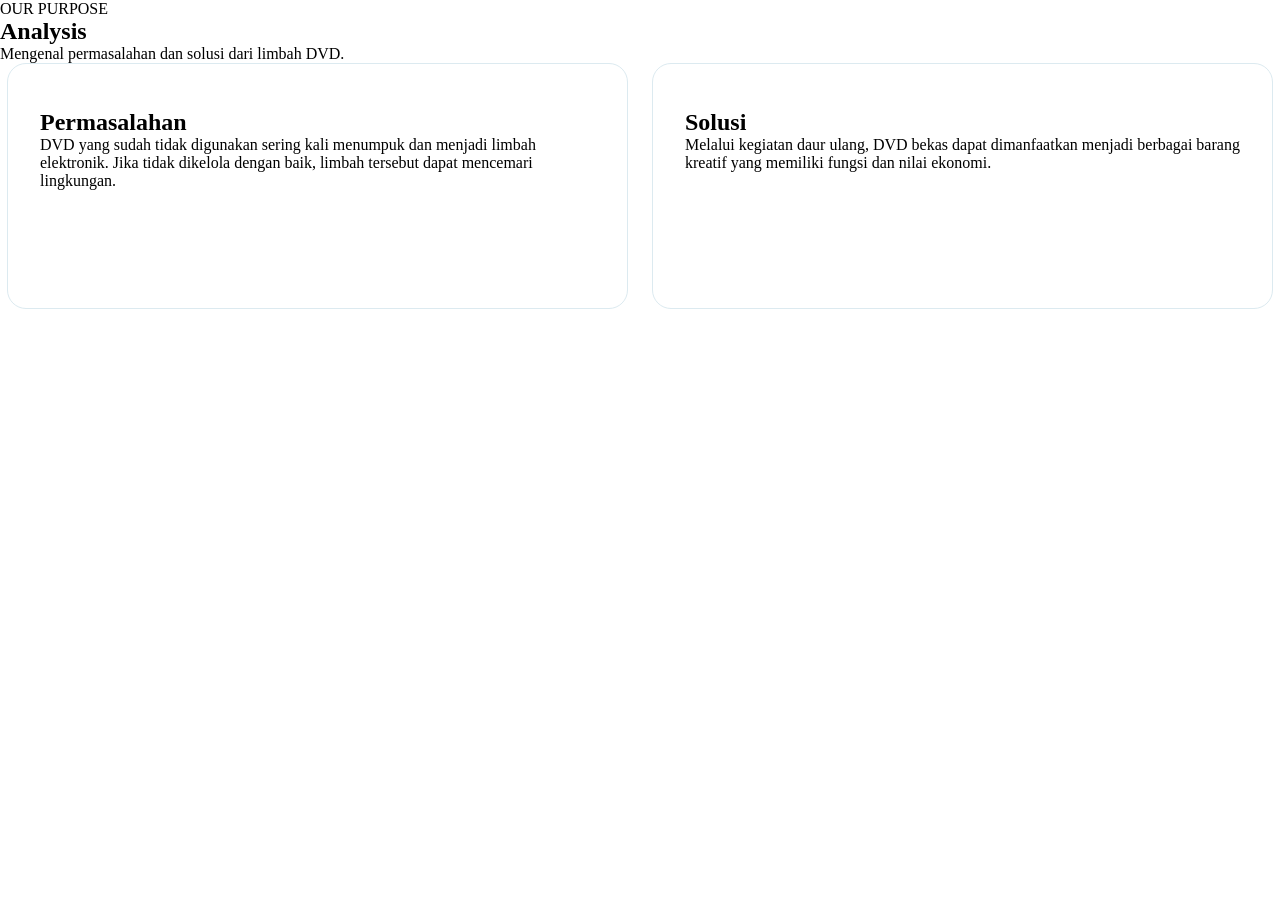
<file: analysis.html>
<!DOCTYPE html>
<html lang="id">
<head>
    <meta charset="UTF-8">
    <meta name="viewport" content="width=device-width, initial-scale=1.0">
    <title>Analysis - EcoCycle</title>

    <!-- Menghubungkan CSS eksternal -->
    <link rel="stylesheet" href="analysis.css">
</head>
<body>

    <section class="analysis-section">

        <div class="analysis-header">
            <p class="subtitle">OUR PURPOSE</p>
            <h1>Analysis</h1>
            <div class="green-line"></div>
            <p class="description">
                Mengenal permasalahan dan solusi dari limbah DVD.
            </p>
        </div>

        <div class="analysis-container">

            <!-- Kotak Permasalahan -->
            <div class="analysis-card">
                <h2>Permasalahan</h2>
                <p>
                    DVD yang sudah tidak digunakan sering kali menumpuk
                    dan menjadi limbah elektronik. Jika tidak dikelola
                    dengan baik, limbah tersebut dapat mencemari lingkungan.
                </p>
            </div>

            <!-- Kotak Solusi -->
            <div class="analysis-card">
                <h2>Solusi</h2>
                <p>
                    Melalui kegiatan daur ulang, DVD bekas dapat
                    dimanfaatkan menjadi berbagai barang kreatif
                    yang memiliki fungsi dan nilai ekonomi.
                </p>
            </div>

        </div>

    </section>

</body>
</html>
</file>
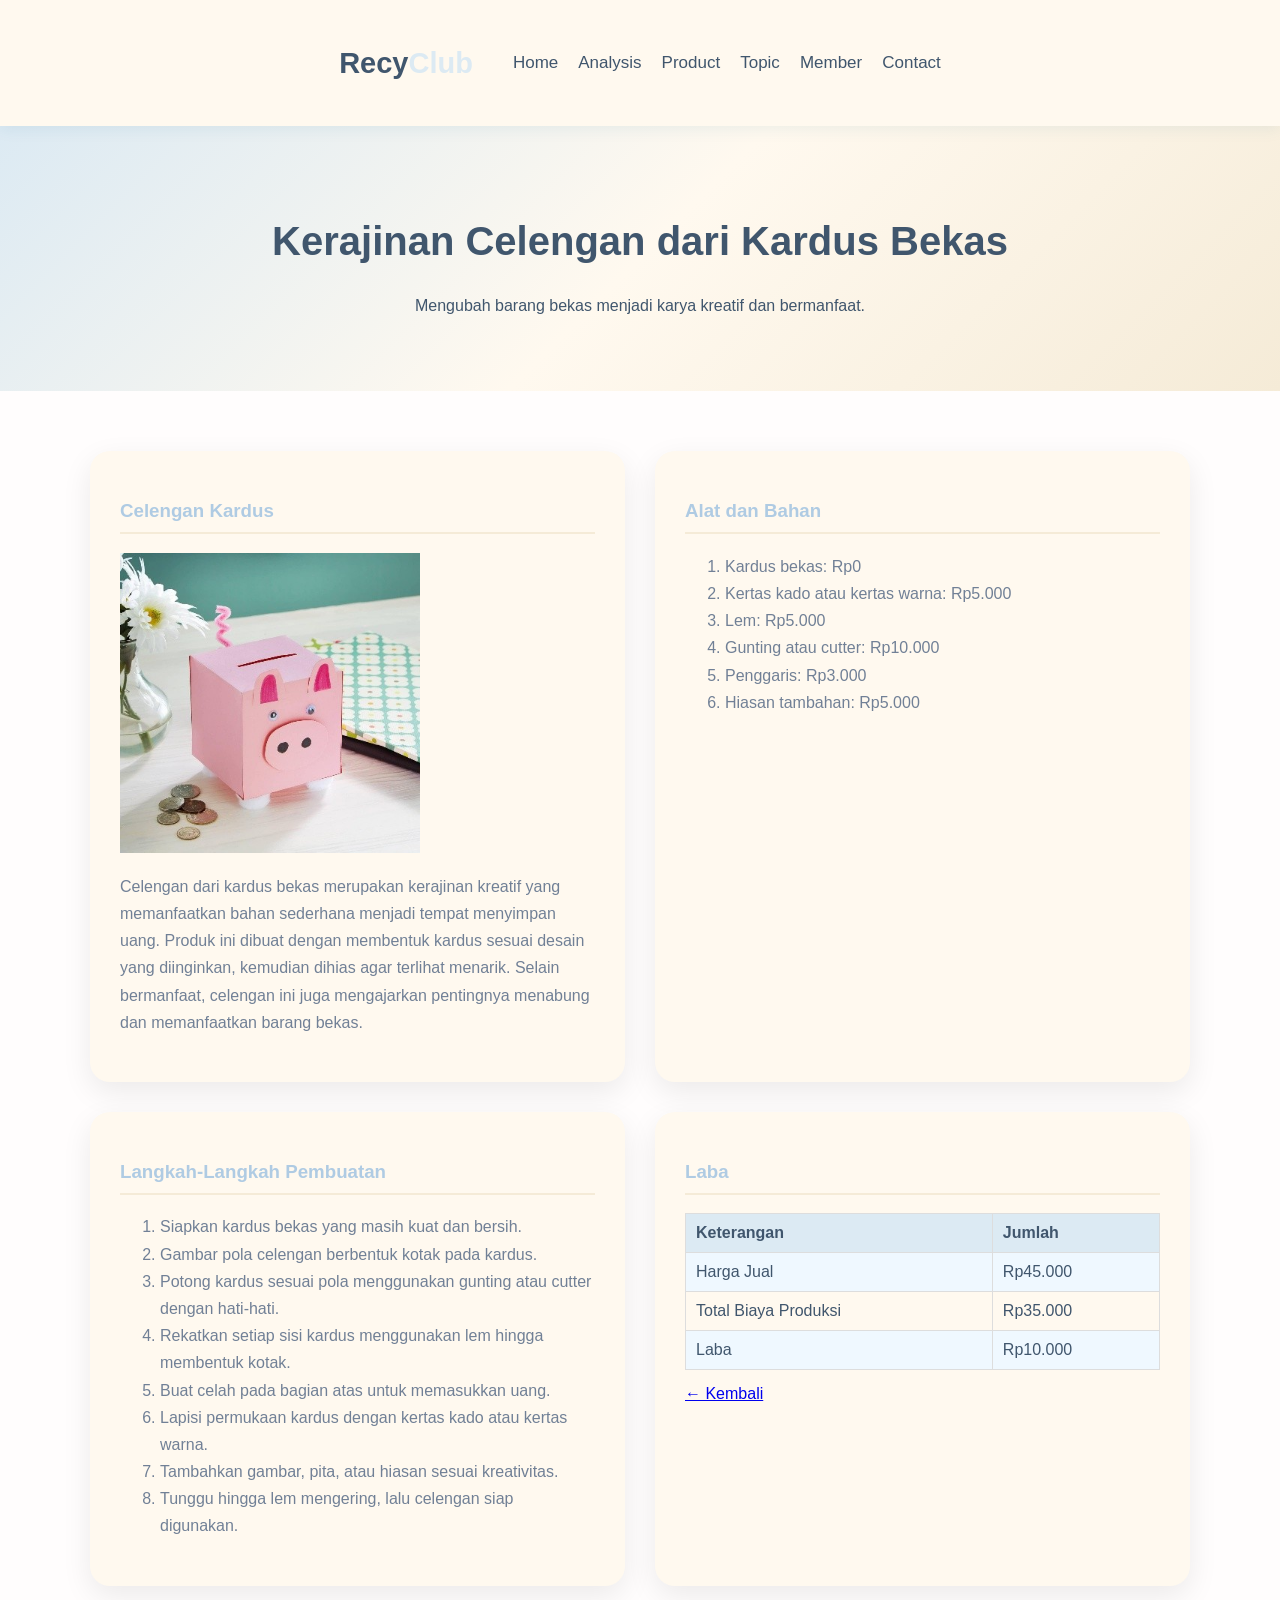
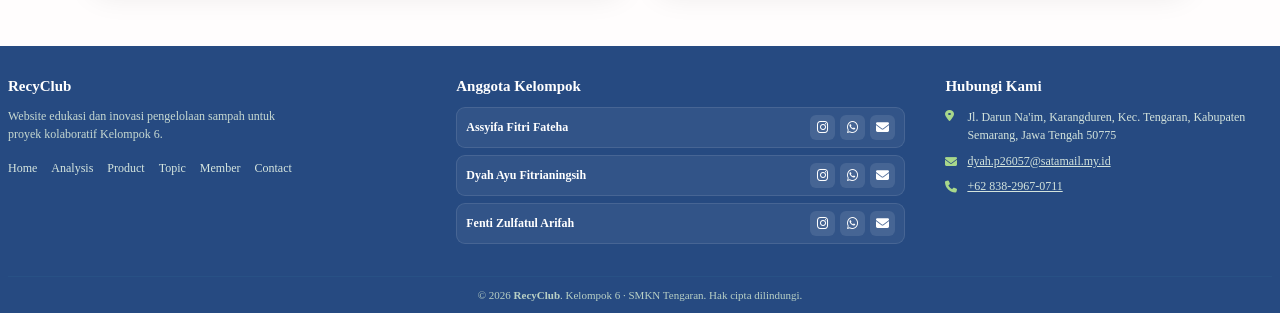
<file: celengan.html>
<!DOCTYPE html>
<html lang="id">
<head>
    <meta charset="UTF-8">
    <meta name="viewport" content="width=device-width, initial-scale=1.0">
    <title>Celengan Kardus</title>
    <link rel="stylesheet" href="celengan.css">
</head>

<body>

    <header>
        <nav class="navbar">
            <a href="#home" class="logo">Recy<span>Club</span></a>

            <ul class="nav-menu">
                <li><a href="index.html">Home</a></li>
                <li><a href="index.html#analysis">Analysis</a></li>
                <li><a href="index.html#product">Product</a></li>
                <li><a href="index.html#Topic">Topic</a></li>
                <li><a href="index.html#member">Member</a></li>
                <li><a href="index.html#contact">Contact</a></li>
            </ul>
        </nav>
    </header>
    
    <section class="hero">
        <h2>Kerajinan Celengan dari Kardus Bekas</h2>
        <p>Mengubah barang bekas menjadi karya kreatif dan bermanfaat.</p>
    </section>

    <section class="service">
        <div class="container">
            <div class="dampak">

                <div class="card">
                    <h3>Celengan Kardus</h3>

                    <img src="Gambar4.jpg"
                         alt="Celengan Kardus"
                         width="300">

                    <p>
                        Celengan dari kardus bekas merupakan
                        kerajinan kreatif yang memanfaatkan
                        bahan sederhana menjadi tempat menyimpan
                        uang. Produk ini dibuat dengan membentuk
                        kardus sesuai desain yang diinginkan,
                        kemudian dihias agar terlihat menarik.
                        Selain bermanfaat, celengan ini juga
                        mengajarkan pentingnya menabung dan
                        memanfaatkan barang bekas.
                    </p>
                </div>

                <div class="card">
                    <h3>Alat dan Bahan</h3>

                    <ol>
                        <li>Kardus bekas: Rp0</li>
                        <li>Kertas kado atau kertas warna: Rp5.000</li>
                        <li>Lem: Rp5.000</li>
                        <li>Gunting atau cutter: Rp10.000</li>
                        <li>Penggaris: Rp3.000</li>
                        <li>Hiasan tambahan: Rp5.000</li>
                    </ol>
                </div>

                <div class="card langkah">
                    <h3>Langkah-Langkah Pembuatan</h3>

                    <ol>
                        <li>Siapkan kardus bekas yang masih kuat dan bersih.</li>
                        <li>Gambar pola celengan berbentuk kotak pada kardus.</li>
                        <li>Potong kardus sesuai pola menggunakan gunting atau cutter dengan hati-hati.</li>
                        <li>Rekatkan setiap sisi kardus menggunakan lem hingga membentuk kotak.</li>
                        <li>Buat celah pada bagian atas untuk memasukkan uang.</li>
                        <li>Lapisi permukaan kardus dengan kertas kado atau kertas warna.</li>
                        <li>Tambahkan gambar, pita, atau hiasan sesuai kreativitas.</li>
                        <li>Tunggu hingga lem mengering, lalu celengan siap digunakan.</li>
                    </ol>
                </div>
                <div class="card">
    <h3>Laba</h3>

    <table>
        <tr>
            <th>Keterangan</th>
            <th>Jumlah</th>
        </tr>
        <tr>
            <td>Harga Jual</td>
            <td>Rp45.000</td>
        </tr>
        <tr>
            <td>Total Biaya Produksi</td>
            <td>Rp35.000</td>
        </tr>
        <tr>
            <td>Laba</td>
            <td>Rp10.000</td>
        </tr>
    </table><a href="index.html" class="back-button"> &#8592; Kembali</a>
</div>
</div>
            </div>
        </div>
    </section>

    <!-- FOOTER -->
    <footer class="footer">
    <div class="footer-container">

        <!-- Kolom 1: Identitas Website -->
        <div class="footer-about">
            

            <h3>RecyClub</h3>

            <p>
                Website edukasi dan inovasi pengelolaan sampah
                untuk proyek kolaboratif Kelompok 6.
            </p>

            <div class="footer-menu">
                <a href="index.html#home">Home</a>
                <a href="index.html#analysis">Analysis</a>
                <a href="index.html#product">Product</a>
                <a href="index.html#Topic">Topic</a>
                <a href="index.html#member">Member</a>
                <a href="index.html#contact">Contact</a>
            </div>
        </div>

        <!-- Kolom 2: Anggota Kelompok -->
        <div class="footer-members">
            <h3>Anggota Kelompok</h3>

            <div class="member-item">
                <span>Assyifa Fitri Fateha</span>
                <div class="social-icons">
                    <a href="https://www.instagram.com/fleuriesyifaa?xtok=MTVhamZsZ2R6a3NzaQ==" aria-label="Instagram"><i class="fa-brands fa-instagram"></i></a>
                    <a href="https://wa.me/6283862240903" aria-label="WhatsApp"><i class="fa-brands fa-whatsapp"></i></a>
                    <a href="mailto:assyifa.p26025@satamail.my.id" aria-label="Email"><i class="fa-solid fa-envelope"></i></a>
                    <link rel="stylesheet"
href="https://cdnjs.cloudflare.com/ajax/libs/font-awesome/6.5.0/css/all.min.css">
                </div>
            </div>

            <div class="member-item">
                <span>Dyah Ayu Fitrianingsih</span>
                <div class="social-icons">
                    <a href="https://www.instagram.com/_dyahf__?dlrf=cDN1NWYwY28wc2hr" aria-label="Instagram"><i class="fa-brands fa-instagram"></i></a>
                    <a href="https://wa.me/6283829670711" aria-label="WhatsApp"><i class="fa-brands fa-whatsapp"></i></a>
                    <a href="mailto:dyah.p26057@satamail.my.id" aria-label="Email"><i class="fa-solid fa-envelope"></i></a>
                    <link rel="stylesheet"
href="https://cdnjs.cloudflare.com/ajax/libs/font-awesome/6.5.0/css/all.min.css">
                </div>
            </div>

            <div class="member-item">
                <span>Fenti Zulfatul Arifah</span>
                <div class="social-icons">
                    <a href="https://www.instagram.com/yuknowntii?rpxt=aGJrZnRvMXQ5aHd3" aria-label="Instagram"><i class="fa-brands fa-instagram"></i></a>
                    <a href="https://wa.me/6282333134593" aria-label="WhatsApp"><i class="fa-brands fa-whatsapp"></i></a>
                    <a href="mailto:fenti.p26063@satamail.my.id" aria-label="Email"><i class="fa-solid fa-envelope"></i></a>
                    <link rel="stylesheet"
href="https://cdnjs.cloudflare.com/ajax/libs/font-awesome/6.5.0/css/all.min.css">
                </div>
            </div>
        </div>

        <!-- Kolom 3: Hubungi Kami -->
        <div class="footer-contact">
            <h3>Hubungi Kami</h3>

            <div class="contact-item">
                <i class="fa-solid fa-location-dot"></i>
                <p>
                    Jl. Darun Na'im, Karangduren, Kec. Tengaran, Kabupaten Semarang, Jawa Tengah 50775
                </p>
            </div>

            <div class="contact-item">
                <i class="fa-solid fa-envelope"></i>
                <a href="mailto:dyah.p26057@satamail.my.id">
                    dyah.p26057@satamail.my.id
                </a>
            </div>

            <div class="contact-item">
                <i class="fa-solid fa-phone"></i>
                <a href="tel:+62 838-2967-0711">
                    +62 838-2967-0711
                </a>
            </div>
        </div>

    </div>

    <!-- Copyright -->
    <div class="footer-bottom">
        <p>
            © 2026 <strong>RecyClub</strong>.
            Kelompok 6 · SMKN Tengaran. Hak cipta dilindungi.
        </p>
    </div>
</footer>

<!-- Font Awesome untuk ikon -->
<link rel="stylesheet"
href="https://cdnjs.cloudflare.com/ajax/libs/font-awesome/6.5.1/css/all.min.css">

</body>
</html>
</file>
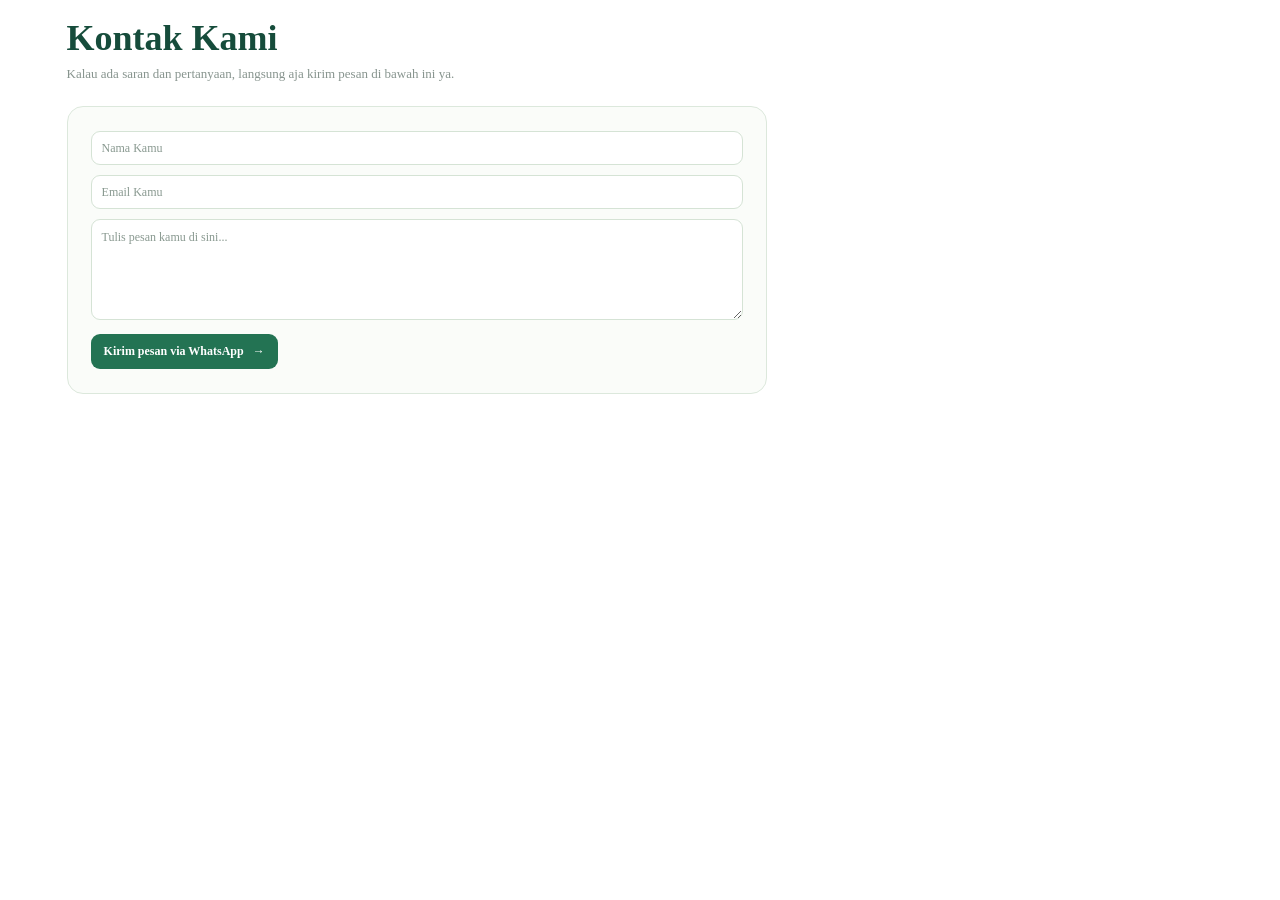
<file: contact.html>
<!DOCTYPE html>
<html lang="id">
<head>
    <meta charset="UTF-8">
    <meta name="viewport" content="width=device-width, initial-scale=1.0">

    <title>Kontak Kami - EcoCycle</title>

    <!-- CSS Eksternal -->
    <link rel="stylesheet" href="contact.css">
</head>
<body>

<section class="contact-section">

    <!-- JUDUL -->
    <div class="contact-header">
        <h1>Kontak Kami</h1>
        <p>
            Kalau ada saran dan pertanyaan, langsung aja kirim
            pesan di bawah ini ya.
        </p>
    </div>

    <!-- FORM KONTAK -->
    <div class="contact-box">

        <form class="contact-form">

            <input
                type="text"
                placeholder="Nama Kamu"
                name="nama"
                required
            >

            <input
                type="email"
                placeholder="Email Kamu"
                name="email"
                required
            >

            <textarea
                placeholder="Tulis pesan kamu di sini..."
                name="pesan"
                required
            ></textarea>

            <a
                href="https://wa.me/62XXXXXXXXXX"
                class="whatsapp-button"
                target="_blank"
            >
                Kirim pesan via WhatsApp
                <span>→</span>
            </a>

        </form>

    </div>

</section>

</body>
</html>
</file>
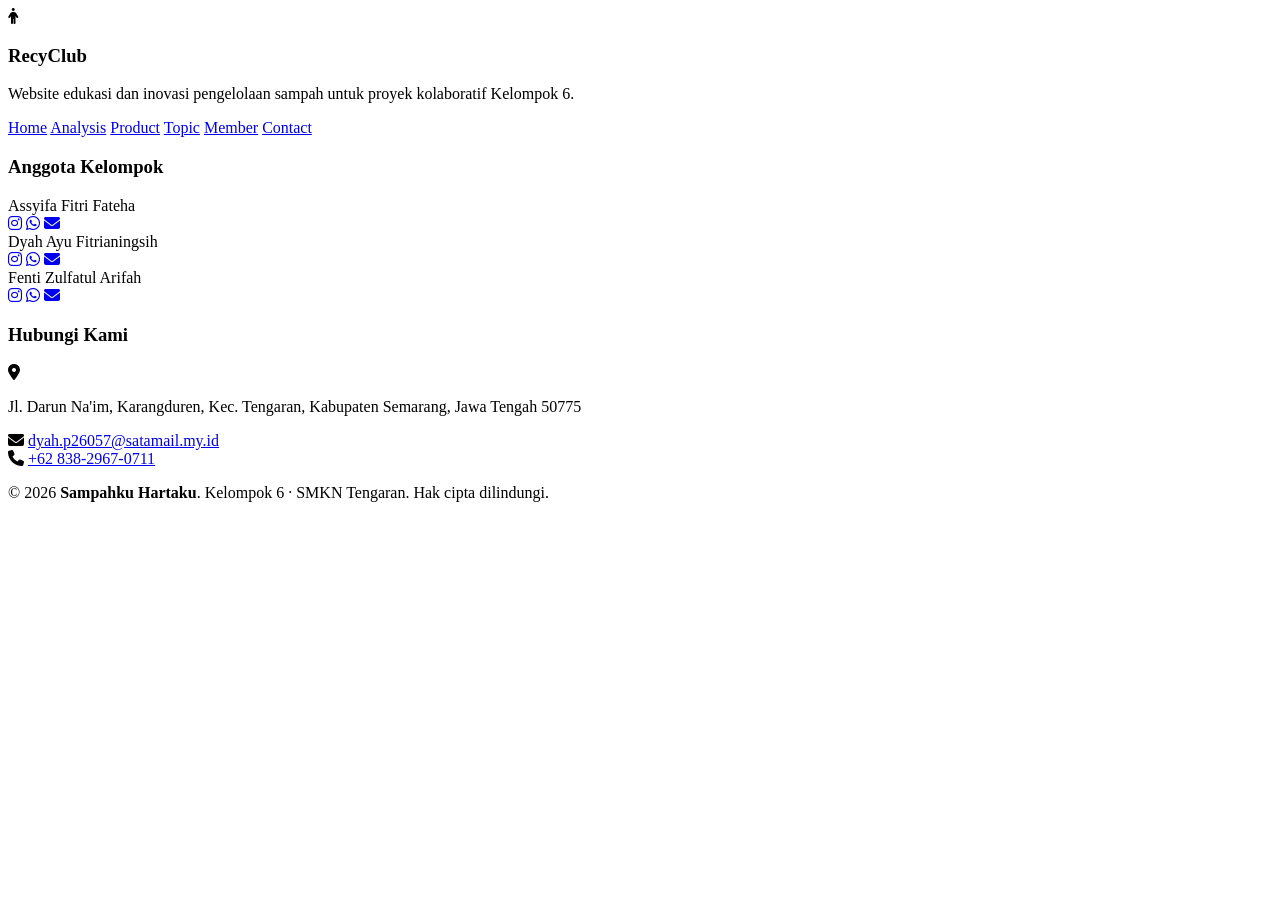
<file: footer.html>
<!DOCTYPE html>
<html lang="en">
<head>
    <meta charset="UTF-8">
    <meta name="viewport" content="width=device-width, initial-scale=1.0">
    <title>footer</title>
</head>
<body>
    <footer class="footer">
    <div class="footer-container">

        <!-- Kolom 1: Identitas Website -->
        <div class="footer-about">
            <div class="footer-logo">
                <i class="fa-solid fa-person"></i>
            </div>

            <h3>RecyClub</h3>

            <p>
                Website edukasi dan inovasi pengelolaan sampah
                untuk proyek kolaboratif Kelompok 6.
            </p>

            <div class="footer-menu">
                <a href="#home">Home</a>
                <a href="#analysis">Analysis</a>
                <a href="#product">Product</a>
                <a href="#topic">Topic</a>
                <a href="#member">Member</a>
                <a href="#contact">Contact</a>
            </div>
        </div>

        <!-- Kolom 2: Anggota Kelompok -->
        <div class="footer-members">
            <h3>Anggota Kelompok</h3>

            <div class="member-item">
                <span>Assyifa Fitri Fateha</span>
                <div class="social-icons">
                    <a href="https://www.instagram.com/fleuriesyifaa?xtok=MTVhamZsZ2R6a3NzaQ==" aria-label="Instagram"><i class="fa-brands fa-instagram"></i></a>
                    <a href="https://wa.me/6283862240903" aria-label="WhatsApp"><i class="fa-brands fa-whatsapp"></i></a>
                    <a href="mailto:assyifa.p26025@satamail.my.id" aria-label="Email"><i class="fa-solid fa-envelope"></i></a>
                    <link rel="stylesheet"
href="https://cdnjs.cloudflare.com/ajax/libs/font-awesome/6.5.0/css/all.min.css">
                </div>
            </div>

            <div class="member-item">
                <span>Dyah Ayu Fitrianingsih</span>
                <div class="social-icons">
                    <a href="https://www.instagram.com/_dyahf__?dlrf=cDN1NWYwY28wc2hr" aria-label="Instagram"><i class="fa-brands fa-instagram"></i></a>
                    <a href="https://wa.me/6283829670711" aria-label="WhatsApp"><i class="fa-brands fa-whatsapp"></i></a>
                    <a href="mailto:dyah.p26057@satamail.my.id" aria-label="Email"><i class="fa-solid fa-envelope"></i></a>
                    <link rel="stylesheet"
href="https://cdnjs.cloudflare.com/ajax/libs/font-awesome/6.5.0/css/all.min.css">
                </div>
            </div>

            <div class="member-item">
                <span>Fenti Zulfatul Arifah</span>
                <div class="social-icons">
                    <a href="https://www.instagram.com/yuknowntii?rpxt=aGJrZnRvMXQ5aHd3" aria-label="Instagram"><i class="fa-brands fa-instagram"></i></a>
                    <a href="https://wa.me/6282333134593" aria-label="WhatsApp"><i class="fa-brands fa-whatsapp"></i></a>
                    <a href="mailto:fenti.p26063@satamail.my.id" aria-label="Email"><i class="fa-solid fa-envelope"></i></a>
                    <link rel="stylesheet"
href="https://cdnjs.cloudflare.com/ajax/libs/font-awesome/6.5.0/css/all.min.css">
                </div>
            </div>
        </div>

        <!-- Kolom 3: Hubungi Kami -->
        <div class="footer-contact">
            <h3>Hubungi Kami</h3>

            <div class="contact-item">
                <i class="fa-solid fa-location-dot"></i>
                <p>
                    Jl. Darun Na'im, Karangduren, Kec. Tengaran, Kabupaten Semarang, Jawa Tengah 50775
                </p>
            </div>

            <div class="contact-item">
                <i class="fa-solid fa-envelope"></i>
                <a href="mailto:dyah.p26057@satamail.my.id">
                    dyah.p26057@satamail.my.id
                </a>
            </div>

            <div class="contact-item">
                <i class="fa-solid fa-phone"></i>
                <a href="tel:+62 838-2967-0711">
                    +62 838-2967-0711
                </a>
            </div>
        </div>

    </div>

    <!-- Copyright -->
    <div class="footer-bottom">
        <p>
            © 2026 <strong>Sampahku Hartaku</strong>.
            Kelompok 6 · SMKN Tengaran. Hak cipta dilindungi.
        </p>
    </div>
</footer>

<!-- Font Awesome untuk ikon -->
<link rel="stylesheet"
href="https://cdnjs.cloudflare.com/ajax/libs/font-awesome/6.5.1/css/all.min.css">


</body>
</html>
</file>
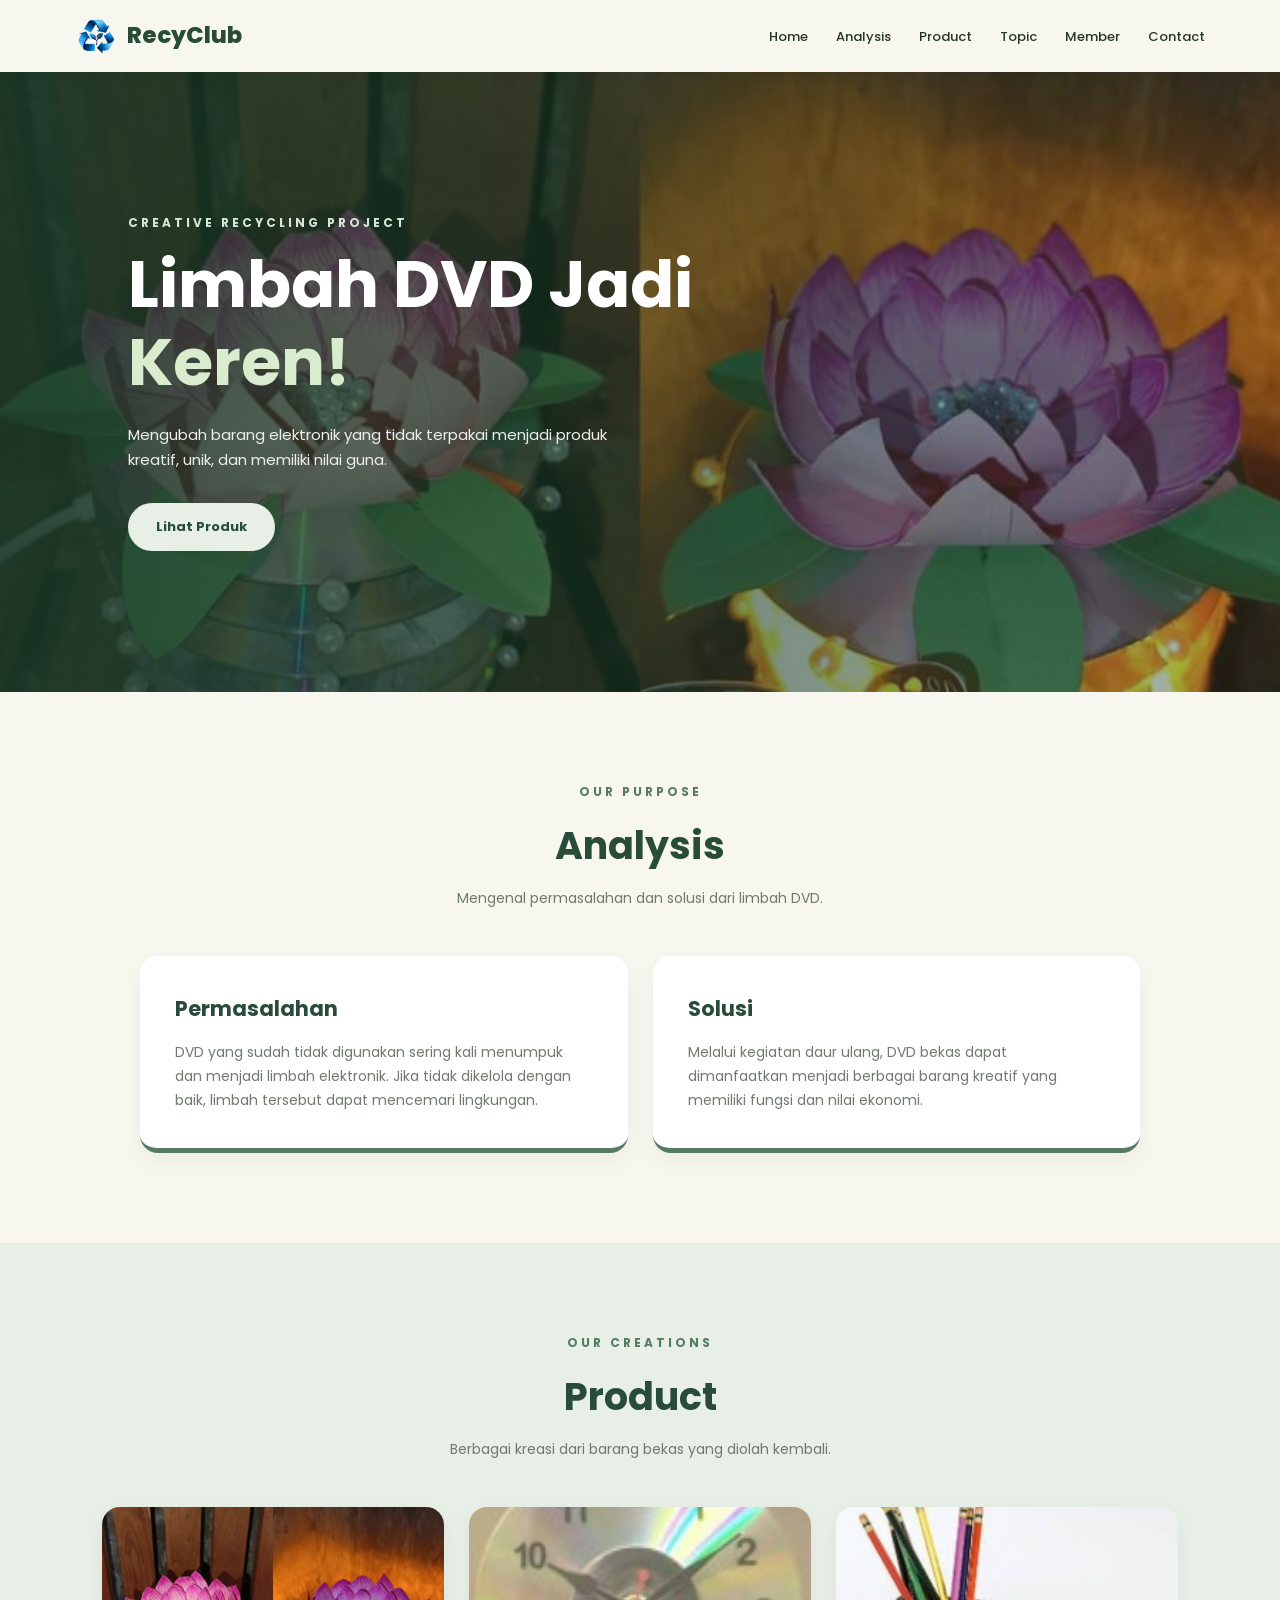
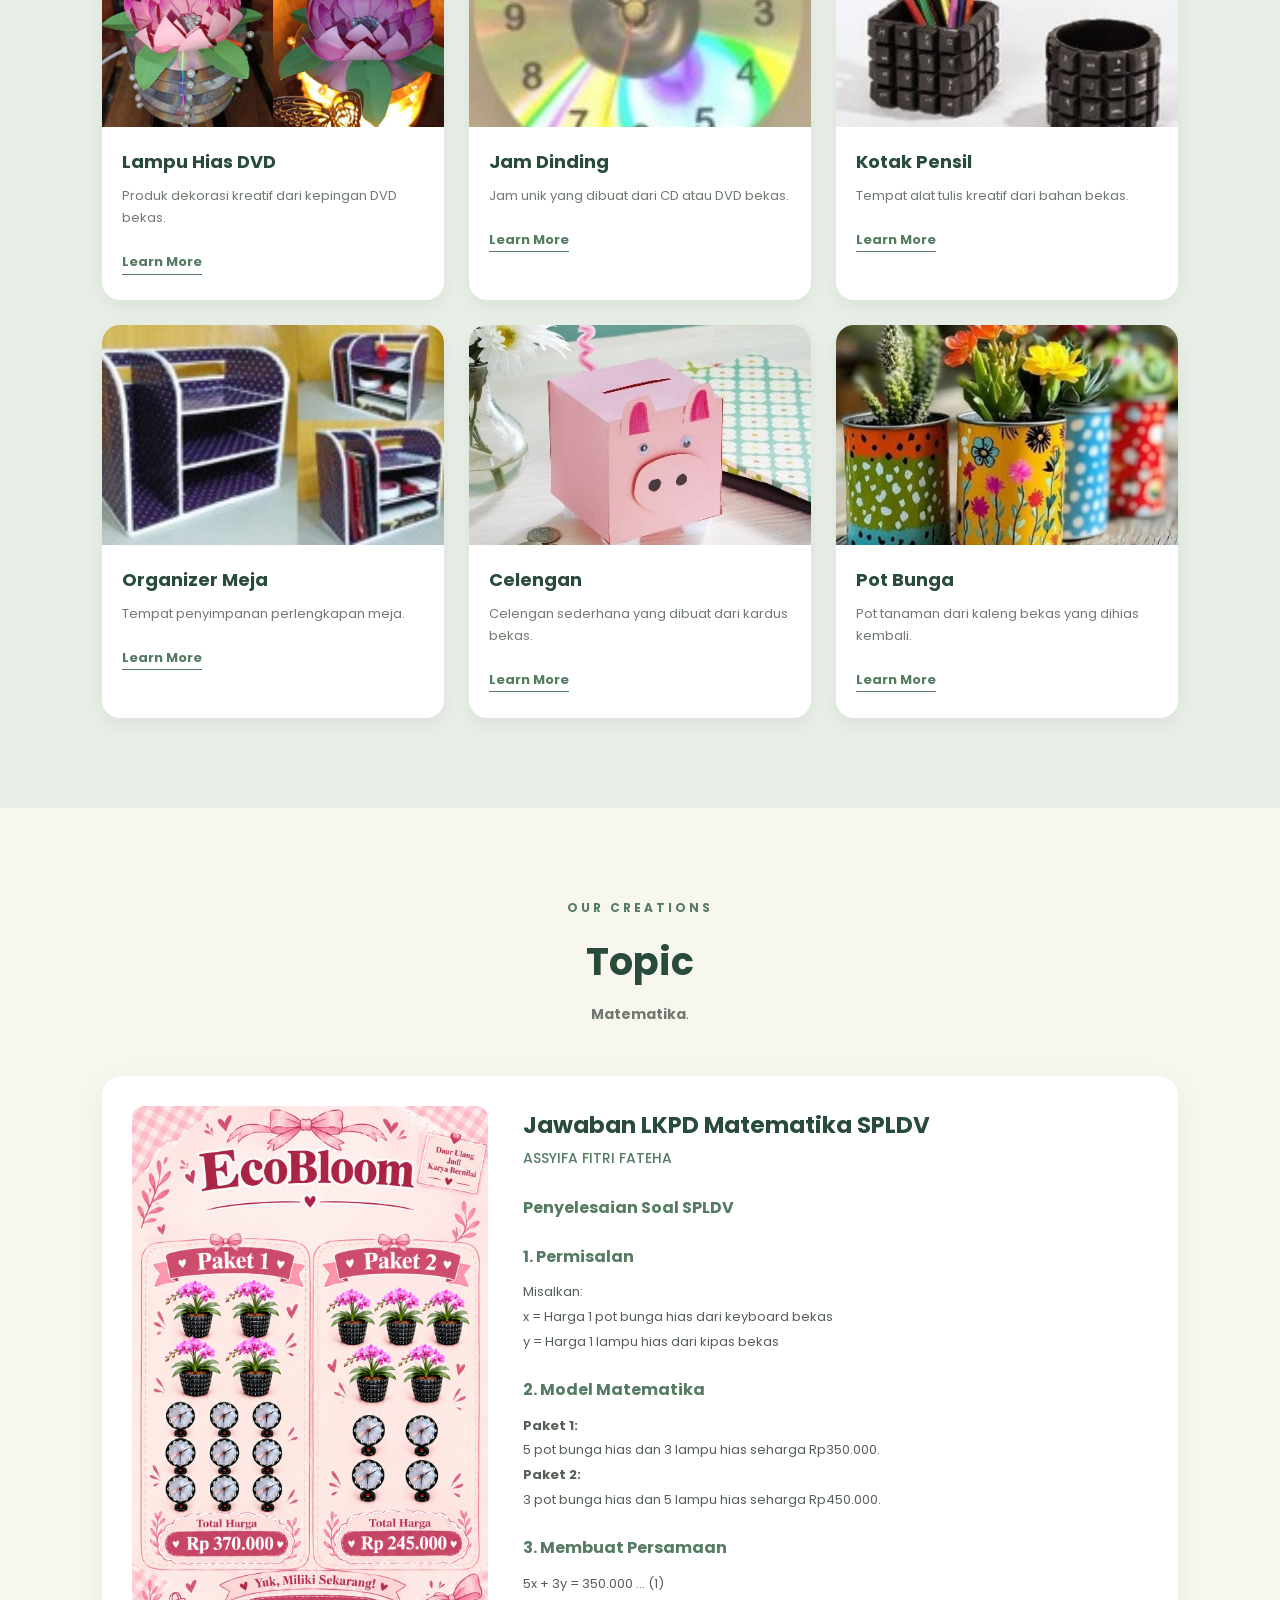
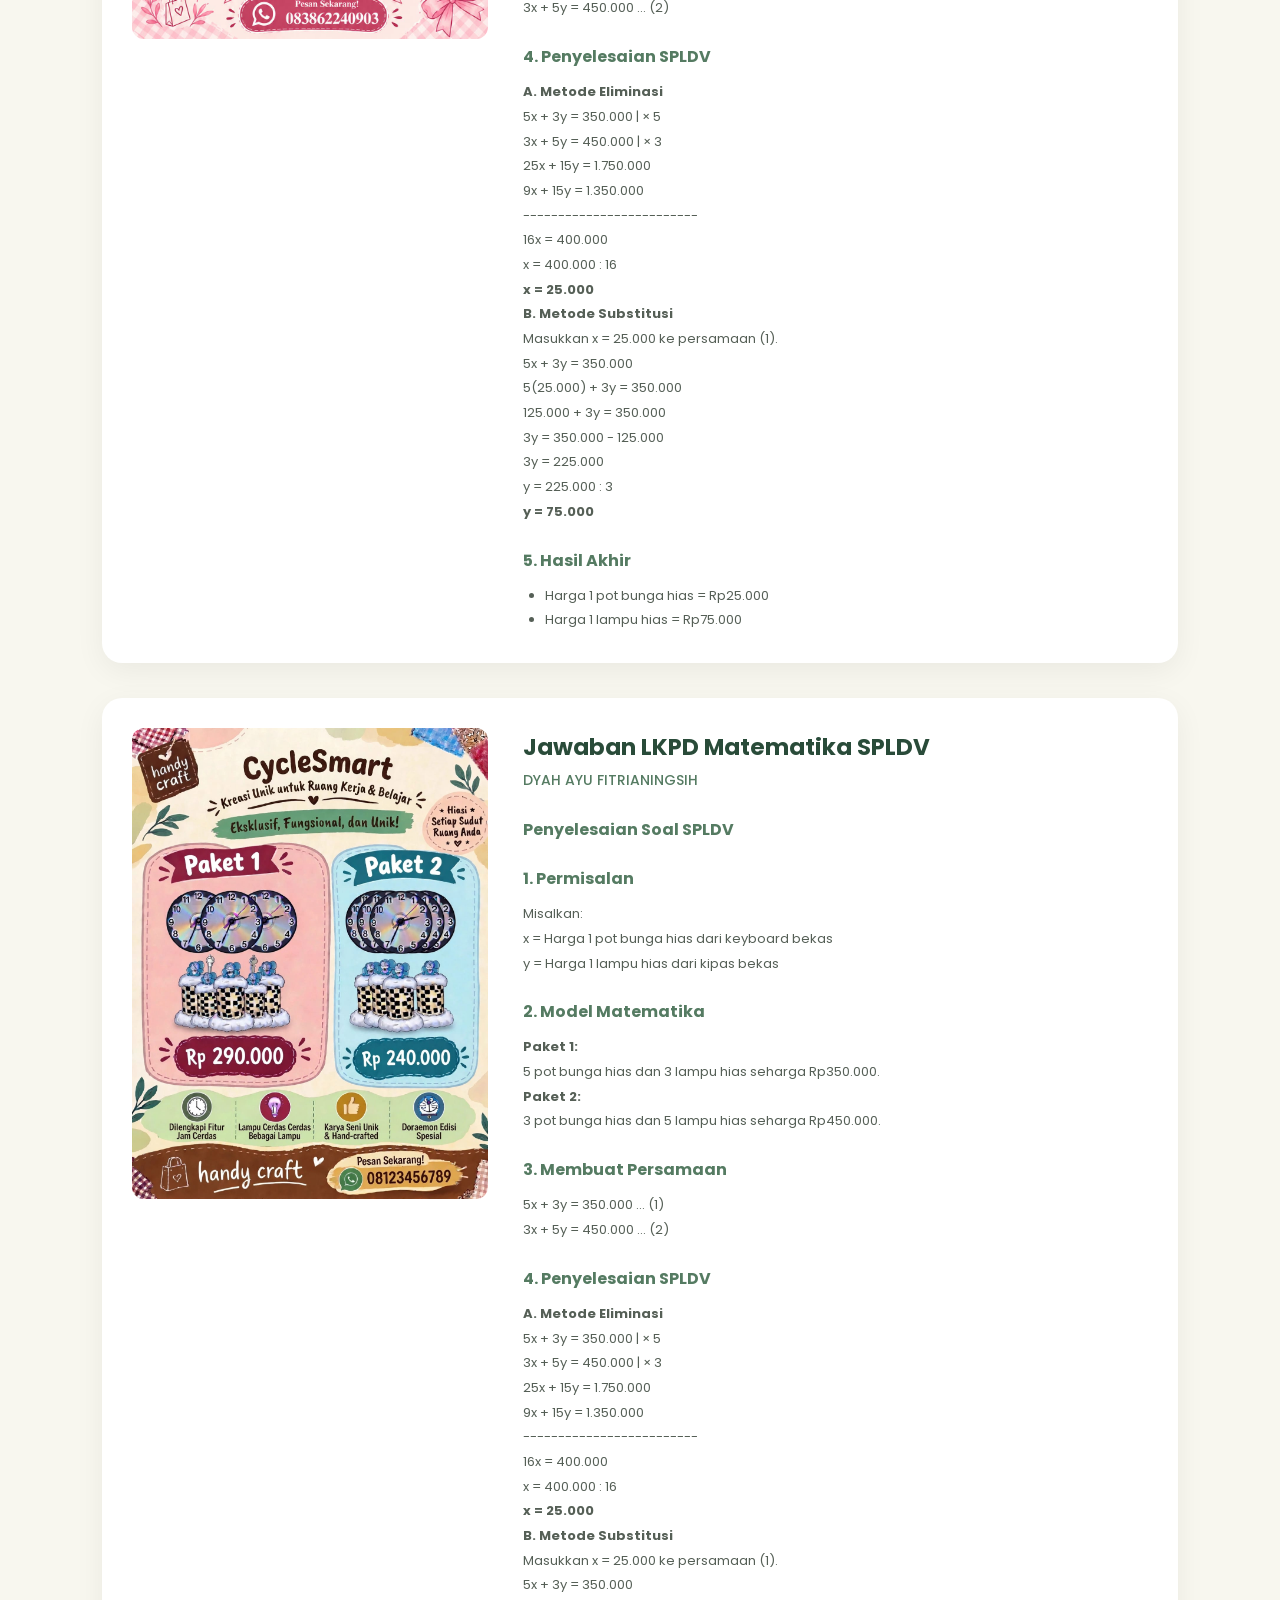
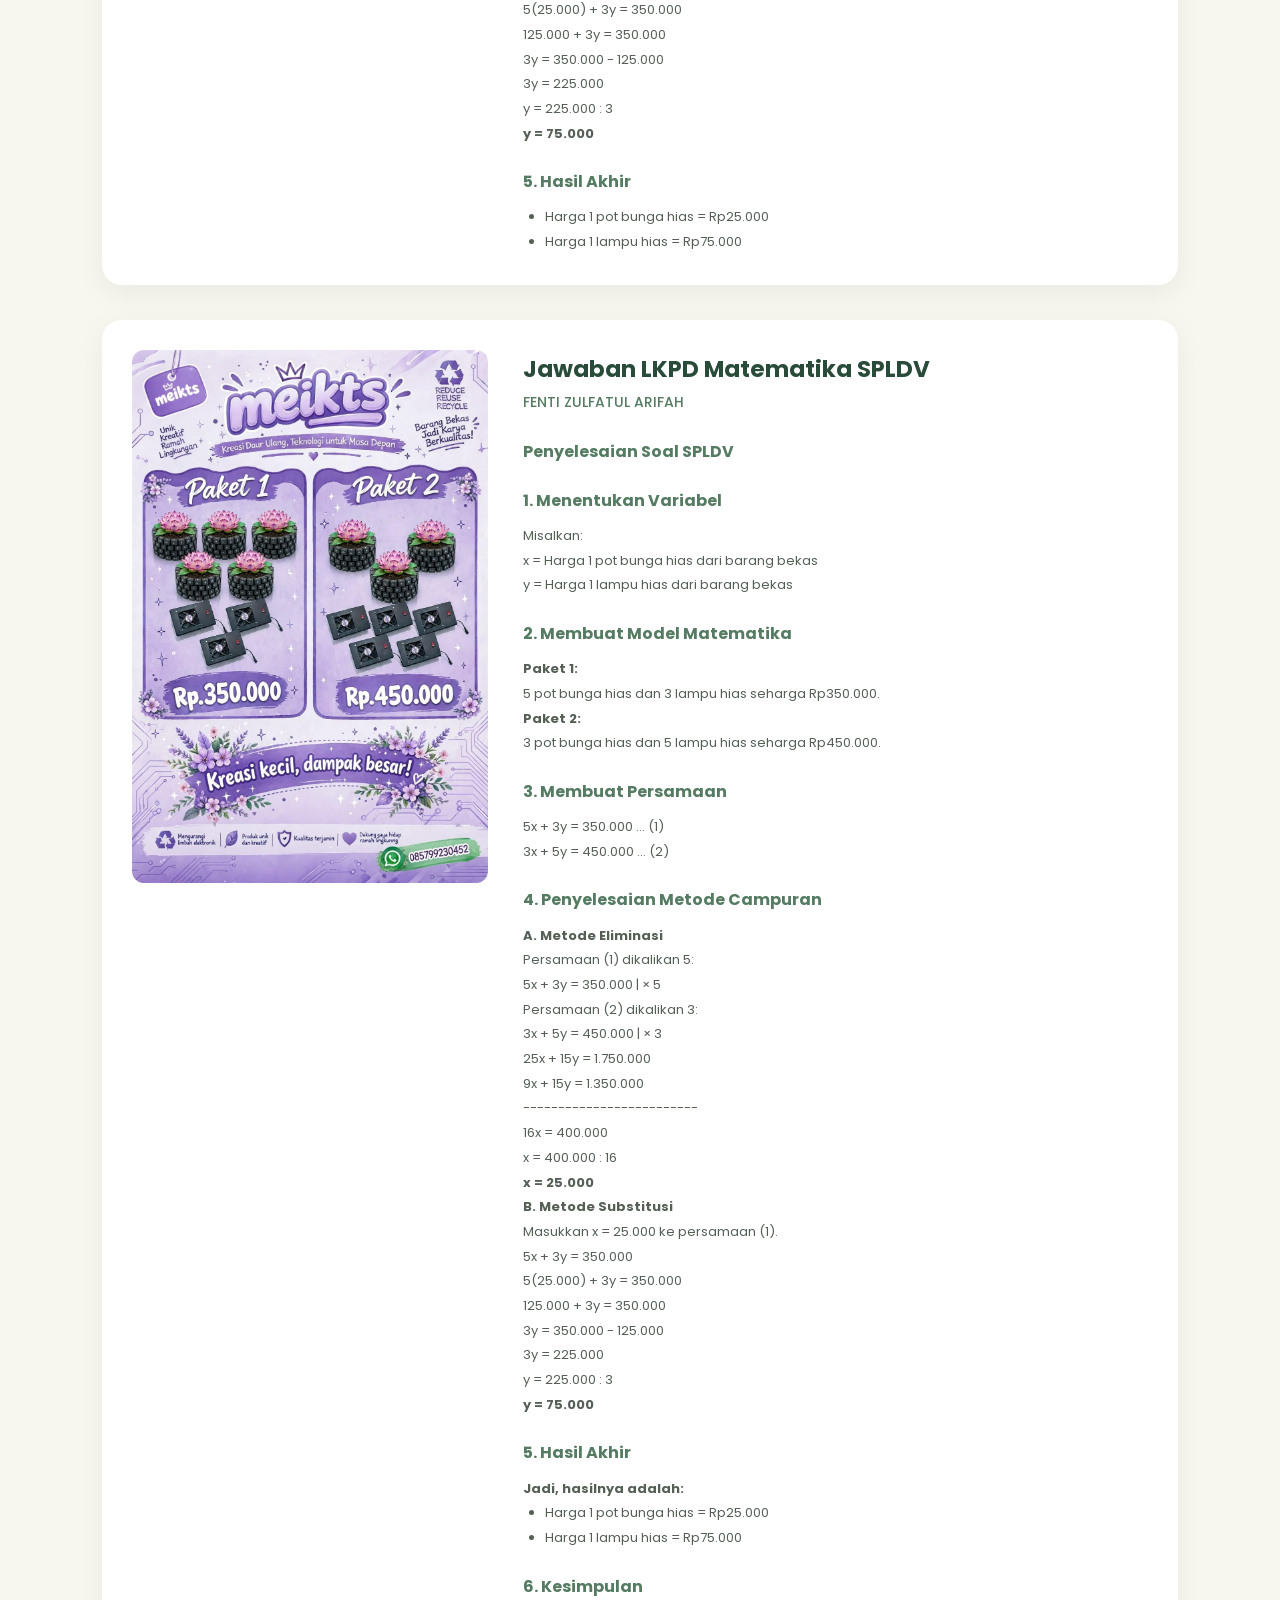
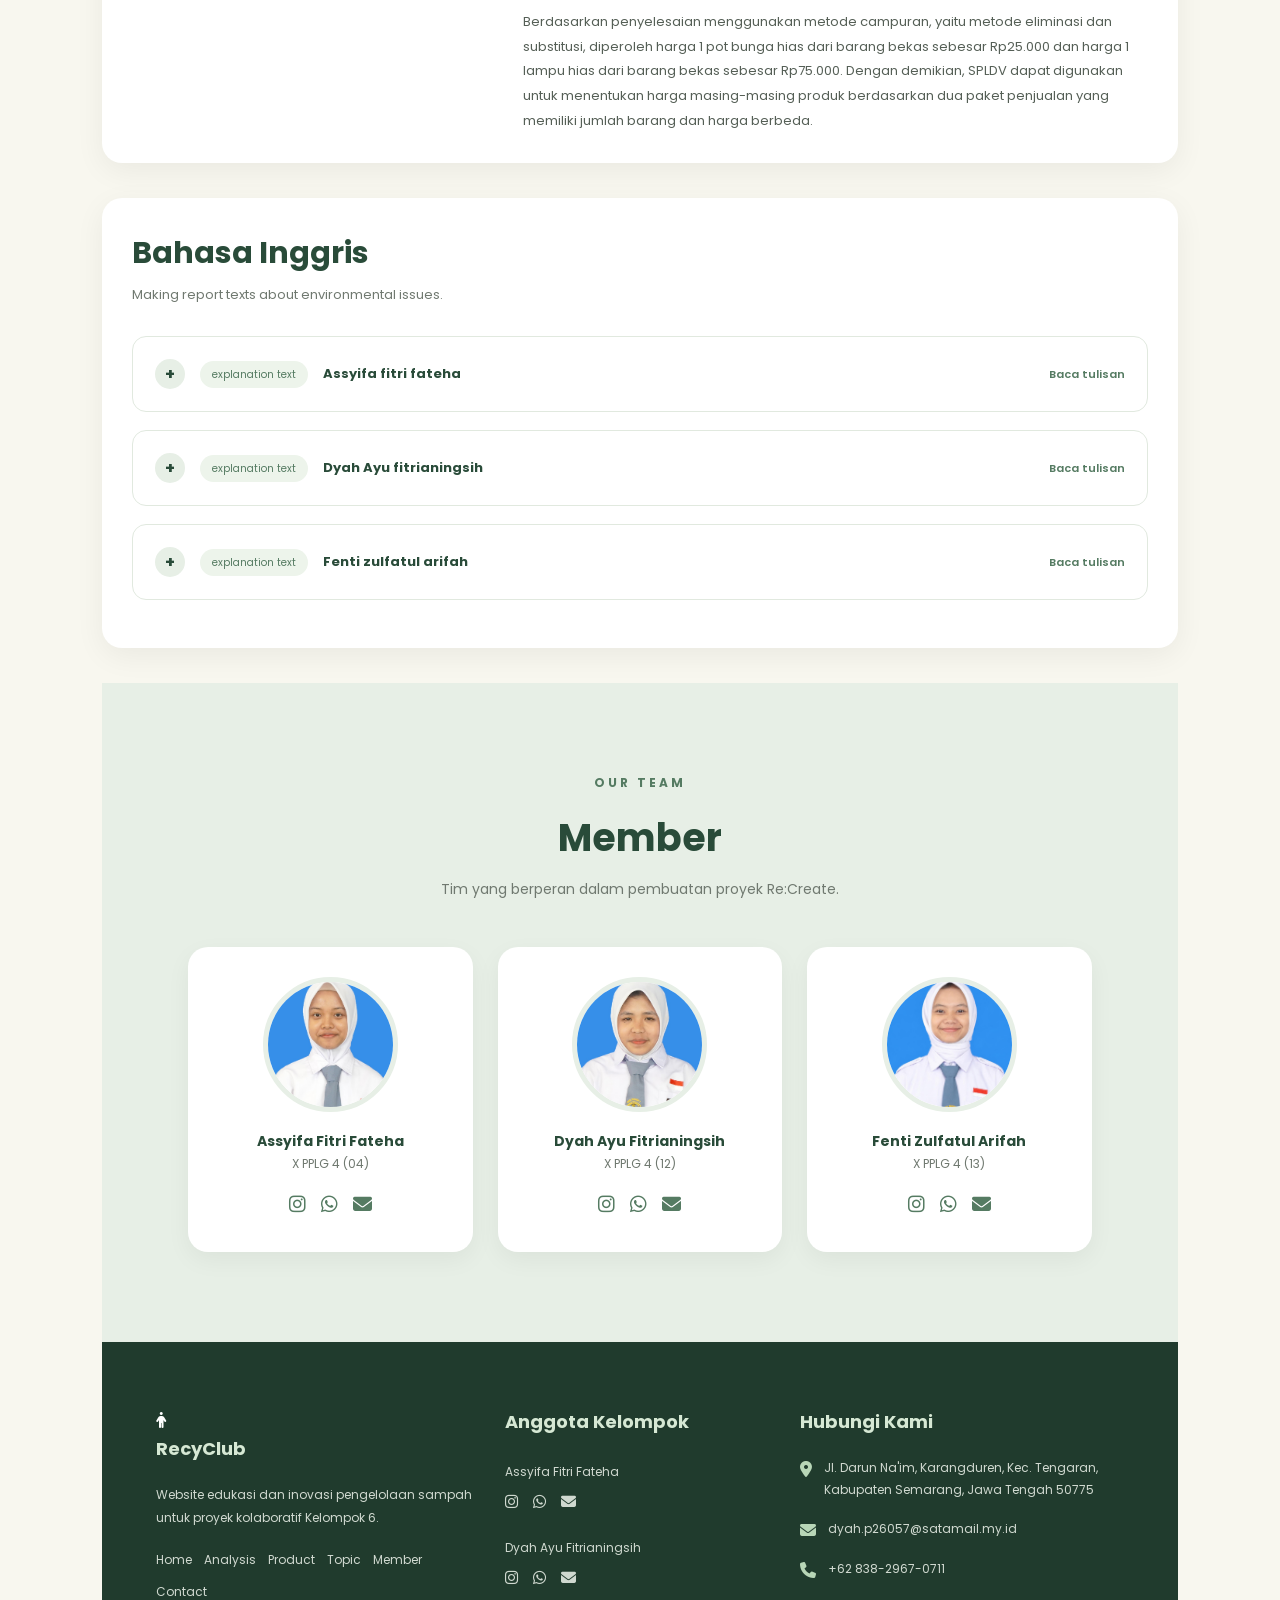
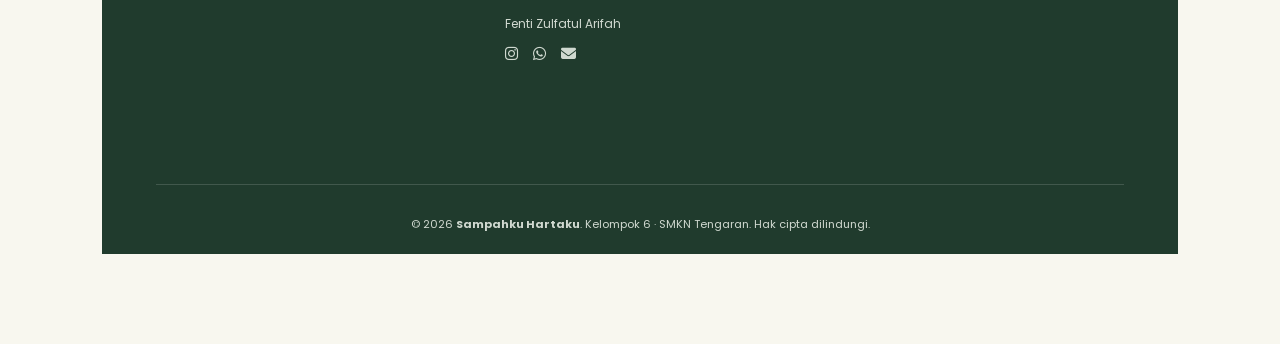
<file: home.html>
<!DOCTYPE html>
<html lang="id">
<head>
    <meta charset="UTF-8">
    <meta name="viewport" content="width=device-width, initial-scale=1.0">
    <title>Re:Create - Limbah DVD Jadi Keren</title>

    <!-- CSS EKSTERNAL -->
    <link rel="stylesheet" href="style.css">
</head>

<body>

   <header>
    <nav class="navbar">

        <!-- LOGO -->
        <a href="#home" class="logo">
            <img src="logo2.png" alt="Logo ReCreate">
            RecyClub</span>
        </a>

        <ul class="nav-menu">
            <li><a href="#home">Home</a></li>
            <li><a href="#analysis">Analysis</a></li>
            <li><a href="#product">Product</a></li>
            <li><a href="#topic">Topic</a></li>
            <li><a href="#member">Member</a></li>
            <li><a href="#contact">Contact</a></li>
        </ul>

    </nav>
</header>

    <!-- HOME -->
    <section id="home" class="hero">
        <div class="hero-content">
            <p class="tagline">CREATIVE RECYCLING PROJECT</p>
            <h1>Limbah DVD Jadi <span>Keren!</span></h1>
            <p>
                Mengubah barang elektronik yang tidak terpakai
                menjadi produk kreatif, unik, dan memiliki nilai guna.
            </p>
            <a href="#product" class="btn">Lihat Produk</a>
        </div>
    </section>

    <!-- ANALYSIS -->
    <section id="analysis" class="section">
        <div class="section-heading">
            <p class="tagline">OUR PURPOSE</p>
            <h2>Analysis</h2>
            <p>Mengenal permasalahan dan solusi dari limbah DVD.</p>
        </div>

        <div class="analysis-container">
            <div class="analysis-card">
                <h3>Permasalahan</h3>
                <p>
                    DVD yang sudah tidak digunakan sering kali
                    menumpuk dan menjadi limbah elektronik.
                    Jika tidak dikelola dengan baik, limbah tersebut
                    dapat mencemari lingkungan.
                </p>
            </div>

            <div class="analysis-card">
                <h3>Solusi</h3>
                <p>
                    Melalui kegiatan daur ulang, DVD bekas dapat
                    dimanfaatkan menjadi berbagai barang kreatif
                    yang memiliki fungsi dan nilai ekonomi.
                </p>
            </div>
        </div>
    </section>

    <!-- PRODUCT -->
    <section id="product" class="section product-section">
        <div class="section-heading">
            <p class="tagline">OUR CREATIONS</p>
            <h2>Product</h2>
            <p>Berbagai kreasi dari barang bekas yang diolah kembali.</p>
        </div>

        <div class="product-container">

            <div class="product-card">
                <img src="GAMBAR6.jpeg" alt="Lampu hias DVD">
                <h3>Lampu Hias DVD</h3>
                <p>Produk dekorasi kreatif dari kepingan DVD bekas.</p>
                <a href="lampu hias.html">Learn More</a>
            </div>

            <div class="product-card">
                <img src="Gambar1.jpg" alt="Jam dinding">
                <h3>Jam Dinding</h3>
                <p>Jam unik yang dibuat dari CD atau DVD bekas.</p>
                <a href="jam.html">Learn More</a>
            </div>

            <div class="product-card">
                <img src="Gambar2.jpg" alt="Kotak pensil">
                <h3>Kotak Pensil</h3>
                <p>Tempat alat tulis kreatif dari bahan bekas.</p>
                <a href="kotakpensil.html">Learn More</a>
            </div>

            <div class="product-card">
                <img src="Gambar3.jpg" alt="Organizer meja">
                <h3>Organizer Meja</h3>
                <p>Tempat penyimpanan perlengkapan meja.</p>
                <a href="ogranizer.html">Learn More</a>
            </div>

            <div class="product-card">
                <img src="Gambar4.jpg" alt="Celengan">
                <h3>Celengan</h3>
                <p>Celengan sederhana yang dibuat dari kardus bekas.</p>
                <a href="celengan.html">Learn More</a>
            </div>

            <div class="product-card">
                <img src="Gambar5.jpg" alt="Pot bunga">
                <h3>Pot Bunga</h3>
                <p>Pot tanaman dari kaleng bekas yang dihias kembali.</p>
                <a href="pot.html">Learn More</a>
            </div>

        </div>
    </section>

<!-- TOPIC -->
  <section id="Topic" class="section Topic">
        <div class="section-heading">
            <p class="tagline">OUR CREATIONS</p>
            <h2>Topic</h2>
            <p><b>Matematika</b>.</p>
        </div>

        <div class="Topic">
                <p>
                    <div class="container">

    <!-- FOTO PRODUK DI SEBELAH KIRI -->
    <div class="gambar">
        <img src="flyer syifa.jpeg"
             alt="iklan"
             width="400"
             height="500">
    </div>

    <!-- JAWABAN DI SEBELAH KANAN -->
    <div class="jawaban">

        <h2>Jawaban LKPD Matematika SPLDV<p>ASSYIFA FITRI FATEHA</p></h2>
        <h3>Penyelesaian Soal SPLDV</h3>

        <h3>1. Permisalan</h3>

        <p>Misalkan:</p>
        <p>
            x = Harga 1 pot bunga hias dari keyboard bekas
            <br>
            y = Harga 1 lampu hias dari kipas bekas
        </p>

        <h3>2. Model Matematika</h3>

        <p><b>Paket 1:</b></p>
        <p>
            5 pot bunga hias dan 3 lampu hias
            seharga Rp350.000.
        </p>

        <p><b>Paket 2:</b></p>
        <p>
            3 pot bunga hias dan 5 lampu hias
            seharga Rp450.000.
        </p>

        <h3>3. Membuat Persamaan</h3>

        <p>
            5x + 3y = 350.000 ... (1)
            <br>
            3x + 5y = 450.000 ... (2)
        </p>

        <h3>4. Penyelesaian SPLDV</h3>

        <p><b>A. Metode Eliminasi</b></p>

        <p>
            5x + 3y = 350.000 | × 5
            <br>
            3x + 5y = 450.000 | × 3
        </p>

        <p>
            25x + 15y = 1.750.000
            <br>
            9x + 15y = 1.350.000
            <br>
            -------------------------
            <br>
            16x = 400.000
            <br>
            x = 400.000 : 16
            <br>
            <b>x = 25.000</b>
        </p>

        <p><b>B. Metode Substitusi</b></p>

        <p>
            Masukkan x = 25.000 ke persamaan (1).
        </p>

        <p>
            5x + 3y = 350.000
            <br>
            5(25.000) + 3y = 350.000
            <br>
            125.000 + 3y = 350.000
            <br>
            3y = 350.000 - 125.000
            <br>
            3y = 225.000
            <br>
            y = 225.000 : 3
            <br>
            <b>y = 75.000</b>
        </p>

        <h3>5. Hasil Akhir</h3>

        <ul>
            <li>Harga 1 pot bunga hias = Rp25.000</li>
            <li>Harga 1 lampu hias = Rp75.000</li>
        </ul>
    </div>
</div>


     
    
     <div class="container">

    <!-- FOTO PRODUK DI SEBELAH KIRI -->
    <div class="gambar">
        <img src="fler dyah baru.jpeg"
             alt="iklan"
             width="400"
             height="500">
    </div>

    <!-- JAWABAN DI SEBELAH KANAN -->
    <div class="jawaban">

        <h2>Jawaban LKPD Matematika SPLDV<P>DYAH AYU FITRIANINGSIH</P></h2>
        <h3>Penyelesaian Soal SPLDV</h3>

        <h3>1. Permisalan</h3>

        <p>Misalkan:</p>
        <p>
            x = Harga 1 pot bunga hias dari keyboard bekas
            <br>
            y = Harga 1 lampu hias dari kipas bekas
        </p>

        <h3>2. Model Matematika</h3>

        <p><b>Paket 1:</b></p>
        <p>
            5 pot bunga hias dan 3 lampu hias
            seharga Rp350.000.
        </p>

        <p><b>Paket 2:</b></p>
        <p>
            3 pot bunga hias dan 5 lampu hias
            seharga Rp450.000.
        </p>

        <h3>3. Membuat Persamaan</h3>

        <p>
            5x + 3y = 350.000 ... (1)
            <br>
            3x + 5y = 450.000 ... (2)
        </p>

        <h3>4. Penyelesaian SPLDV</h3>

        <p><b>A. Metode Eliminasi</b></p>

        <p>
            5x + 3y = 350.000 | × 5
            <br>
            3x + 5y = 450.000 | × 3
        </p>

        <p>
            25x + 15y = 1.750.000
            <br>
            9x + 15y = 1.350.000
            <br>
            -------------------------
            <br>
            16x = 400.000
            <br>
            x = 400.000 : 16
            <br>
            <b>x = 25.000</b>
        </p>

        <p><b>B. Metode Substitusi</b></p>

        <p>
            Masukkan x = 25.000 ke persamaan (1).
        </p>

        <p>
            5x + 3y = 350.000
            <br>
            5(25.000) + 3y = 350.000
            <br>
            125.000 + 3y = 350.000
            <br>
            3y = 350.000 - 125.000
            <br>
            3y = 225.000
            <br>
            y = 225.000 : 3
            <br>
            <b>y = 75.000</b>
        </p>

        <h3>5. Hasil Akhir</h3>

        <ul>
            <li>Harga 1 pot bunga hias = Rp25.000</li>
            <li>Harga 1 lampu hias = Rp75.000</li>
        </ul>
    </div>
</div>

   
<div class="container">

    <!-- FOTO IKLAN DI SEBELAH KIRI -->
    <div class="gambar">
        <img src="flyer fenti.jpeg"
             alt="iklan"
             width="100"
             height="100">
    </div>

    <!-- JAWABAN DI SEBELAH KANAN -->
    <div class="jawaban">

        <h2>Jawaban LKPD Matematika SPLDV<P>FENTI ZULFATUL ARIFAH</P></h2>
        <h3>Penyelesaian Soal SPLDV</h3>

        

        <h3>1. Menentukan Variabel</h3>

        <p>
            Misalkan:
            <br>
            x = Harga 1 pot bunga hias dari barang bekas
            <br>
            y = Harga 1 lampu hias dari barang bekas
        </p>

        <h3>2. Membuat Model Matematika</h3>

        <p><b>Paket 1:</b></p>
        <p>
            5 pot bunga hias dan 3 lampu hias
            seharga Rp350.000.
        </p>

        <p><b>Paket 2:</b></p>
        <p>
            3 pot bunga hias dan 5 lampu hias
            seharga Rp450.000.
        </p>

        <h3>3. Membuat Persamaan</h3>

        <p>
            5x + 3y = 350.000 ... (1)
            <br>
            3x + 5y = 450.000 ... (2)
        </p>

        <h3>4. Penyelesaian Metode Campuran</h3>

        <p><b>A. Metode Eliminasi</b></p>

        <p>
            Persamaan (1) dikalikan 5:
            <br>
            5x + 3y = 350.000 | × 5
        </p>

        <p>
            Persamaan (2) dikalikan 3:
            <br>
            3x + 5y = 450.000 | × 3
        </p>

        <p>
            25x + 15y = 1.750.000
            <br>
            9x + 15y = 1.350.000
            <br>
            -------------------------
            <br>
            16x = 400.000
            <br>
            x = 400.000 : 16
            <br>
            <b>x = 25.000</b>
        </p>

        <p><b>B. Metode Substitusi</b></p>

        <p>
            Masukkan x = 25.000 ke persamaan (1).
        </p>

        <p>
            5x + 3y = 350.000
            <br>
            5(25.000) + 3y = 350.000
            <br>
            125.000 + 3y = 350.000
            <br>
            3y = 350.000 - 125.000
            <br>
            3y = 225.000
            <br>
            y = 225.000 : 3
            <br>
            <b>y = 75.000</b>
        </p>

        <h3>5. Hasil Akhir</h3>

        <p><b>Jadi, hasilnya adalah:</b></p>

        <ul>
            <li>Harga 1 pot bunga hias = Rp25.000</li>
            <li>Harga 1 lampu hias = Rp75.000</li>
        </ul>

        <h3>6. Kesimpulan</h3>

        <p>
            Berdasarkan penyelesaian menggunakan metode campuran,
            yaitu metode eliminasi dan substitusi, diperoleh harga
            1 pot bunga hias dari barang bekas sebesar Rp25.000
            dan harga 1 lampu hias dari barang bekas sebesar
            Rp75.000.

            Dengan demikian, SPLDV dapat digunakan untuk menentukan
            harga masing-masing produk berdasarkan dua paket
            penjualan yang memiliki jumlah barang dan harga berbeda.
        </p>

    </div>
</div>
</div>

<div class="container">

    <h2>Bahasa Inggris</h2>
    <p class="subtitle">Making report texts about environmental issues.</p>

    <!-- TEXT 1 -->
    <details class="report">
        <summary>
            <span class="icon">+</span>
            <span class="category">explanation text</span>
            <strong>Assyifa fitri fateha</strong>
            <span class="read">Baca tulisan</span>
        </summary>

        <div class="content">
            <h2>How Unused DVDs Are Transformed into a Decorative Lamp</h2>
            <p>
                In the past, DVDs were used to store movies, music, and various
                memories. Today, many of them are forgotten and left unused
                because of modern digital technology. Instead of allowing these
                shiny discs to become useless waste, they can be given a second
                life through creativity. One unique idea is transforming old
                DVDs into a decorative lamp, turning forgotten technology into
                a source of light and beauty.
            </p>

            <p>
                The process begins by collecting several unused DVDs and giving
                them a new purpose. Each disc is cleaned and prepared before
                being arranged into a vertical structure. A gallon cap is used
                as the foundation, while a USB LED strip is prepared to create
                the lighting effect. The DVDs, which once carried digital
                information, are now ready to become part of something
                completely different.
            </p>

            <p>
                The DVDs are carefully stacked horizontally to form a
                tower-like shape with reflective surfaces. They are connected
                using hot glue to maintain the structure. A long LED strip is
                placed between the layers, allowing the light to shine through
                the gaps and reflect across the shiny DVD surfaces. Slowly,
                ordinary discarded discs turn into a unique decorative object
                with an interesting visual effect.
            </p>

            <p>
                As a result, unused DVDs are transformed into a decorative
                lamp that has both functional and aesthetic value. The product
                can be used as a room decoration while providing additional
                lighting. This transformation reduces electronic waste and
                encourages the reuse of available materials. Therefore,
                recycling unused DVDs into decorative products is one way
                to support a greener future.
            </p>
        </div>
    </details>

    <!-- TEXT 2 -->
    <details class="report">
        <summary>
            <span class="icon">+</span>
            <span class="category">explanation text</span>
            <strong>Dyah Ayu fitrianingsih</strong>
            <span class="read">Baca tulisan</span>
        </summary>

        <div class="content">
            <h2>Decorative Lamp from Unused DVDs<h2>
            <p>
                A decorative lamp from unused DVDs is an innovative and
                eco-friendly solution for managing electronic waste. This
                simple craft turns old DVDs into a beautiful lamp, making
                it an attractive decoration while helping to reduce waste.
                However, many people still throw away DVDs without realizing
                that they can be turned into something useful and creative.
            </p>

            <p>
                The transformation begins with cleaning the unused DVDs and
                cutting them into flower petal shapes, such as for the lotus
                flower. The pieces are then arranged on a lamp frame and
                attached using glue. Finally, a light bulb is placed inside,
                allowing the unused DVD pieces to reflect beautiful colors
                when the lamp is turned on. Instead of throwing away the DVD,
                it becomes a stunning and functional decorative lamp.
            </p>

            <p>
                This decorative lamp is not only beautiful, but also has
                many benefits. It helps reduce electronic waste, is easy to
                make with simple materials, and can be used as a unique
                decoration in bedrooms, study rooms, or living rooms.
                With a little creativity, unused DVDs can be turned into
                a useful product that is both aesthetic and environmentally
                friendly.
            </p>

            <p>
                As a result, the decorative lamp from unused DVDs is both
                functional and environmentally friendly. It not only
                reduces waste but also inspires people to be more creative
                in reusing unused items. The lamp can be a simple yet
                meaningful step toward a cleaner planet and a more
                sustainable environment.
            </p>
        </div>
    </details>

    <!-- TEXT 3 -->
    <details class="report">
        <summary>
            <span class="icon">+</span>
            <span class="category">explanation text</span>
            <strong>Fenti zulfatul arifah</strong>
            <span class="read">Baca tulisan</span>
        </summary>

        <div class="content">
            <h3>How Ecolotus Lamp Is Made from Unused CDs</h3>
            <h3>Ecolotus Lamp</h3>

            <p>
                Electronic waste is one of the environmental problems caused
                by the increasing use of technology. Unused CDs are often
                thrown away because they are no longer needed. However,
                these CDs can still be reused to create beautiful and useful
                products. One creative way to recycle unused CDs is by
                transforming them into a decorative flower lamp called
                Ecolotus Lamp. This product shows how waste materials can
                become an attractive and valuable decoration.
            </p>

            <p>
                The process begins by collecting several unused CDs and
                preparing other materials, such as colored paper, LED lights,
                pearls, and glue. First, the CDs are cleaned and arranged
                into layers to form the base of the lamp. Next, colored
                paper is cut and shaped into pink flower petals and green
                leaves. The petals are then arranged carefully to create
                a beautiful lotus flower.
            </p>

            <p>
                After the lotus flower is formed, it is attached to the
                top of the CD base. Small pearls are added as decorations
                to make the product look more attractive. Then, LED lights
                are placed around the CD base to create a glowing effect.
                The LED lights are connected to electrical wires and
                plugged into a power outlet. All the parts are carefully
                attached and arranged until they form a complete decorative
                flower lamp called Ecolotus Lamp.
            </p>

            <p>
                As a result, unused CDs are transformed into Ecolotus Lamp,
                a beautiful decorative lamp inspired by a lotus flower.
                The lamp can be used as a room decoration and creates a
                warm atmosphere when the lights are turned on. This creative
                project helps reduce electronic waste and encourages people
                to reuse materials instead of throwing them away.
            </p>
        </div>
    </details>

</div>
     
    </div>
</div>


   <!-- MEMBER -->
<section id="member" class="section member-section">

    <div class="section-heading">
        <p class="tagline">OUR TEAM</p>
        <h2>Member</h2>
        <p>Tim yang berperan dalam pembuatan proyek Re:Create.</p>
    </div>

    <div class="member-container">

        <!-- ANGGOTA 1 -->
        <div class="member-card">
            <img src="Formal Student ID Portrait.png"
                 alt="foto Assyifa">

            <p>Assyifa Fitri Fateha</p>
            <p>X PPLG 4 (04)</p>

            <div class="social-icons">
                <a href="https://www.instagram.com/fleuriesyifaa?xtok=MTVhamZsZ2R6a3NzaQ==" target="_blank">
                    <i class="fa-brands fa-instagram"></i>
                </a>

                <a href="https://wa.me/6283862240903" target="_blank">
                    <i class="fa-brands fa-whatsapp"></i>
                </a>

                <a href="mailto:assyifa.p26025@satamail.my.id">
                    <i class="fa-solid fa-envelope"></i>
                </a>
            </div>
        </div>

        <!-- ANGGOTA 2 -->
        <div class="member-card">
            <img src="PPLG (12).JPG"
                 alt="foto Dyah">

            <p>Dyah Ayu Fitrianingsih</p>
            <p>X PPLG 4 (12)</p>

            <div class="social-icons">
                <a href="https://www.instagram.com/_dyahf__?dlrf=cDN1NWYwY28wc2hr" target="_blank">
                    <i class="fa-brands fa-instagram"></i>
                </a>

                <a href="https://wa.me/6283829670711" target="_blank">
                    <i class="fa-brands fa-whatsapp"></i>
                </a>

                <a href="mailto:dyah.p26057@satamail.my.id">
                    <i class="fa-solid fa-envelope"></i>
                </a>
            </div>
        </div>

        <!-- ANGGOTA 3 -->
        <div class="member-card">
            <img src="fentiiii.jpeg"
                 alt="foto Fenti">

            <p>Fenti Zulfatul Arifah</p>
            <p>X PPLG 4 (13)</p>

            <div class="social-icons">
                <a href="https://www.instagram.com/yuknowntii?rpxt=aGJrZnRvMXQ5aHd3" target="_blank">
                    <i class="fa-brands fa-instagram"></i>
                </a>

                <a href="https://wa.me/6282333134593" target="_blank">
                    <i class="fa-brands fa-whatsapp"></i>
                </a>

                <a href="mailto:fenti.p26063@satamail.my.id">
                    <i class="fa-solid fa-envelope"></i>
                </a>
            </div>
        </div>

    </div>
</section> 

    <!-- FOOTER -->
    <footer class="footer">
    <div class="footer-container">

        <!-- Kolom 1: Identitas Website -->
        <div class="footer-about">
            <div class="footer-logo">
                <i class="fa-solid fa-person"></i>
            </div>

            <h3>RecyClub</h3>

            <p>
                Website edukasi dan inovasi pengelolaan sampah
                untuk proyek kolaboratif Kelompok 6.
            </p>

            <div class="footer-menu">
                <a href="#home">Home</a>
                <a href="#analysis">Analysis</a>
                <a href="#product">Product</a>
                <a href="#topic">Topic</a>
                <a href="#member">Member</a>
                <a href="#contact">Contact</a>
            </div>
        </div>

        <!-- Kolom 2: Anggota Kelompok -->
        <div class="footer-members">
            <h3>Anggota Kelompok</h3>

            <div class="member-item">
                <span>Assyifa Fitri Fateha</span>
                <div class="social-icons">
                    <a href="https://www.instagram.com/fleuriesyifaa?xtok=MTVhamZsZ2R6a3NzaQ==" aria-label="Instagram"><i class="fa-brands fa-instagram"></i></a>
                    <a href="https://wa.me/6283862240903" aria-label="WhatsApp"><i class="fa-brands fa-whatsapp"></i></a>
                    <a href="mailto:assyifa.p26025@satamail.my.id" aria-label="Email"><i class="fa-solid fa-envelope"></i></a>
                    <link rel="stylesheet"
href="https://cdnjs.cloudflare.com/ajax/libs/font-awesome/6.5.0/css/all.min.css">
                </div>
            </div>

            <div class="member-item">
                <span>Dyah Ayu Fitrianingsih</span>
                <div class="social-icons">
                    <a href="https://www.instagram.com/_dyahf__?dlrf=cDN1NWYwY28wc2hr" aria-label="Instagram"><i class="fa-brands fa-instagram"></i></a>
                    <a href="https://wa.me/6283829670711" aria-label="WhatsApp"><i class="fa-brands fa-whatsapp"></i></a>
                    <a href="mailto:dyah.p26057@satamail.my.id" aria-label="Email"><i class="fa-solid fa-envelope"></i></a>
                    <link rel="stylesheet"
href="https://cdnjs.cloudflare.com/ajax/libs/font-awesome/6.5.0/css/all.min.css">
                </div>
            </div>

            <div class="member-item">
                <span>Fenti Zulfatul Arifah</span>
                <div class="social-icons">
                    <a href="https://www.instagram.com/yuknowntii?rpxt=aGJrZnRvMXQ5aHd3" aria-label="Instagram"><i class="fa-brands fa-instagram"></i></a>
                    <a href="https://wa.me/6282333134593" aria-label="WhatsApp"><i class="fa-brands fa-whatsapp"></i></a>
                    <a href="mailto:fenti.p26063@satamail.my.id" aria-label="Email"><i class="fa-solid fa-envelope"></i></a>
                    <link rel="stylesheet"
href="https://cdnjs.cloudflare.com/ajax/libs/font-awesome/6.5.0/css/all.min.css">
                </div>
            </div>
        </div>

        <!-- Kolom 3: Hubungi Kami -->
        <div class="footer-contact">
            <h3>Hubungi Kami</h3>

            <div class="contact-item">
                <i class="fa-solid fa-location-dot"></i>
                <p>
                    Jl. Darun Na'im, Karangduren, Kec. Tengaran, Kabupaten Semarang, Jawa Tengah 50775
                </p>
            </div>

            <div class="contact-item">
                <i class="fa-solid fa-envelope"></i>
                <a href="mailto:dyah.p26057@satamail.my.id">
                    dyah.p26057@satamail.my.id
                </a>
            </div>

            <div class="contact-item">
                <i class="fa-solid fa-phone"></i>
                <a href="tel:+62 838-2967-0711">
                    +62 838-2967-0711
                </a>
            </div>
        </div>

    </div>

    <!-- Copyright -->
    <div class="footer-bottom">
        <p>
            © 2026 <strong>Sampahku Hartaku</strong>.
            Kelompok 6 · SMKN Tengaran. Hak cipta dilindungi.
        </p>
    </div>
</footer>

<!-- Font Awesome untuk ikon -->
<link rel="stylesheet"
href="https://cdnjs.cloudflare.com/ajax/libs/font-awesome/6.5.1/css/all.min.css">


    


</body>
</html>
</file>
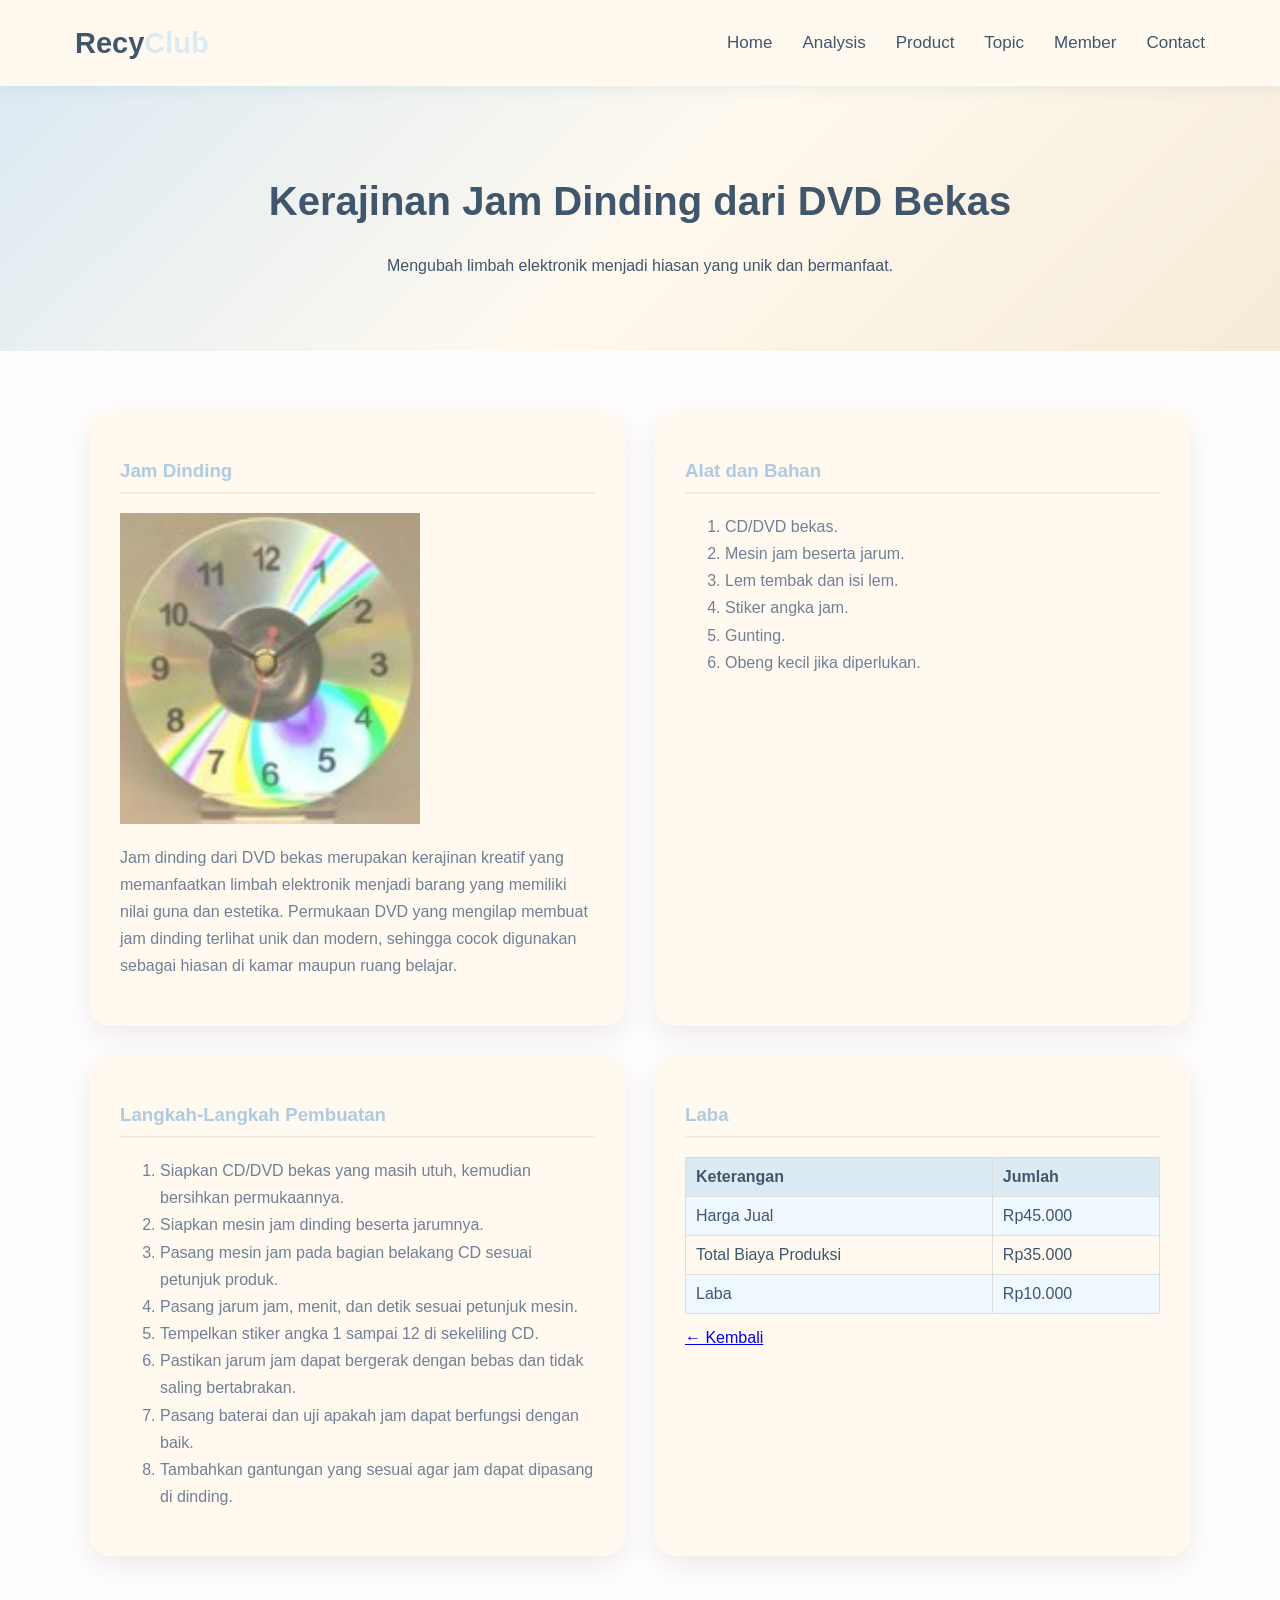
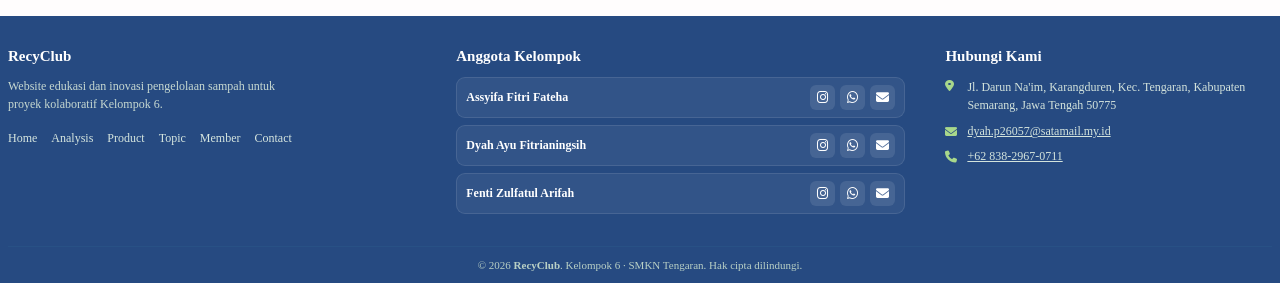
<file: jam.html>
<!DOCTYPE html>
<html lang="id">
<head>
    <meta charset="UTF-8">
    <meta name="viewport" content="width=device-width, initial-scale=1.0">
    <title>Jam Dinding</title>
    <link rel="stylesheet" href="jam.css">
</head>

<body>

    <header>
        <nav class="navbar">
            <a href="#home" class="logo">Recy<span>Club</span></a>

            <ul class="nav-menu">
                <li><a href="index.html">Home</a></li>
                <li><a href="index.html#analysis">Analysis</a></li>
                <li><a href="index.html#product">Product</a></li>
                <li><a href="index.html#Topic">Topic</a></li>
                <li><a href="index.html#member">Member</a></li>
                <li><a href="index.html#contact">Contact</a></li>
            </ul>
        </nav>
    </header>

    <section class="hero">
        <h2>Kerajinan Jam Dinding dari DVD Bekas</h2>
        <p>Mengubah limbah elektronik menjadi hiasan yang unik dan bermanfaat.</p>
    </section>

    <section class="service">
        <div class="container">
            <div class="dampak">

                <div class="card">
                    <h3>Jam Dinding</h3>

                    <img src="Gambar1.jpg"
                         alt="Jam Dinding"
                         width="300">

                    <p>
                        Jam dinding dari DVD bekas merupakan
                        kerajinan kreatif yang memanfaatkan limbah
                        elektronik menjadi barang yang memiliki
                        nilai guna dan estetika. Permukaan DVD
                        yang mengilap membuat jam dinding terlihat
                        unik dan modern, sehingga cocok digunakan
                        sebagai hiasan di kamar maupun ruang belajar.
                    </p>
                </div>

                <div class="card">
                    <h3>Alat dan Bahan</h3>

                    <ol>
                        <li>CD/DVD bekas.</li>
                        <li>Mesin jam beserta jarum.</li>
                        <li>Lem tembak dan isi lem.</li>
                        <li>Stiker angka jam.</li>
                        <li>Gunting.</li>
                        <li>Obeng kecil jika diperlukan.</li>
                    </ol>
                </div>

                <div class="card langkah">
                    <h3>Langkah-Langkah Pembuatan</h3>

                    <ol>
                        <li>Siapkan CD/DVD bekas yang masih utuh, kemudian bersihkan permukaannya.</li>
                        <li>Siapkan mesin jam dinding beserta jarumnya.</li>
                        <li>Pasang mesin jam pada bagian belakang CD sesuai petunjuk produk.</li>
                        <li>Pasang jarum jam, menit, dan detik sesuai petunjuk mesin.</li>
                        <li>Tempelkan stiker angka 1 sampai 12 di sekeliling CD.</li>
                        <li>Pastikan jarum jam dapat bergerak dengan bebas dan tidak saling bertabrakan.</li>
                        <li>Pasang baterai dan uji apakah jam dapat berfungsi dengan baik.</li>
                        <li>Tambahkan gantungan yang sesuai agar jam dapat dipasang di dinding.</li>
                    </ol>
                </div>

                <div class="card">
    <h3>Laba</h3>

    <table>
        <tr>
            <th>Keterangan</th>
            <th>Jumlah</th>
        </tr>
        <tr>
            <td>Harga Jual</td>
            <td>Rp45.000</td>
        </tr>
        <tr>
            <td>Total Biaya Produksi</td>
            <td>Rp35.000</td>
        </tr>
        <tr>
            <td>Laba</td>
            <td>Rp10.000</td>
        </tr>
    </table>
    <a href="index.html" class="back-button"> &#8592; Kembali</a>
</div>
            </div>
</div>
            </div>
        </div>
    </section>

<!-- FOOTER -->
    <footer class="footer">
    <div class="footer-container">

        <!-- Kolom 1: Identitas Website -->
        <div class="footer-about">
            

            <h3>RecyClub</h3>

            <p>
                Website edukasi dan inovasi pengelolaan sampah
                untuk proyek kolaboratif Kelompok 6.
            </p>

            <div class="footer-menu">
                <a href="index.html#home">Home</a>
                <a href="index.html#analysis">Analysis</a>
                <a href="index.html#product">Product</a>
                <a href="index.html#Topic">Topic</a>
                <a href="index.html#member">Member</a>
                <a href="index.html#contact">Contact</a>
            </div>
        </div>

        <!-- Kolom 2: Anggota Kelompok -->
        <div class="footer-members">
            <h3>Anggota Kelompok</h3>

            <div class="member-item">
                <span>Assyifa Fitri Fateha</span>
                <div class="social-icons">
                    <a href="https://www.instagram.com/fleuriesyifaa?xtok=MTVhamZsZ2R6a3NzaQ==" aria-label="Instagram"><i class="fa-brands fa-instagram"></i></a>
                    <a href="https://wa.me/6283862240903" aria-label="WhatsApp"><i class="fa-brands fa-whatsapp"></i></a>
                    <a href="mailto:assyifa.p26025@satamail.my.id" aria-label="Email"><i class="fa-solid fa-envelope"></i></a>
                    <link rel="stylesheet"
href="https://cdnjs.cloudflare.com/ajax/libs/font-awesome/6.5.0/css/all.min.css">
                </div>
            </div>

            <div class="member-item">
                <span>Dyah Ayu Fitrianingsih</span>
                <div class="social-icons">
                    <a href="https://www.instagram.com/_dyahf__?dlrf=cDN1NWYwY28wc2hr" aria-label="Instagram"><i class="fa-brands fa-instagram"></i></a>
                    <a href="https://wa.me/6283829670711" aria-label="WhatsApp"><i class="fa-brands fa-whatsapp"></i></a>
                    <a href="mailto:dyah.p26057@satamail.my.id" aria-label="Email"><i class="fa-solid fa-envelope"></i></a>
                    <link rel="stylesheet"
href="https://cdnjs.cloudflare.com/ajax/libs/font-awesome/6.5.0/css/all.min.css">
                </div>
            </div>

            <div class="member-item">
                <span>Fenti Zulfatul Arifah</span>
                <div class="social-icons">
                    <a href="https://www.instagram.com/yuknowntii?rpxt=aGJrZnRvMXQ5aHd3" aria-label="Instagram"><i class="fa-brands fa-instagram"></i></a>
                    <a href="https://wa.me/6282333134593" aria-label="WhatsApp"><i class="fa-brands fa-whatsapp"></i></a>
                    <a href="mailto:fenti.p26063@satamail.my.id" aria-label="Email"><i class="fa-solid fa-envelope"></i></a>
                    <link rel="stylesheet"
href="https://cdnjs.cloudflare.com/ajax/libs/font-awesome/6.5.0/css/all.min.css">
                </div>
            </div>
        </div>

        <!-- Kolom 3: Hubungi Kami -->
        <div class="footer-contact">
            <h3>Hubungi Kami</h3>

            <div class="contact-item">
                <i class="fa-solid fa-location-dot"></i>
                <p>
                    Jl. Darun Na'im, Karangduren, Kec. Tengaran, Kabupaten Semarang, Jawa Tengah 50775
                </p>
            </div>

            <div class="contact-item">
                <i class="fa-solid fa-envelope"></i>
                <a href="mailto:dyah.p26057@satamail.my.id">
                    dyah.p26057@satamail.my.id
                </a>
            </div>

            <div class="contact-item">
                <i class="fa-solid fa-phone"></i>
                <a href="tel:+62 838-2967-0711">
                    +62 838-2967-0711
                </a>
            </div>
        </div>

    </div>

    <!-- Copyright -->
    <div class="footer-bottom">
        <p>
            © 2026 <strong>RecyClub</strong>.
            Kelompok 6 · SMKN Tengaran. Hak cipta dilindungi.
        </p>
    </div>
</footer>

<!-- Font Awesome untuk ikon -->
<link rel="stylesheet"
href="https://cdnjs.cloudflare.com/ajax/libs/font-awesome/6.5.1/css/all.min.css">

</body>
</html>
</file>
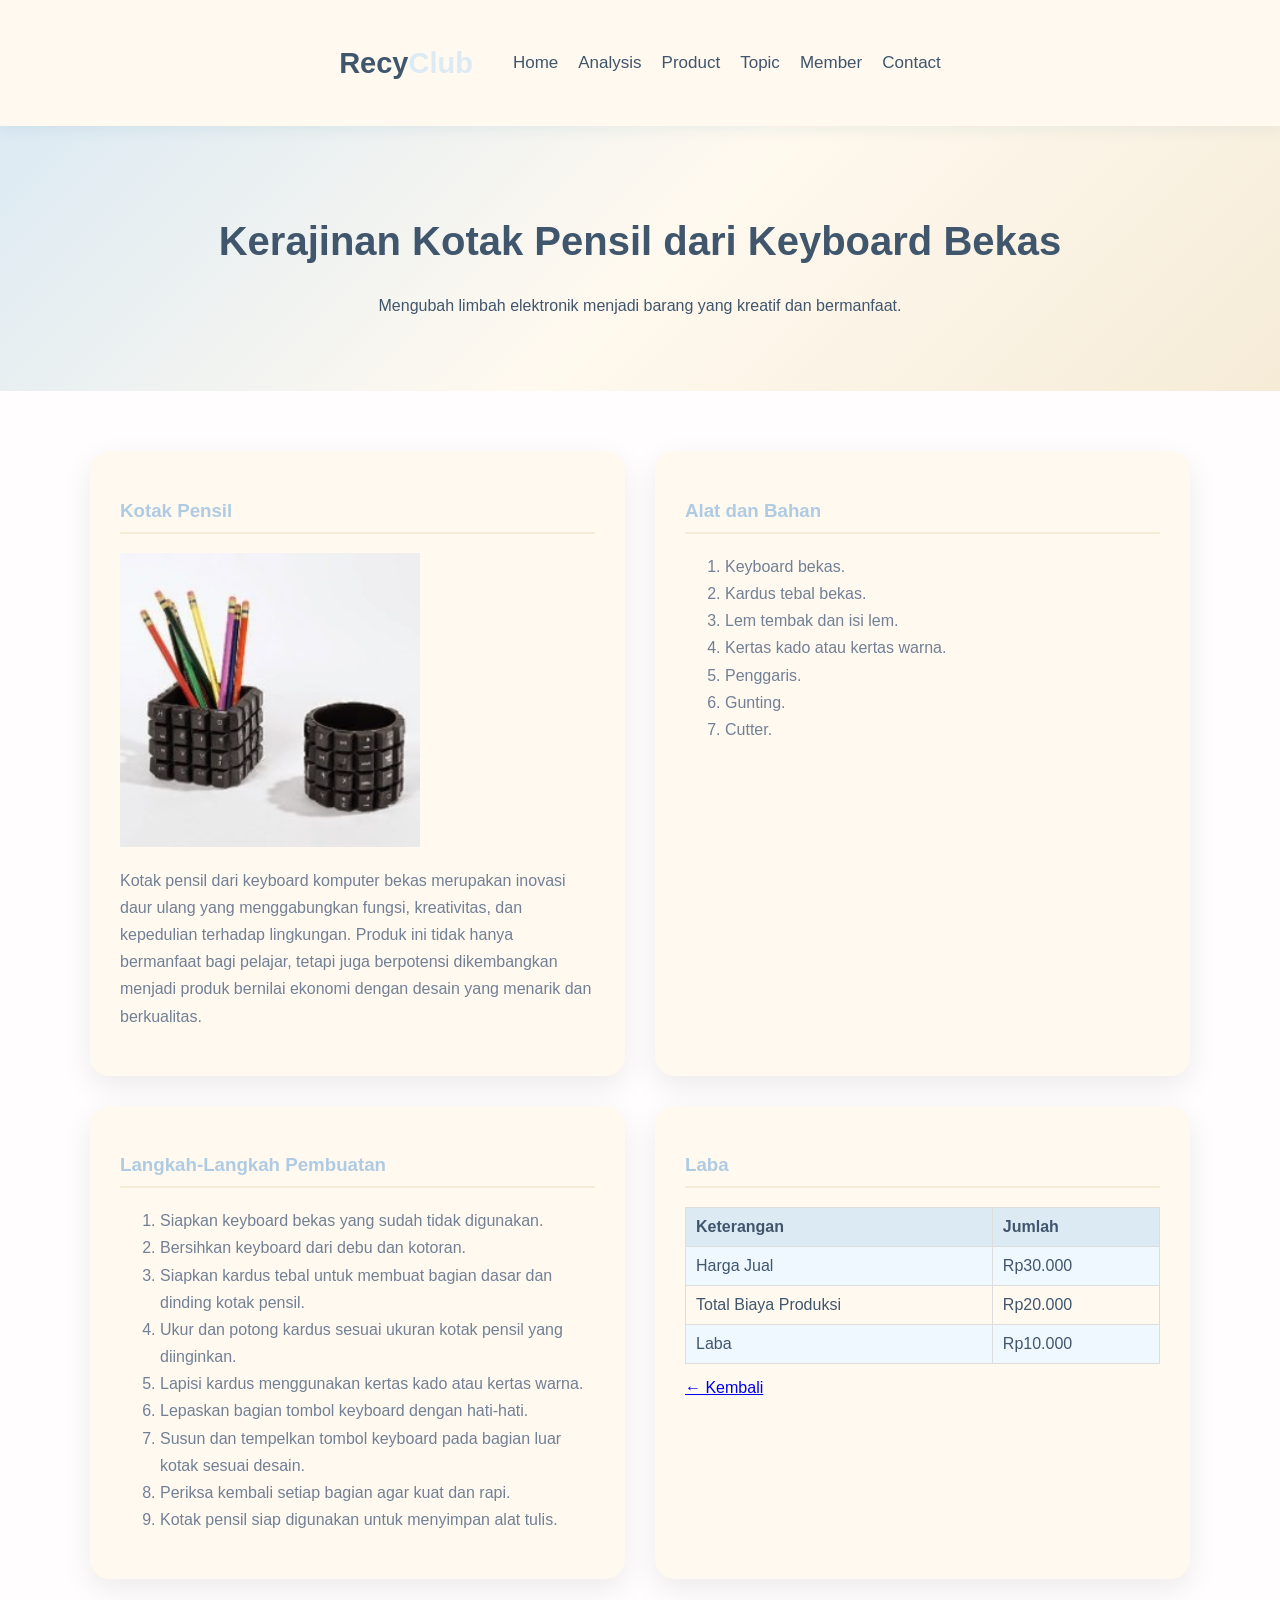
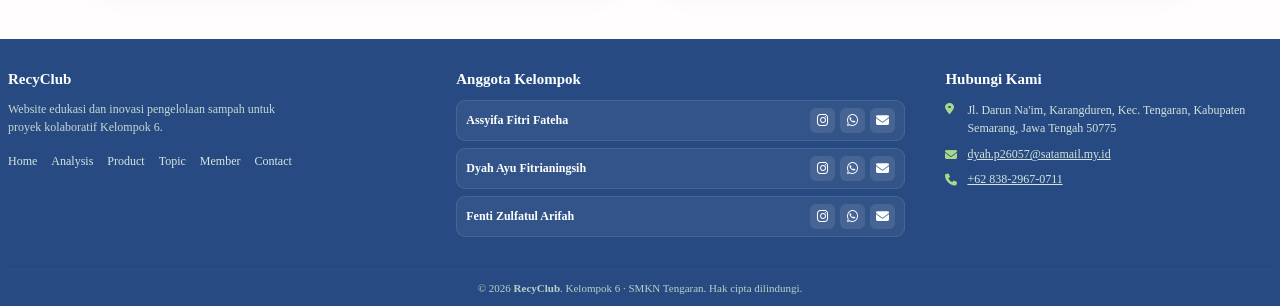
<file: kotakpensil.html>
<!DOCTYPE html>
<html lang="id">
<head>
    <meta charset="UTF-8">
    <meta name="viewport" content="width=device-width, initial-scale=1.0">
    <title>Kotak Pensil</title>
    <link rel="stylesheet" href="kotakpensil.css">
</head>

<body>

    <header>
        <nav class="navbar">
            <a href="#home" class="logo">Recy<span>Club</span></a>

            <ul class="nav-menu">
                <li><a href="index.html">Home</a></li>
                <li><a href="index.html#analysis">Analysis</a></li>
                <li><a href="index.html#product">Product</a></li>
                <li><a href="index.html#Topic">Topic</a></li>
                <li><a href="index.html#member">Member</a></li>
                <li><a href="index.html#contact">Contact</a></li>
            </ul>
        </nav>
    </header>

    <section class="hero">
        <h2>Kerajinan Kotak Pensil dari Keyboard Bekas</h2>
        <p>Mengubah limbah elektronik menjadi barang yang kreatif dan bermanfaat.</p>
    </section>

    <section class="service">
        <div class="container">
            <div class="dampak">

                <div class="card">
                    <h3>Kotak Pensil</h3>

                    <img src="Gambar2.jpg"
                         alt="Kotak Pensil"
                         width="300">

                    <p>
                        Kotak pensil dari keyboard komputer bekas
                        merupakan inovasi daur ulang yang
                        menggabungkan fungsi, kreativitas, dan
                        kepedulian terhadap lingkungan. Produk ini
                        tidak hanya bermanfaat bagi pelajar, tetapi
                        juga berpotensi dikembangkan menjadi produk
                        bernilai ekonomi dengan desain yang menarik
                        dan berkualitas.
                    </p>
                </div>

                <div class="card">
                    <h3>Alat dan Bahan</h3>

                    <ol>
                        <li>Keyboard bekas.</li>
                        <li>Kardus tebal bekas.</li>
                        <li>Lem tembak dan isi lem.</li>
                        <li>Kertas kado atau kertas warna.</li>
                        <li>Penggaris.</li>
                        <li>Gunting.</li>
                        <li>Cutter.</li>
                    </ol>
                </div>

                <div class="card langkah">
                    <h3>Langkah-Langkah Pembuatan</h3>

                    <ol>
                        <li>Siapkan keyboard bekas yang sudah tidak digunakan.</li>
                        <li>Bersihkan keyboard dari debu dan kotoran.</li>
                        <li>Siapkan kardus tebal untuk membuat bagian dasar dan dinding kotak pensil.</li>
                        <li>Ukur dan potong kardus sesuai ukuran kotak pensil yang diinginkan.</li>
                        <li>Lapisi kardus menggunakan kertas kado atau kertas warna.</li>
                        <li>Lepaskan bagian tombol keyboard dengan hati-hati.</li>
                        <li>Susun dan tempelkan tombol keyboard pada bagian luar kotak sesuai desain.</li>
                        <li>Periksa kembali setiap bagian agar kuat dan rapi.</li>
                        <li>Kotak pensil siap digunakan untuk menyimpan alat tulis.</li>
                    </ol>
                </div>
                <div class="card">
    <h3>Laba</h3>

    <table>
        <tr>
            <th>Keterangan</th>
            <th>Jumlah</th>
        </tr>
        <tr>
            <td>Harga Jual</td>
            <td>Rp30.000</td>
        </tr>
        <tr>
            <td>Total Biaya Produksi</td>
            <td>Rp20.000</td>
        </tr>
        <tr>
            <td>Laba</td>
            <td>Rp10.000</td>
        </tr>
    </table>
    <a href="index.html" class="back-button"> &#8592; Kembali</a>
</div>
            </div>
</div>
            </div>
        </div>
    </section>

    <!-- FOOTER -->
    <footer class="footer">
    <div class="footer-container">

        <!-- Kolom 1: Identitas Website -->
        <div class="footer-about">
            

            <h3>RecyClub</h3>

            <p>
                Website edukasi dan inovasi pengelolaan sampah
                untuk proyek kolaboratif Kelompok 6.
            </p>

            <div class="footer-menu">
                <a href="index.html#home">Home</a>
                <a href="index.html#analysis">Analysis</a>
                <a href="index.html#product">Product</a>
                <a href="index.html#Topic">Topic</a>
                <a href="index.html#member">Member</a>
                <a href="index.html#contact">Contact</a>
            </div>
        </div>

        <!-- Kolom 2: Anggota Kelompok -->
        <div class="footer-members">
            <h3>Anggota Kelompok</h3>

            <div class="member-item">
                <span>Assyifa Fitri Fateha</span>
                <div class="social-icons">
                    <a href="https://www.instagram.com/fleuriesyifaa?xtok=MTVhamZsZ2R6a3NzaQ==" aria-label="Instagram"><i class="fa-brands fa-instagram"></i></a>
                    <a href="https://wa.me/6283862240903" aria-label="WhatsApp"><i class="fa-brands fa-whatsapp"></i></a>
                    <a href="mailto:assyifa.p26025@satamail.my.id" aria-label="Email"><i class="fa-solid fa-envelope"></i></a>
                    <link rel="stylesheet"
href="https://cdnjs.cloudflare.com/ajax/libs/font-awesome/6.5.0/css/all.min.css">
                </div>
            </div>

            <div class="member-item">
                <span>Dyah Ayu Fitrianingsih</span>
                <div class="social-icons">
                    <a href="https://www.instagram.com/_dyahf__?dlrf=cDN1NWYwY28wc2hr" aria-label="Instagram"><i class="fa-brands fa-instagram"></i></a>
                    <a href="https://wa.me/6283829670711" aria-label="WhatsApp"><i class="fa-brands fa-whatsapp"></i></a>
                    <a href="mailto:dyah.p26057@satamail.my.id" aria-label="Email"><i class="fa-solid fa-envelope"></i></a>
                    <link rel="stylesheet"
href="https://cdnjs.cloudflare.com/ajax/libs/font-awesome/6.5.0/css/all.min.css">
                </div>
            </div>

            <div class="member-item">
                <span>Fenti Zulfatul Arifah</span>
                <div class="social-icons">
                    <a href="https://www.instagram.com/yuknowntii?rpxt=aGJrZnRvMXQ5aHd3" aria-label="Instagram"><i class="fa-brands fa-instagram"></i></a>
                    <a href="https://wa.me/6282333134593" aria-label="WhatsApp"><i class="fa-brands fa-whatsapp"></i></a>
                    <a href="mailto:fenti.p26063@satamail.my.id" aria-label="Email"><i class="fa-solid fa-envelope"></i></a>
                    <link rel="stylesheet"
href="https://cdnjs.cloudflare.com/ajax/libs/font-awesome/6.5.0/css/all.min.css">
                </div>
            </div>
        </div>

        <!-- Kolom 3: Hubungi Kami -->
        <div class="footer-contact">
            <h3>Hubungi Kami</h3>

            <div class="contact-item">
                <i class="fa-solid fa-location-dot"></i>
                <p>
                    Jl. Darun Na'im, Karangduren, Kec. Tengaran, Kabupaten Semarang, Jawa Tengah 50775
                </p>
            </div>

            <div class="contact-item">
                <i class="fa-solid fa-envelope"></i>
                <a href="mailto:dyah.p26057@satamail.my.id">
                    dyah.p26057@satamail.my.id
                </a>
            </div>

            <div class="contact-item">
                <i class="fa-solid fa-phone"></i>
                <a href="tel:+62 838-2967-0711">
                    +62 838-2967-0711
                </a>
            </div>
        </div>

    </div>

    <!-- Copyright -->
    <div class="footer-bottom">
        <p>
            © 2026 <strong>RecyClub</strong>.
            Kelompok 6 · SMKN Tengaran. Hak cipta dilindungi.
        </p>
    </div>
</footer>

<!-- Font Awesome untuk ikon -->
<link rel="stylesheet"
href="https://cdnjs.cloudflare.com/ajax/libs/font-awesome/6.5.1/css/all.min.css">


    


</body>
</html>
</file>
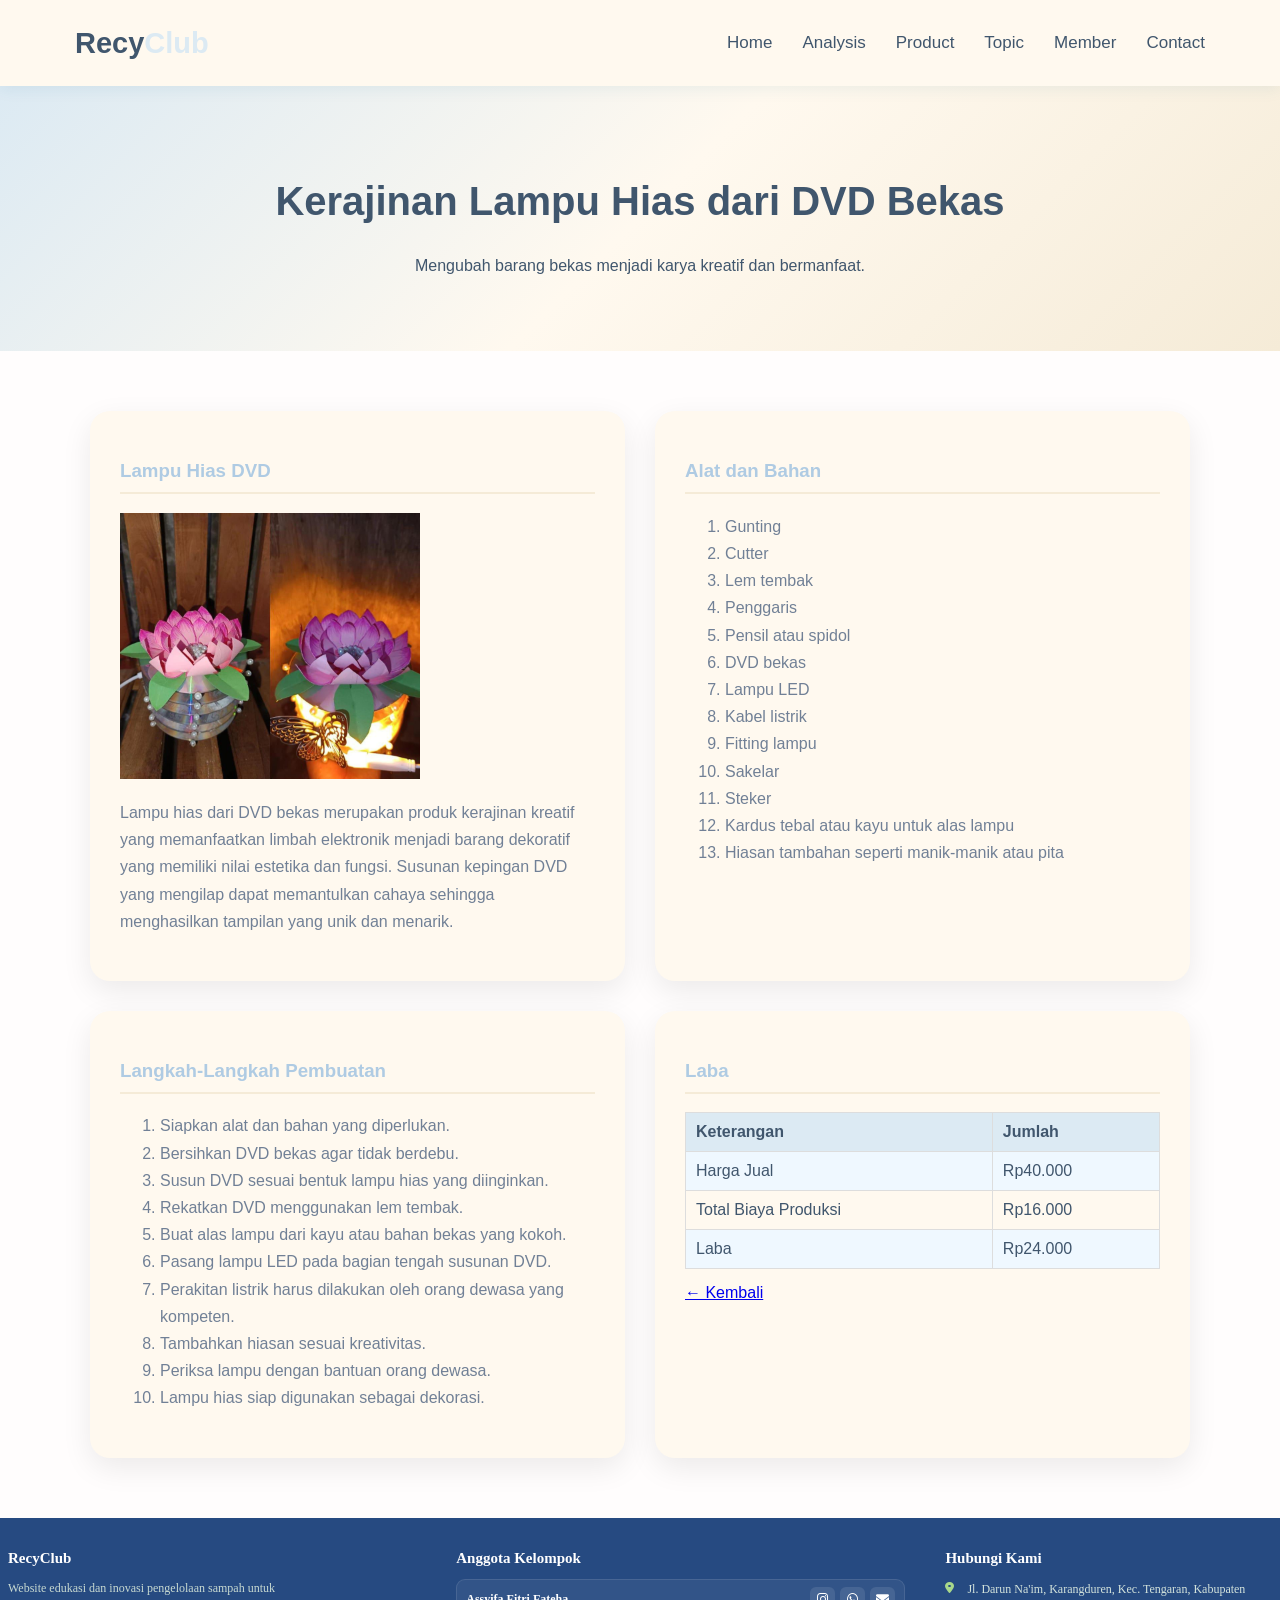
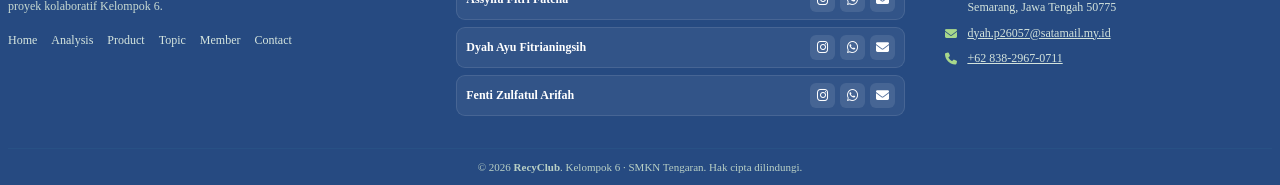
<file: lampu hias.html>
<!DOCTYPE html>
<html lang="id">
<head>
    <meta charset="UTF-8">
    <meta name="viewport" content="width=device-width, initial-scale=1.0">
    <title>Lampu Hias DVD</title>
    <link rel="stylesheet" href="lampu hias.css">
</head>

<body>

    <header>
        <nav class="navbar">
            <a href="#home" class="logo">Recy<span>Club</span></a>

            <ul class="nav-menu">
                <li><a href="index.html">Home</a></li>
                <li><a href="index.html#analysis">Analysis</a></li>
                <li><a href="index.html#product">Product</a></li>
                <li><a href="index.html#Topic">Topic</a></li>
                <li><a href="index.html#member">Member</a></li>
                <li><a href="index.html#contact">Contact</a></li>
            </ul>
        </nav>
    </header>

    <section class="hero">
        <h2>Kerajinan Lampu Hias dari DVD Bekas</h2>
        <p>Mengubah barang bekas menjadi karya kreatif dan bermanfaat.</p>
    </section>

    <section class="service">
        <div class="container">
            <div class="dampak">

                <div class="card">
                    <h3>Lampu Hias DVD</h3>

                    <img src="GAMBAR6.jpeg"
                         alt="Foto lampu hias"
                         width="300">

                    <p>
                        Lampu hias dari DVD bekas merupakan produk
                        kerajinan kreatif yang memanfaatkan limbah
                        elektronik menjadi barang dekoratif yang
                        memiliki nilai estetika dan fungsi.
                        Susunan kepingan DVD yang mengilap dapat
                        memantulkan cahaya sehingga menghasilkan
                        tampilan yang unik dan menarik.
                    </p>
                </div>

                <div class="card">
                    <h3>Alat dan Bahan</h3>
                    <ol>
                        <li>Gunting</li>
                        <li>Cutter</li>
                        <li>Lem tembak</li>
                        <li>Penggaris</li>
                        <li>Pensil atau spidol</li>
                        <li>DVD bekas</li>
                        <li>Lampu LED</li>
                        <li>Kabel listrik</li>
                        <li>Fitting lampu</li>
                        <li>Sakelar</li>
                        <li>Steker</li>
                        <li>Kardus tebal atau kayu untuk alas lampu</li>
                        <li>Hiasan tambahan seperti manik-manik atau pita</li>
                    </ol>
                </div>

                <div class="card langkah">
                    <h3>Langkah-Langkah Pembuatan</h3>
                    <ol>
                        <li>Siapkan alat dan bahan yang diperlukan.</li>
                        <li>Bersihkan DVD bekas agar tidak berdebu.</li>
                        <li>Susun DVD sesuai bentuk lampu hias yang diinginkan.</li>
                        <li>Rekatkan DVD menggunakan lem tembak.</li>
                        <li>Buat alas lampu dari kayu atau bahan bekas yang kokoh.</li>
                        <li>Pasang lampu LED pada bagian tengah susunan DVD.</li>
                        <li>Perakitan listrik harus dilakukan oleh orang dewasa yang kompeten.</li>
                        <li>Tambahkan hiasan sesuai kreativitas.</li>
                        <li>Periksa lampu dengan bantuan orang dewasa.</li>
                        <li>Lampu hias siap digunakan sebagai dekorasi.</li>
                    </ol>
                </div>

            <div class="card">
    <h3>Laba</h3>

    <table>
        <tr>
            <th>Keterangan</th>
            <th>Jumlah</th>
        </tr>
        <tr>
            <td>Harga Jual</td>
            <td>Rp40.000</td>
        </tr>
        <tr>
            <td>Total Biaya Produksi</td>
            <td>Rp16.000</td>
        </tr>
        <tr>
            <td>Laba</td>
            <td>Rp24.000</td>
        </tr>
    </table>
    <a href="index.html" class="back-button"> &#8592; Kembali</a>
</div>
            </div>
        </div>
    
    </section>

    <!-- FOOTER -->
    <footer class="footer">
    <div class="footer-container">

        <!-- Kolom 1: Identitas Website -->
        <div class="footer-about">
            

            <h3>RecyClub</h3>

            <p>
                Website edukasi dan inovasi pengelolaan sampah
                untuk proyek kolaboratif Kelompok 6.
            </p>

            <div class="footer-menu">
                <a href="index.html#home">Home</a>
                <a href="index.html#analysis">Analysis</a>
                <a href="index.html#product">Product</a>
                <a href="index.html#Topic">Topic</a>
                <a href="index.html#member">Member</a>
                <a href="index.html#contact">Contact</a>
            </div>
        </div>

        <!-- Kolom 2: Anggota Kelompok -->
        <div class="footer-members">
            <h3>Anggota Kelompok</h3>

            <div class="member-item">
                <span>Assyifa Fitri Fateha</span>
                <div class="social-icons">
                    <a href="https://www.instagram.com/fleuriesyifaa?xtok=MTVhamZsZ2R6a3NzaQ==" aria-label="Instagram"><i class="fa-brands fa-instagram"></i></a>
                    <a href="https://wa.me/6283862240903" aria-label="WhatsApp"><i class="fa-brands fa-whatsapp"></i></a>
                    <a href="mailto:assyifa.p26025@satamail.my.id" aria-label="Email"><i class="fa-solid fa-envelope"></i></a>
                    <link rel="stylesheet"
href="https://cdnjs.cloudflare.com/ajax/libs/font-awesome/6.5.0/css/all.min.css">
                </div>
            </div>

            <div class="member-item">
                <span>Dyah Ayu Fitrianingsih</span>
                <div class="social-icons">
                    <a href="https://www.instagram.com/_dyahf__?dlrf=cDN1NWYwY28wc2hr" aria-label="Instagram"><i class="fa-brands fa-instagram"></i></a>
                    <a href="https://wa.me/6283829670711" aria-label="WhatsApp"><i class="fa-brands fa-whatsapp"></i></a>
                    <a href="mailto:dyah.p26057@satamail.my.id" aria-label="Email"><i class="fa-solid fa-envelope"></i></a>
                    <link rel="stylesheet"
href="https://cdnjs.cloudflare.com/ajax/libs/font-awesome/6.5.0/css/all.min.css">
                </div>
            </div>

            <div class="member-item">
                <span>Fenti Zulfatul Arifah</span>
                <div class="social-icons">
                    <a href="https://www.instagram.com/yuknowntii?rpxt=aGJrZnRvMXQ5aHd3" aria-label="Instagram"><i class="fa-brands fa-instagram"></i></a>
                    <a href="https://wa.me/6282333134593" aria-label="WhatsApp"><i class="fa-brands fa-whatsapp"></i></a>
                    <a href="mailto:fenti.p26063@satamail.my.id" aria-label="Email"><i class="fa-solid fa-envelope"></i></a>
                    <link rel="stylesheet"
href="https://cdnjs.cloudflare.com/ajax/libs/font-awesome/6.5.0/css/all.min.css">
                </div>
            </div>
        </div>

        <!-- Kolom 3: Hubungi Kami -->
        <div class="footer-contact">
            <h3>Hubungi Kami</h3>

            <div class="contact-item">
                <i class="fa-solid fa-location-dot"></i>
                <p>
                    Jl. Darun Na'im, Karangduren, Kec. Tengaran, Kabupaten Semarang, Jawa Tengah 50775
                </p>
            </div>

            <div class="contact-item">
                <i class="fa-solid fa-envelope"></i>
                <a href="mailto:dyah.p26057@satamail.my.id">
                    dyah.p26057@satamail.my.id
                </a>
            </div>

            <div class="contact-item">
                <i class="fa-solid fa-phone"></i>
                <a href="tel:+62 838-2967-0711">
                    +62 838-2967-0711
                </a>
            </div>
        </div>

    </div>

    <!-- Copyright -->
    <div class="footer-bottom">
        <p>
            © 2026 <strong>RecyClub</strong>.
            Kelompok 6 · SMKN Tengaran. Hak cipta dilindungi.
        </p>
    </div>
</footer>

<!-- Font Awesome untuk ikon -->
<link rel="stylesheet"
href="https://cdnjs.cloudflare.com/ajax/libs/font-awesome/6.5.1/css/all.min.css">


    


</body>
</html>
</file>
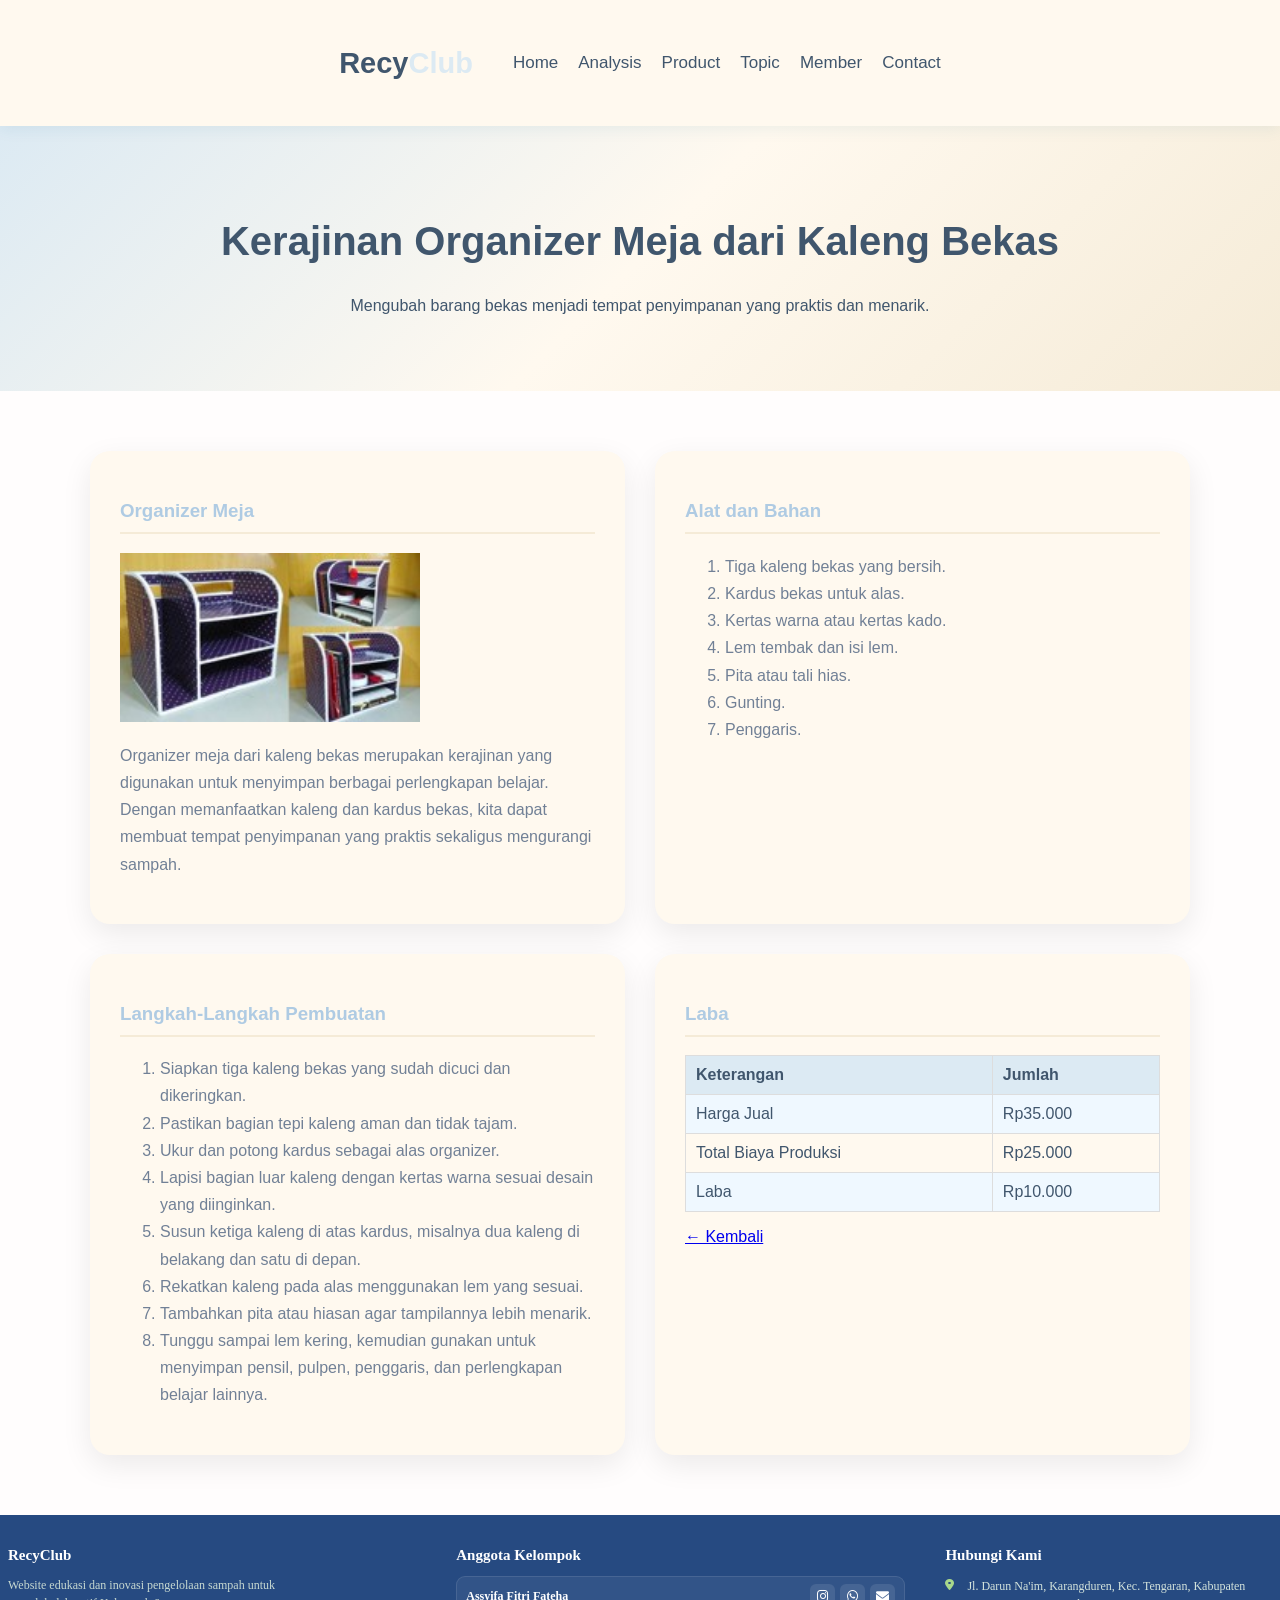
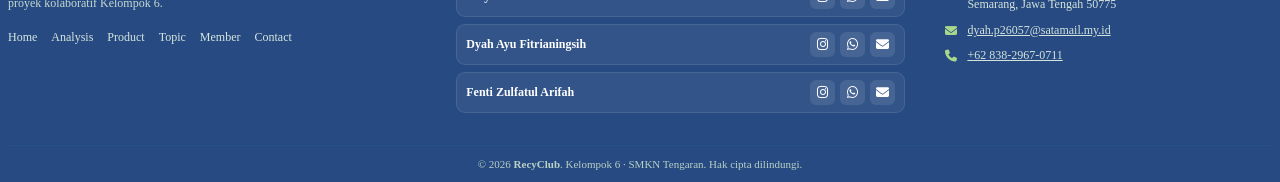
<file: ogranizer.html>
<!DOCTYPE html>
<html lang="id">
<head>
    <meta charset="UTF-8">
    <meta name="viewport" content="width=device-width, initial-scale=1.0">
    <title>Organizer Meja</title>
    <link rel="stylesheet" href="ogranizer.css">
</head>

<body>

    <header>
        <nav class="navbar">
            <a href="#home" class="logo">Recy<span>Club</span></a>

            <ul class="nav-menu">
                <li><a href="index.html">Home</a></li>
                <li><a href="index.html#analysis">Analysis</a></li>
                <li><a href="index.html#product">Product</a></li>
                <li><a href="index.html#Topic">Topic</a></li>
                <li><a href="index.html#member">Member</a></li>
                <li><a href="index.html#contact">Contact</a></li>
            </ul>
        </nav>
    </header>
    
    <section class="hero">
        <h2>Kerajinan Organizer Meja dari Kaleng Bekas</h2>
        <p>Mengubah barang bekas menjadi tempat penyimpanan yang praktis dan menarik.</p>
    </section>

    <section class="service">
        <div class="container">
            <div class="dampak">

                <div class="card">
                    <h3>Organizer Meja</h3>

                    <img src="Gambar3.jpg"
                         alt="Organizer Meja"
                         width="300">

                    <p>
                        Organizer meja dari kaleng bekas merupakan
                        kerajinan yang digunakan untuk menyimpan
                        berbagai perlengkapan belajar. Dengan
                        memanfaatkan kaleng dan kardus bekas,
                        kita dapat membuat tempat penyimpanan
                        yang praktis sekaligus mengurangi sampah.
                    </p>
                </div>

                <div class="card">
                    <h3>Alat dan Bahan</h3>

                    <ol>
                        <li>Tiga kaleng bekas yang bersih.</li>
                        <li>Kardus bekas untuk alas.</li>
                        <li>Kertas warna atau kertas kado.</li>
                        <li>Lem tembak dan isi lem.</li>
                        <li>Pita atau tali hias.</li>
                        <li>Gunting.</li>
                        <li>Penggaris.</li>
                    </ol>
                </div>

                <div class="card langkah">
                    <h3>Langkah-Langkah Pembuatan</h3>

                    <ol>
                        <li>Siapkan tiga kaleng bekas yang sudah dicuci dan dikeringkan.</li>
                        <li>Pastikan bagian tepi kaleng aman dan tidak tajam.</li>
                        <li>Ukur dan potong kardus sebagai alas organizer.</li>
                        <li>Lapisi bagian luar kaleng dengan kertas warna sesuai desain yang diinginkan.</li>
                        <li>Susun ketiga kaleng di atas kardus, misalnya dua kaleng di belakang dan satu di depan.</li>
                        <li>Rekatkan kaleng pada alas menggunakan lem yang sesuai.</li>
                        <li>Tambahkan pita atau hiasan agar tampilannya lebih menarik.</li>
                        <li>Tunggu sampai lem kering, kemudian gunakan untuk menyimpan pensil, pulpen, penggaris, dan perlengkapan belajar lainnya.</li>
                    </ol>
                </div>
                <div class="card">
    <h3>Laba</h3>

    <table>
        <tr>
            <th>Keterangan</th>
            <th>Jumlah</th>
        </tr>
        <tr>
            <td>Harga Jual</td>
            <td>Rp35.000</td>
        </tr>
        <tr>
            <td>Total Biaya Produksi</td>
            <td>Rp25.000</td>
        </tr>
        <tr>
            <td>Laba</td>
            <td>Rp10.000</td>
        </tr>
    </table>
    </p>
    <a href="index.html" class="back-button"> &#8592; Kembali</a>
</div>
            </div>
</div>
            </div>
        </div>
    </section>

    <!-- FOOTER -->
    <footer class="footer">
    <div class="footer-container">

        <!-- Kolom 1: Identitas Website -->
        <div class="footer-about">
            

            <h3>RecyClub</h3>

            <p>
                Website edukasi dan inovasi pengelolaan sampah
                untuk proyek kolaboratif Kelompok 6.
            </p>

            <div class="footer-menu">
                <a href="index.html#home">Home</a>
                <a href="index.html#analysis">Analysis</a>
                <a href="index.html#product">Product</a>
                <a href="index.html#Topic">Topic</a>
                <a href="index.html#member">Member</a>
                <a href="index.html#contact">Contact</a>
            </div>
        </div>

        <!-- Kolom 2: Anggota Kelompok -->
        <div class="footer-members">
            <h3>Anggota Kelompok</h3>

            <div class="member-item">
                <span>Assyifa Fitri Fateha</span>
                <div class="social-icons">
                    <a href="https://www.instagram.com/fleuriesyifaa?xtok=MTVhamZsZ2R6a3NzaQ==" aria-label="Instagram"><i class="fa-brands fa-instagram"></i></a>
                    <a href="https://wa.me/6283862240903" aria-label="WhatsApp"><i class="fa-brands fa-whatsapp"></i></a>
                    <a href="mailto:assyifa.p26025@satamail.my.id" aria-label="Email"><i class="fa-solid fa-envelope"></i></a>
                    <link rel="stylesheet"
href="https://cdnjs.cloudflare.com/ajax/libs/font-awesome/6.5.0/css/all.min.css">
                </div>
            </div>

            <div class="member-item">
                <span>Dyah Ayu Fitrianingsih</span>
                <div class="social-icons">
                    <a href="https://www.instagram.com/_dyahf__?dlrf=cDN1NWYwY28wc2hr" aria-label="Instagram"><i class="fa-brands fa-instagram"></i></a>
                    <a href="https://wa.me/6283829670711" aria-label="WhatsApp"><i class="fa-brands fa-whatsapp"></i></a>
                    <a href="mailto:dyah.p26057@satamail.my.id" aria-label="Email"><i class="fa-solid fa-envelope"></i></a>
                    <link rel="stylesheet"
href="https://cdnjs.cloudflare.com/ajax/libs/font-awesome/6.5.0/css/all.min.css">
                </div>
            </div>

            <div class="member-item">
                <span>Fenti Zulfatul Arifah</span>
                <div class="social-icons">
                    <a href="https://www.instagram.com/yuknowntii?rpxt=aGJrZnRvMXQ5aHd3" aria-label="Instagram"><i class="fa-brands fa-instagram"></i></a>
                    <a href="https://wa.me/6282333134593" aria-label="WhatsApp"><i class="fa-brands fa-whatsapp"></i></a>
                    <a href="mailto:fenti.p26063@satamail.my.id" aria-label="Email"><i class="fa-solid fa-envelope"></i></a>
                    <link rel="stylesheet"
href="https://cdnjs.cloudflare.com/ajax/libs/font-awesome/6.5.0/css/all.min.css">
                </div>
            </div>
        </div>

        <!-- Kolom 3: Hubungi Kami -->
        <div class="footer-contact">
            <h3>Hubungi Kami</h3>

            <div class="contact-item">
                <i class="fa-solid fa-location-dot"></i>
                <p>
                    Jl. Darun Na'im, Karangduren, Kec. Tengaran, Kabupaten Semarang, Jawa Tengah 50775
                </p>
            </div>

            <div class="contact-item">
                <i class="fa-solid fa-envelope"></i>
                <a href="mailto:dyah.p26057@satamail.my.id">
                    dyah.p26057@satamail.my.id
                </a>
            </div>

            <div class="contact-item">
                <i class="fa-solid fa-phone"></i>
                <a href="tel:+62 838-2967-0711">
                    +62 838-2967-0711
                </a>
            </div>
        </div>

    </div>

    <!-- Copyright -->
    <div class="footer-bottom">
        <p>
            © 2026 <strong>RecyClub</strong>.
            Kelompok 6 · SMKN Tengaran. Hak cipta dilindungi.
        </p>
    </div>
</footer>

<!-- Font Awesome untuk ikon -->
<link rel="stylesheet"
href="https://cdnjs.cloudflare.com/ajax/libs/font-awesome/6.5.1/css/all.min.css">


    


</body>
</html>
</file>
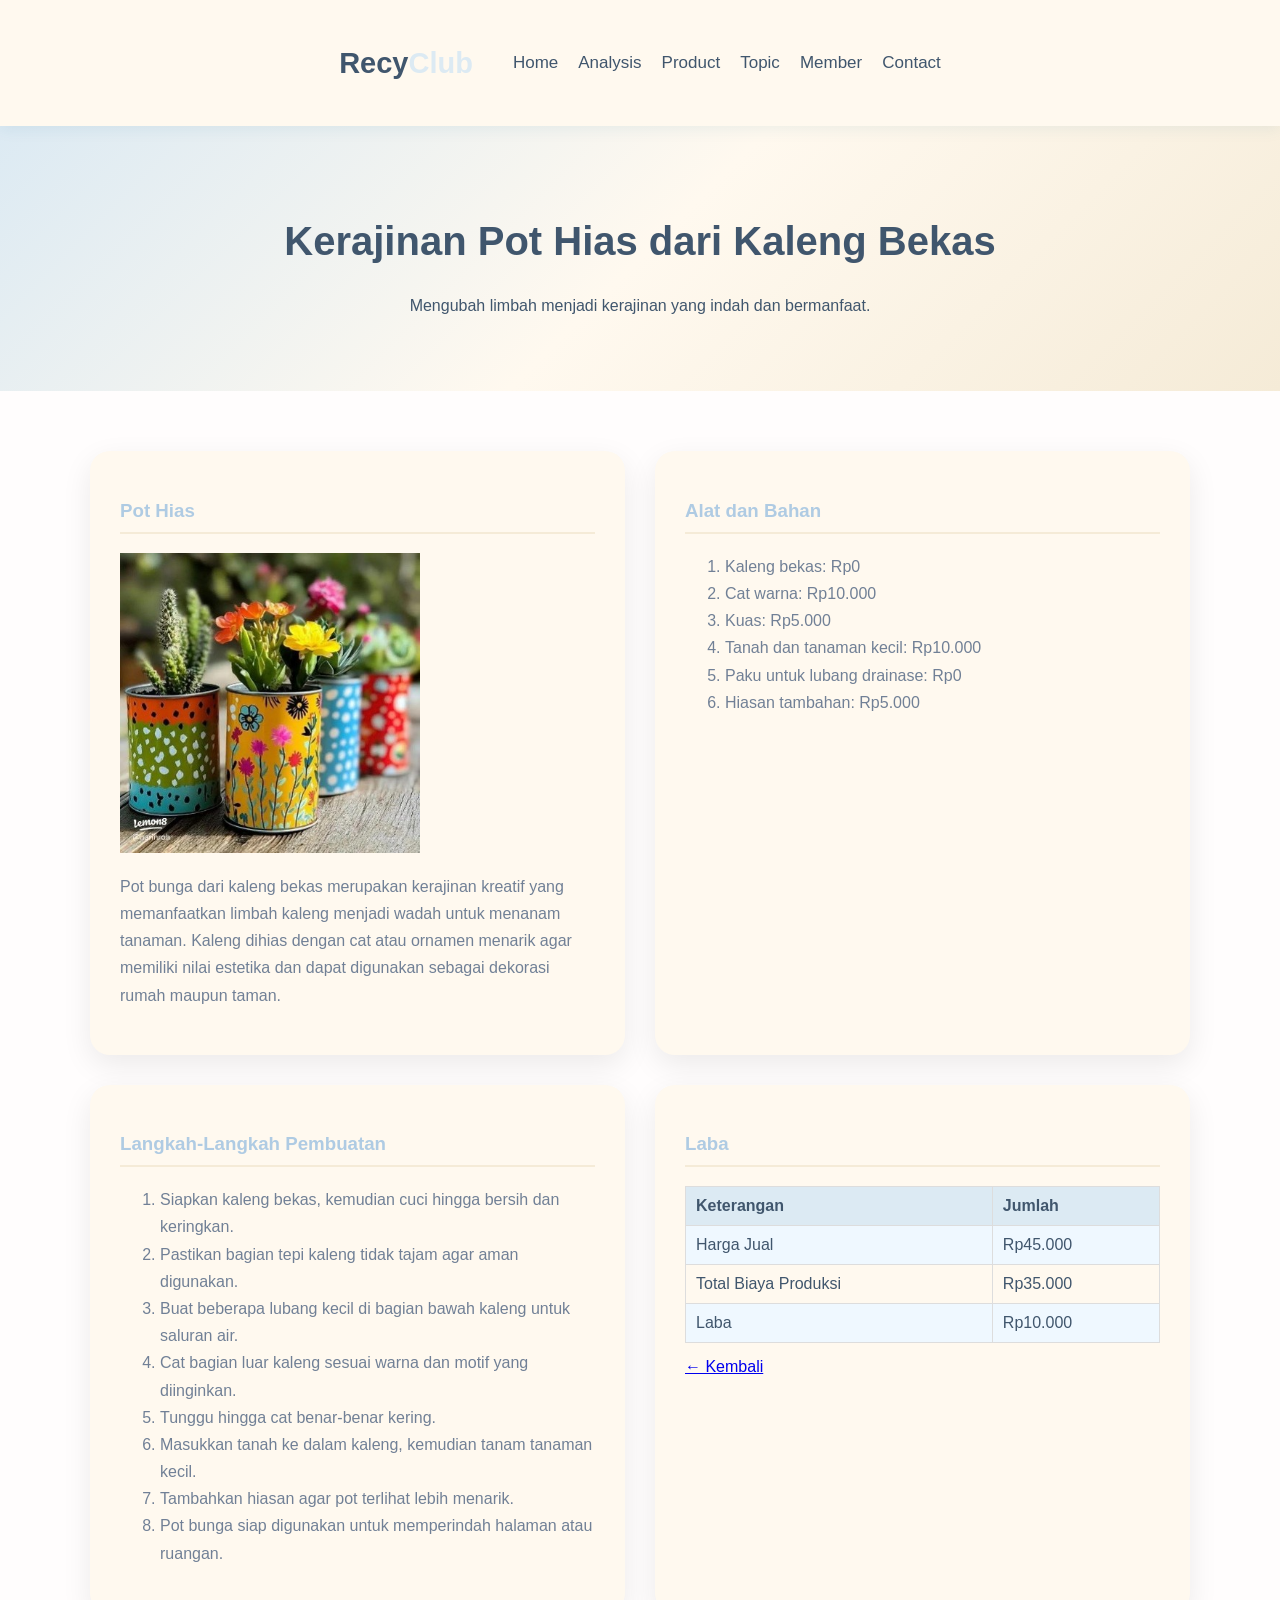
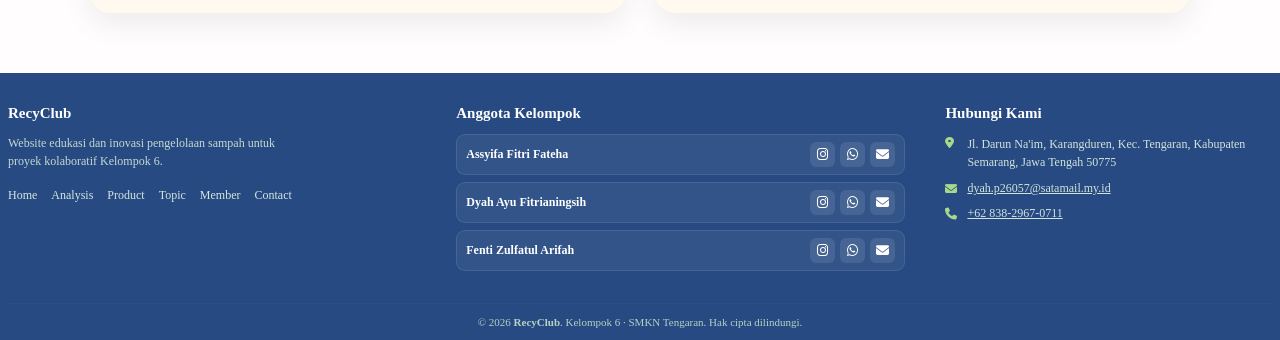
<file: pot.html>
<!DOCTYPE html>
<html lang="id">
<head>
    <meta charset="UTF-8">
    <meta name="viewport" content="width=device-width, initial-scale=1.0">
    <title>Pot Hias</title>
    <link rel="stylesheet" href="pot.css">
</head>

<body>

    <header>
        <nav class="navbar">
            <a href="#home" class="logo">Recy<span>Club</span></a>

            <ul class="nav-menu">
                <li><a href="index.html">Home</a></li>
                <li><a href="index.html#analysis">Analysis</a></li>
                <li><a href="index.html#product">Product</a></li>
                <li><a href="index.html#Topic">Topic</a></li>
                <li><a href="index.html#member">Member</a></li>
                <li><a href="index.html#contact">Contact</a></li>
            </ul>
        </nav>
    </header>

    <section class="hero">
        <h2>Kerajinan Pot Hias dari Kaleng Bekas</h2>
        <p>Mengubah limbah menjadi kerajinan yang indah dan bermanfaat.</p>
    </section>

    <section class="service">
        <div class="container">
            <div class="dampak">

                <div class="card">
                    <h3>Pot Hias</h3>

                    <img src="Gambar5.jpg"
                         alt="Pot Hias"
                         width="300">

                    <p>
                        Pot bunga dari kaleng bekas merupakan
                        kerajinan kreatif yang memanfaatkan
                        limbah kaleng menjadi wadah untuk
                        menanam tanaman. Kaleng dihias dengan
                        cat atau ornamen menarik agar memiliki
                        nilai estetika dan dapat digunakan
                        sebagai dekorasi rumah maupun taman.
                    </p>
                </div>

                <div class="card">
                    <h3>Alat dan Bahan</h3>

                    <ol>
                        <li>Kaleng bekas: Rp0</li>
                        <li>Cat warna: Rp10.000</li>
                        <li>Kuas: Rp5.000</li>
                        <li>Tanah dan tanaman kecil: Rp10.000</li>
                        <li>Paku untuk lubang drainase: Rp0</li>
                        <li>Hiasan tambahan: Rp5.000</li>
                    </ol>
                </div>

                <div class="card langkah">
                    <h3>Langkah-Langkah Pembuatan</h3>

                    <ol>
                        <li>Siapkan kaleng bekas, kemudian cuci hingga bersih dan keringkan.</li>
                        <li>Pastikan bagian tepi kaleng tidak tajam agar aman digunakan.</li>
                        <li>Buat beberapa lubang kecil di bagian bawah kaleng untuk saluran air.</li>
                        <li>Cat bagian luar kaleng sesuai warna dan motif yang diinginkan.</li>
                        <li>Tunggu hingga cat benar-benar kering.</li>
                        <li>Masukkan tanah ke dalam kaleng, kemudian tanam tanaman kecil.</li>
                        <li>Tambahkan hiasan agar pot terlihat lebih menarik.</li>
                        <li>Pot bunga siap digunakan untuk memperindah halaman atau ruangan.</li>
                    </ol>
                </div>
              <div class="card">
    <h3>Laba</h3>

    <table>
        <tr>
            <th>Keterangan</th>
            <th>Jumlah</th>
        </tr>
        <tr>
            <td>Harga Jual</td>
            <td>Rp45.000</td>
        </tr>
        <tr>
            <td>Total Biaya Produksi</td>
            <td>Rp35.000</td>
        </tr>
        <tr>
            <td>Laba</td>
            <td>Rp10.000</td>
        </tr>
    </table>
    <a href="index.html" class="back-button"> &#8592; Kembali</a>
</div>
            </div>
</div>  
            </div>
        </div>
    </section>

    <!-- FOOTER -->
    <footer class="footer">
    <div class="footer-container">

        <!-- Kolom 1: Identitas Website -->
        <div class="footer-about">
            

            <h3>RecyClub</h3>

            <p>
                Website edukasi dan inovasi pengelolaan sampah
                untuk proyek kolaboratif Kelompok 6.
            </p>

            <div class="footer-menu">
                <a href="index.html#home">Home</a>
                <a href="index.html#analysis">Analysis</a>
                <a href="index.html#product">Product</a>
                <a href="index.html#Topic">Topic</a>
                <a href="index.html#member">Member</a>
                <a href="index.html#contact">Contact</a>
            </div>
        </div>

        <!-- Kolom 2: Anggota Kelompok -->
        <div class="footer-members">
            <h3>Anggota Kelompok</h3>

            <div class="member-item">
                <span>Assyifa Fitri Fateha</span>
                <div class="social-icons">
                    <a href="https://www.instagram.com/fleuriesyifaa?xtok=MTVhamZsZ2R6a3NzaQ==" aria-label="Instagram"><i class="fa-brands fa-instagram"></i></a>
                    <a href="https://wa.me/6283862240903" aria-label="WhatsApp"><i class="fa-brands fa-whatsapp"></i></a>
                    <a href="mailto:assyifa.p26025@satamail.my.id" aria-label="Email"><i class="fa-solid fa-envelope"></i></a>
                    <link rel="stylesheet"
href="https://cdnjs.cloudflare.com/ajax/libs/font-awesome/6.5.0/css/all.min.css">
                </div>
            </div>

            <div class="member-item">
                <span>Dyah Ayu Fitrianingsih</span>
                <div class="social-icons">
                    <a href="https://www.instagram.com/_dyahf__?dlrf=cDN1NWYwY28wc2hr" aria-label="Instagram"><i class="fa-brands fa-instagram"></i></a>
                    <a href="https://wa.me/6283829670711" aria-label="WhatsApp"><i class="fa-brands fa-whatsapp"></i></a>
                    <a href="mailto:dyah.p26057@satamail.my.id" aria-label="Email"><i class="fa-solid fa-envelope"></i></a>
                    <link rel="stylesheet"
href="https://cdnjs.cloudflare.com/ajax/libs/font-awesome/6.5.0/css/all.min.css">
                </div>
            </div>

            <div class="member-item">
                <span>Fenti Zulfatul Arifah</span>
                <div class="social-icons">
                    <a href="https://www.instagram.com/yuknowntii?rpxt=aGJrZnRvMXQ5aHd3" aria-label="Instagram"><i class="fa-brands fa-instagram"></i></a>
                    <a href="https://wa.me/6282333134593" aria-label="WhatsApp"><i class="fa-brands fa-whatsapp"></i></a>
                    <a href="mailto:fenti.p26063@satamail.my.id" aria-label="Email"><i class="fa-solid fa-envelope"></i></a>
                    <link rel="stylesheet"
href="https://cdnjs.cloudflare.com/ajax/libs/font-awesome/6.5.0/css/all.min.css">
                </div>
            </div>
        </div>

        <!-- Kolom 3: Hubungi Kami -->
        <div class="footer-contact">
            <h3>Hubungi Kami</h3>

            <div class="contact-item">
                <i class="fa-solid fa-location-dot"></i>
                <p>
                    Jl. Darun Na'im, Karangduren, Kec. Tengaran, Kabupaten Semarang, Jawa Tengah 50775
                </p>
            </div>

            <div class="contact-item">
                <i class="fa-solid fa-envelope"></i>
                <a href="mailto:dyah.p26057@satamail.my.id">
                    dyah.p26057@satamail.my.id
                </a>
            </div>

            <div class="contact-item">
                <i class="fa-solid fa-phone"></i>
                <a href="tel:+62 838-2967-0711">
                    +62 838-2967-0711
                </a>
            </div>
        </div>

    </div>

    <!-- Copyright -->
    <div class="footer-bottom">
        <p>
            © 2026 <strong>RecyClub</strong>.
            Kelompok 6 · SMKN Tengaran. Hak cipta dilindungi.
        </p>
    </div>
</footer>

<!-- Font Awesome untuk ikon -->
<link rel="stylesheet"
href="https://cdnjs.cloudflare.com/ajax/libs/font-awesome/6.5.1/css/all.min.css">


    


</body>
</html>
</file>
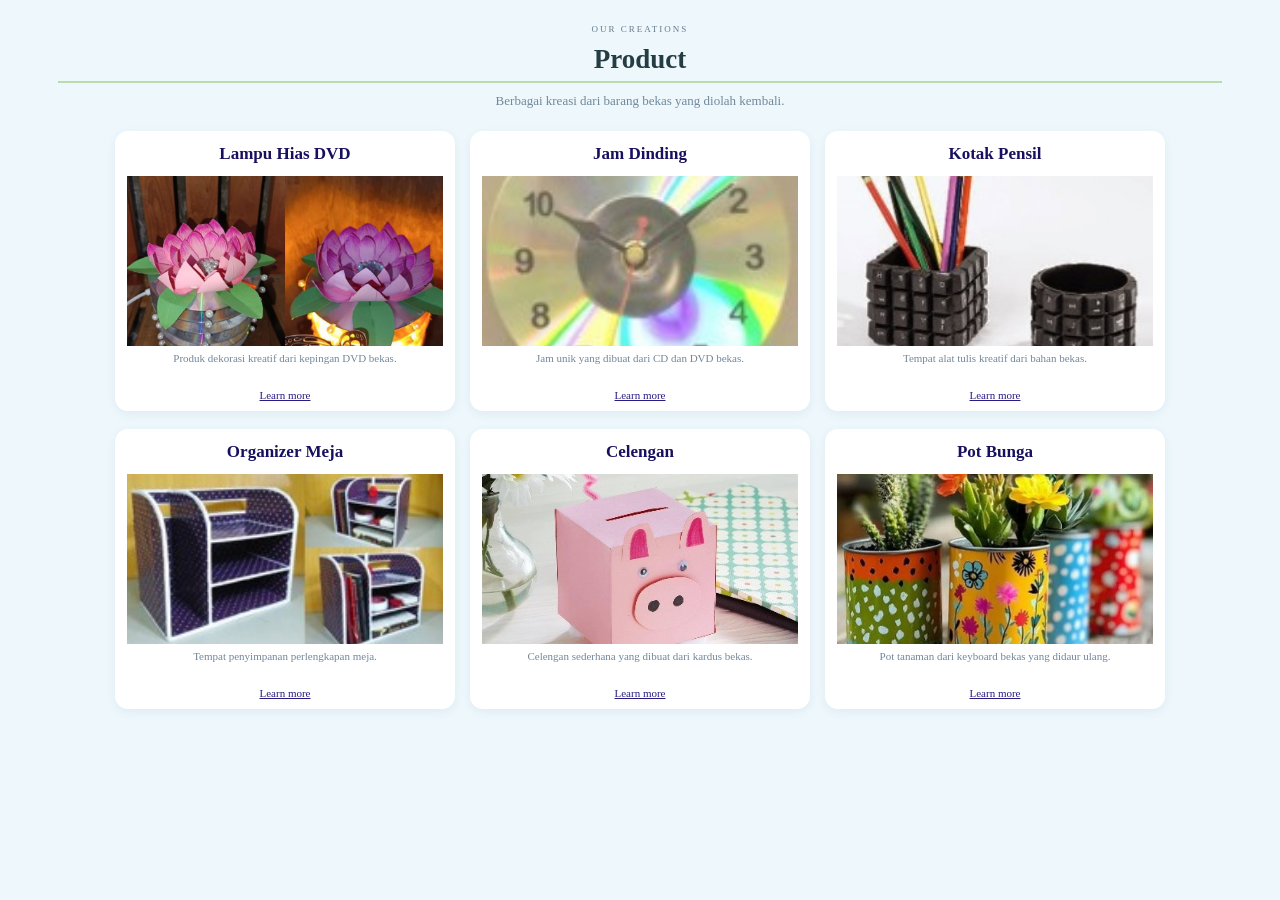
<file: product.html>
<!DOCTYPE html>
<html lang="id">
<head>
    <meta charset="UTF-8">
    <meta name="viewport" content="width=device-width, initial-scale=1.0">
    <title>Product - EcoCycle</title>

    <link rel="stylesheet" href="product.css">
</head>
<body>

<section class="product-section">

    <div class="product-header">
        <p class="subtitle">OUR CREATIONS</p>
        <h1>Product</h1>
        <div class="line"></div>
        <p class="description">
            Berbagai kreasi dari barang bekas yang diolah kembali.
        </p>
    </div>

    <div class="product-container">

        <!-- Produk 1 -->
        <div class="product-card">
            <h3>Lampu Hias DVD</h3>
            <img src="GAMBAR6.jpeg" alt="Lampu Hias DVD">
            <p>Produk dekorasi kreatif dari kepingan DVD bekas.</p>
            <a href="lampu hias.html">Learn more</a>
        </div>

        <!-- Produk 2 -->
        <div class="product-card">
            <h3>Jam Dinding</h3>
            <img src="Gambar1.jpg" alt="Jam Dinding">
            <p>Jam unik yang dibuat dari CD dan DVD bekas.</p>
            <a href="jam.html">Learn more</a>
        </div>

        <!-- Produk 3 -->
        <div class="product-card">
            <h3>Kotak Pensil</h3>
            <img src="Gambar2.jpg" alt="Kotak Pensil">
            <p>Tempat alat tulis kreatif dari bahan bekas.</p>
            <a href="kotakpensil.html">Learn more</a>
        </div>

        <!-- Produk 4 -->
        <div class="product-card">
            <h3>Organizer Meja</h3>
            <img src="Gambar3.jpg" alt="Organizer Meja">
            <p>Tempat penyimpanan perlengkapan meja.</p>
            <a href="ogranizer.html">Learn more</a>
        </div>

        <!-- Produk 5 -->
        <div class="product-card">
            <h3>Celengan</h3>
            <img src="Gambar4.jpg" alt="Celengan">
            <p>Celengan sederhana yang dibuat dari kardus bekas.</p>
            <a href="celengan.html">Learn more</a>
        </div>

        <!-- Produk 6 -->
        <div class="product-card">
            <h3>Pot Bunga</h3>
            <img src="Gambar5.jpg" alt="Pot Bunga">
            <p>Pot tanaman dari keyboard bekas yang didaur ulang.</p>
            <a href="pot.html">Learn more</a>
        </div>

    </div>

</section>

</body>
</html>
</file>
<file: analysis.css>
/* RESET */
* {
    margin: 0;
    padding: 0;
    box-sizing: border-box;
    font-family: "Times New Roman", Times, serif;
}

/* CONTAINER ANALYSIS */
.analysis-container {
    display: flex !important;
    flex-direction: row !important;
    justify-content: center;
    align-items: stretch;
    gap: 24px;
    width: 100%;
    padding: 0 7px;
}

/* KARTU ANALYSIS */
.analysis-card {
    flex: 1;
    width: auto;
    min-width: 0;
    min-height: 246px;
    background-color: #ffffff;
    padding: 45px 32px;
    border: 1px solid #dceaf0;
    border-radius: 19px;
}
</file>
<file: celengan.css>
:root {
    --pink: #AFCBE3;
    --blue: #DCEAF3;
    --yellow: #F5EBD7;
    --white: #FFF9EF;
    --ink: #40566D;
    --muted: #718096;
}

* {
    box-sizing: border-box;
}

body {
    margin: 0;
    font-family: Arial, sans-serif;
    color: var(--ink);
    background: #FFF9EF;
}

header {
    width: 100%;
    background: var(--white);
    position: sticky;
    top: 0;
    z-index: 1000;
    box-shadow: 0 3px 15px rgba(8, 98, 136, 0.08);
}

.navbar {
    max-width: 1200px;
    margin: auto;
    padding: 17px 35px;
    display: flex;
    justify-content: space-between;
    align-items: center;
}

.logo {
    font-size: 29px;
    font-weight: bold;
    color: var(--dark-blue);
    text-decoration: none;
}

.logo span {
    color: var(--blue);
}

.nav-menu {
    display: flex;
    align-items: center;
    gap: 30px;
    list-style: none;
}

.nav-menu a {
    text-decoration: none;
    color: var(--dark-blue);
    font-size: 17px;
    transition: 0.3s;
}

.nav-menu a:hover {
    color: #e1a943;
}


header {
    padding: 20px 30px;
    background: var(--white);
    display: flex;
    justify-content: space-between;
    align-items: center;
}

.nav-menu {
    display: flex;
    gap: 20px;
    list-style: none;
}

.nav-menu a {
    color: var(--ink);
    text-decoration: none;
}

.hero {
    padding: 60px 20px;
    text-align: center;
    background: linear-gradient(
        135deg,
        #DCEAF3,
        #FFF9EF,
        #F5EBD7
    );
}

.hero h2 {
    font-size: 40px;
    color: #40566D;
}

.hero a {
    display: inline-block;
    padding: 10p 20px;
    border-radius: 10px;
    background: var(--pink);
    color: white;
    text-decoration: none;
}

.service {
    padding: 60px 30px;
    background: #fffdfd;
}

.container {
    max-width: 1100px;
    margin: auto;
}

.dampak {
    display: grid;
    grid-template-columns: repeat(2, 1fr);
    gap: 30px;
}

.card {
    padding: 30px;
    border-radius: 20px;
    background: var(--white);
    box-shadow: 0 10px 30px rgba(0,0,0,0.08);
}

.card h3 {
    color: var(--pink);
    border-bottom: 2px solid var(--yellow);
    padding-bottom: 10px;
}

.card h4 {
    color: #4c91bb;
}

.card p, .card li {
    color: var(--muted);
    line-height: 1.7;
}

.card table {
    width: 100%;
    border-collapse: collapse;
    margin: 15px 0;
}

.card th {
    background: var(--blue);
}

.card th, .card td {
    padding: 10px;
    border: 1px solid #ddd;
    text-align: left;
}

.card tr:nth-child(even) {
    background: #eff8ff;
}

.site-footer {
    padding: 25px;
    text-align: center;
    color: white;
    background: #40566D;
}

.site-footer a {
    color: var(--yellow);
    text-decoration: none;
}

@media (max-width: 700px) {
    .dampak {
        grid-template-columns: 1fr;
    }

    header {
        flex-direction: column;
    }

    .nav-menu {
        padding: 0;
        flex-wrap: wrap;
        justify-content: center;
    }
}

.footer {
    width: 100%;
    background-color: #264a81;
    color: #ffffff;
    padding: 32px 8px 12px;
    font-family: "Times New Roman", Times, serif;
    box-sizing: border-box;
    text-align: left;
}

.footer * {
    box-sizing: border-box;
}

.footer-container {
    display: grid;
    grid-template-columns: 1fr 1.1fr 0.8fr;
    gap: 40px;
    align-items: start;
    width: 100%;
    padding-bottom: 25px;
}

/* JUDUL */
.footer h3 {
    font-size: 15px;
    font-weight: bold;
    margin: 0 0 12px;
    color: white;
    text-align: left;
}

/* KOLOM IDENTITAS */
.footer-about {
    text-align: left;
}

.footer-logo {
    width: 38px;
    height: 38px;
    background: white;
    color: #103f32;
    border-radius: 10px;
    display: flex;
    justify-content: center;
    align-items: center;
    margin-bottom: 12px;
}

.footer-about p {
    font-size: 12px;
    line-height: 1.5;
    color: #c7d9d1;
    max-width: 290px;
    margin: 0 0 18px;
    text-align: left;
}

/* NAVIGASI */
.footer-menu {
    display: flex;
    align-items: center;
    flex-wrap: wrap;
    gap: 14px;
}

.footer-menu a {
    font-size: 12px;
    color: #d6e6df;
    text-decoration: none;
}

/* ANGGOTA KELOMPOK */
.footer-members {
    text-align: left;
}

.footer-members h3 {
    margin-bottom: 12px;
}

.member-item {
    width: 100%;
    min-height: 36px;
    padding: 7px 9px;
    margin-bottom: 7px;

    display: flex;
    justify-content: space-between;
    align-items: center;

    background: rgba(255,255,255,0.06);
    border: 1px solid rgba(255,255,255,0.10);
    border-radius: 9px;
}

.member-item span {
    font-size: 12px;
    font-weight: bold;
    color: white;
}

/* IKON SOSIAL MEDIA */
.social-icons {
    display: flex;
    align-items: center;
    gap: 5px;
}

.social-icons a {
    width: 25px;
    height: 25px;

    display: flex;
    justify-content: center;
    align-items: center;

    background: rgba(255,255,255,0.10);
    border: none;
    border-radius: 6px;

    color: white;
    text-decoration: none;
    font-size: 13px;
}

/* KONTAK */
.footer-contact {
    text-align: left;
}

.footer-contact h3 {
    margin-bottom: 13px;
}

.contact-item {
    display: flex;
    align-items: flex-start;
    gap: 10px;
    margin-bottom: 10px;
    color: #d3e3dc;
    font-size: 12px;
}

.contact-item i {
    color: #a8d88b;
    width: 12px;
    flex-shrink: 0;
    margin-top: 2px;
}

.contact-item p {
    margin: 0;
    line-height: 1.5;
    text-align: left;
}

.contact-item a {
    color: #d3e3dc;
    font-size: 12px;
}

/* COPYRIGHT */
.footer-bottom {
    border-top: 1px solid rgba(55, 128, 164, 0.13);
    padding-top: 12px;
    text-align: center;
}

.footer-bottom p {
    font-size: 11px;
    color: #b9d0c5;
    margin: 0;
}

/* RESPONSIVE TABLET */
@media (max-width: 768px) {
    .footer-container {
        grid-template-columns: 1fr 1fr;
        gap: 25px;
    }

    .footer-contact {
        grid-column: 1 / -1;
    }
}

/* RESPONSIVE HP */
@media (max-width: 480px) {
    .footer {
        padding: 25px 16px 12px;
    }

    .footer-container {
        grid-template-columns: 1fr;
        gap: 22px;
    }

    .footer-contact {
        grid-column: auto;
    }
}
</file>
<file: contact.css>
/* RESET */
* {
    margin: 0;
    padding: 0;
    box-sizing: border-box;
    font-family: "Times New Roman", Times, serif;
}

/* BODY */
body {
    background-color: #ffffff;
}

/* CONTACT SECTION */
.contact-section {
    width: 100%;
    min-height: 100vh;
    padding: 17px 5.2%;
    background-color: #ffffff;
}

/* HEADER */
.contact-header h1 {
    color: #164c3b;
    font-size: 36px;
    font-weight: bold;
    margin-bottom: 7px;
}

/* DESKRIPSI */
.contact-header p {
    color: #87948e;
    font-size: 13px;
    margin-bottom: 24px;
}

/* CONTACT BOX */
.contact-box {
    width: 100%;
    max-width: 700px;
    background-color: #fafcf9;
    border: 1px solid #dce8dc;
    border-radius: 16px;
    padding: 24px 23px;
}

/* FORM */
.contact-form {
    display: flex;
    flex-direction: column;
    gap: 10px;
}

/* INPUT */
.contact-form input {
    width: 100%;
    height: 34px;
    padding: 10px;
    border: 1px solid #d5e3d5;
    border-radius: 9px;
    background-color: #ffffff;
    outline: none;
    font-size: 12px;
    color: #315c4b;
}

/* TEXTAREA */
.contact-form textarea {
    width: 100%;
    height: 101px;
    padding: 10px;
    border: 1px solid #d5e3d5;
    border-radius: 9px;
    background-color: #ffffff;
    outline: none;
    resize: both;
    font-size: 12px;
    color: #315c4b;
}

/* PLACEHOLDER */
.contact-form input::placeholder,
.contact-form textarea::placeholder {
    color: #899990;
}

/* INPUT FOCUS */
.contact-form input:focus,
.contact-form textarea:focus {
    border-color: #28745a;
}

/* WHATSAPP BUTTON */
.whatsapp-button {
    display: inline-flex;
    align-items: center;
    justify-content: center;
    gap: 9px;
    width: fit-content;
    padding: 10px 13px;
    margin-top: 4px;
    border-radius: 9px;
    background-color: #237353;
    color: #ffffff;
    text-decoration: none;
    font-size: 12px;
    font-weight: bold;
    transition: 0.3s ease;
}

/* BUTTON HOVER */
.whatsapp-button:hover {
    background-color: #164c3b;
    transform: translateY(-2px);
}

/* RESPONSIVE HP */
@media screen and (max-width: 480px) {

    .contact-section {
        padding: 22px 5%;
    }

    .contact-header h1 {
        font-size: 29px;
    }

    .contact-header p {
        font-size: 12px;
        line-height: 1.5;
    }

    .contact-box {
        padding: 20px 15px;
    }

    .contact-form input {
        height: 40px;
    }

    .contact-form textarea {
        height: 110px;
    }
}
</file>
<file: style.css>
/* ==============================
   GLOBAL STYLE
============================== */

@import url('https://fonts.googleapis.com/css2?family=Poppins:wght@300;400;500;600;700;800&display=swap');

:root {
    --green: #557b62;
    --dark-green: #294b39;
    --light-green: #e7efe6;
    --cream: #f8f7ef;
    --pink: #e9cbd1;
    --dark: #26352c;
    --white: #ffffff;
    --gray: #707970;
}

* {
    margin: 0;
    padding: 0;
    box-sizing: border-box;
    scroll-behavior: smooth;
}

body {
    font-family: 'Poppins', sans-serif;
    background: var(--cream);
    color: var(--dark);
    line-height: 1.7;
}

a {
    text-decoration: none;
    color: inherit;
}

img {
    max-width: 100%;
    display: block;
}

section {
    scroll-margin-top: 85px;
}


/* ==============================
   NAVBAR
============================== */

header {
    width: 100%;
    position: sticky;
    top: 0;
    z-index: 1000;
    background: rgba(248, 247, 239, 0.95);
    backdrop-filter: blur(12px);
    box-shadow: 0 3px 15px rgba(0,0,0,0.05);
}

.navbar {
    max-width: 1200px;
    margin: auto;
    padding: 15px 35px;
    display: flex;
    justify-content: space-between;
    align-items: center;
}

.logo {
    display: flex;
    align-items: center;
    gap: 10px;
    font-size: 23px;
    font-weight: 800;
    color: var(--dark-green);
}

.logo img {
    width: 42px;
    height: 42px;
    object-fit: contain;
}

.nav-menu {
    display: flex;
    align-items: center;
    gap: 28px;
    list-style: none;
}

.nav-menu a {
    font-size: 13px;
    font-weight: 500;
    transition: 0.3s;
}

.nav-menu a:hover {
    color: var(--green);
}


/* ==============================
   HERO / HOME
============================== */

.hero {
    min-height: 620px;
    display: flex;
    align-items: center;
    padding: 80px 10%;
    position: relative;
    overflow: hidden;

    background:
        linear-gradient(
            90deg,
            rgba(24, 57, 39, 0.88),
            rgba(24, 57, 39, 0.35)
        ),
        url("GAMBAR6.jpeg");

    background-size: cover;
    background-position: center;
    color: white;
}

.hero-content {
    max-width: 650px;
}

.tagline {
    color: var(--green);
    font-size: 12px;
    letter-spacing: 3px;
    font-weight: 700;
    margin-bottom: 12px;
}

.hero .tagline {
    color: #d5e7d7;
}

.hero h1 {
    font-size: clamp(38px, 6vw, 65px);
    line-height: 1.2;
    margin-bottom: 20px;
}

.hero h1 span {
    color: #d9edce;
}

.hero-content > p:not(.tagline) {
    max-width: 520px;
    color: #eeeeee;
    font-size: 15px;
    margin-bottom: 30px;
}

.btn {
    display: inline-block;
    padding: 13px 28px;
    border-radius: 30px;
    background: var(--light-green);
    color: var(--dark-green);
    font-weight: 700;
    font-size: 13px;
    transition: 0.3s;
}

.btn:hover {
    background: var(--pink);
    transform: translateY(-4px);
}


/* ==============================
   GENERAL SECTION
============================== */

.section {
    padding: 90px 8%;
}

.section-heading {
    text-align: center;
    margin-bottom: 45px;
}

.section-heading h2 {
    font-size: 38px;
    color: var(--dark-green);
    margin-bottom: 8px;
}

.section-heading > p:last-child {
    color: var(--gray);
    font-size: 14px;
}


/* ==============================
   ANALYSIS
============================== */

.analysis-container {
    display: grid;
    grid-template-columns: repeat(2, 1fr);
    gap: 25px;
    max-width: 1000px;
    margin: auto;
}

.analysis-card {
    background: white;
    padding: 35px;
    border-radius: 18px;
    border-bottom: 5px solid var(--green);
    box-shadow: 0 8px 25px rgba(0,0,0,0.05);
    transition: 0.3s;
}

.analysis-card:hover {
    transform: translateY(-7px);
}

.analysis-card h3 {
    font-size: 21px;
    color: var(--dark-green);
    margin-bottom: 15px;
}

.analysis-card p {
    font-size: 14px;
    color: var(--gray);
}


/* ==============================
   PRODUCT
============================== */

.product-section {
    background: var(--light-green);
}

.product-container {
    max-width: 1150px;
    margin: auto;
    display: grid;
    grid-template-columns: repeat(3, 1fr);
    gap: 25px;
}

.product-card {
    background: white;
    border-radius: 18px;
    overflow: hidden;
    padding-bottom: 25px;
    box-shadow: 0 7px 20px rgba(0,0,0,0.06);
    transition: 0.3s;
}

.product-card:hover {
    transform: translateY(-8px);
    box-shadow: 0 12px 30px rgba(0,0,0,0.12);
}

.product-card img {
    width: 100%;
    height: 220px;
    object-fit: cover;
    transition: 0.4s;
}

.product-card:hover img {
    transform: scale(1.04);
}

.product-card h3 {
    color: var(--dark-green);
    font-size: 18px;
    margin: 20px 20px 8px;
}

.product-card p {
    color: var(--gray);
    font-size: 13px;
    margin: 0 20px 18px;
}

.product-card a {
    display: inline-block;
    margin-left: 20px;
    color: var(--green);
    font-weight: 700;
    font-size: 13px;
    border-bottom: 1px solid var(--green);
    transition: 0.3s;
}

.product-card a:hover {
    color: var(--dark-green);
    letter-spacing: 1px;
}


/* ==============================
   TOPIC
============================== */

.Topic {
    background: var(--cream);
}

.Topic > .section-heading {
    margin-bottom: 50px;
}

.container {
    max-width: 1100px;
    margin: 35px auto;
    padding: 30px;
    display: flex;
    align-items: flex-start;
    gap: 35px;
    background: white;
    border-radius: 20px;
    box-shadow: 0 8px 30px rgba(0,0,0,0.06);
}

.gambar {
    flex: 0 0 35%;
    position: sticky;
    top: 110px;
}

.gambar img {
    width: 100%;
    height: auto;
    object-fit: contain;
    border-radius: 12px;
}

.jawaban {
    flex: 1;
    min-width: 0;
}

.jawaban h2 {
    color: var(--dark-green);
    font-size: 23px;
    margin-bottom: 20px;
}

.jawaban h2 p {
    color: var(--green);
    font-size: 14px;
    font-weight: 500;
}

.jawaban h3 {
    color: var(--green);
    font-size: 16px;
    margin: 22px 0 10px;
}

.jawaban p,
.jawaban li {
    color: #555f56;
    font-size: 13px;
    line-height: 1.9;
}

.jawaban ul {
    padding-left: 22px;
}


/* ==============================
   ENGLISH EXPLANATION TEXT
============================== */

.container:has(> h2) {
    display: block;
}

.container > h2 {
    color: var(--dark-green);
    font-size: 30px;
    margin-bottom: 5px;
}

.subtitle {
    color: var(--gray);
    font-size: 13px;
    margin-bottom: 30px;
}

.report {
    background: white;
    border: 1px solid #e1e9df;
    border-radius: 14px;
    margin: 18px 0;
    overflow: hidden;
    transition: 0.3s;
}

.report summary {
    list-style: none;
    cursor: pointer;
    padding: 22px;
    display: flex;
    align-items: center;
    gap: 15px;
    flex-wrap: wrap;
}

.report summary::-webkit-details-marker {
    display: none;
}

.report summary:hover {
    background: #f2f6ef;
}

.icon {
    width: 30px;
    height: 30px;
    border-radius: 50%;
    background: var(--light-green);
    display: grid;
    place-items: center;
    color: var(--dark-green);
    font-weight: 700;
}

.category {
    color: var(--green);
    background: #edf4eb;
    padding: 5px 12px;
    border-radius: 20px;
    font-size: 10px;
}

.report summary strong {
    color: var(--dark-green);
    font-size: 13px;
}

.read {
    margin-left: auto;
    font-size: 11px;
    color: var(--green);
    font-weight: 600;
}

.content {
    padding: 25px 30px;
    border-top: 1px solid #e7eee5;
    animation: appear 0.4s ease;
}

.content h2,
.content h3 {
    color: var(--dark-green);
    margin-bottom: 15px;
}

.content p {
    font-size: 13px;
    color: #626b63;
    margin-bottom: 18px;
    text-align: justify;
}

@keyframes appear {
    from {
        opacity: 0;
        transform: translateY(-8px);
    }
    to {
        opacity: 1;
        transform: translateY(0);
    }
}


/* ==============================
   MEMBER
============================== */

.member-section {
    background: var(--light-green);
}

.member-container {
    display: grid;
    grid-template-columns: repeat(3, 1fr);
    gap: 25px;
    max-width: 1000px;
    margin: auto;
}

.member-card {
    background: white;
    text-align: center;
    padding: 30px 20px;
    border-radius: 20px;
    box-shadow: 0 8px 25px rgba(0,0,0,0.05);
    transition: 0.3s;
}

.member-card:hover {
    transform: translateY(-8px);
}

.member-card img {
    width: 135px;
    height: 135px;
    border-radius: 50%;
    object-fit: cover;
    margin: 0 auto 18px;
    border: 5px solid var(--light-green);
}

.member-card p:first-of-type {
    font-weight: 700;
    color: var(--dark-green);
    font-size: 14px;
}

.member-card p:nth-of-type(2) {
    color: var(--gray);
    font-size: 12px;
    margin-bottom: 15px;
}

.social-icons {
    display: flex;
    justify-content: center;
    gap: 15px;
    margin-top: 12px;
}

.social-icons a {
    color: var(--green);
    font-size: 19px;
    transition: 0.3s;
}

.social-icons a:hover {
    color: #d58e9f;
    transform: translateY(-4px);
}


/* ==============================
   CONTACT
============================== */

.contact-section {
    padding: 90px 20px;
    background: var(--cream);
}

.contact-header {
    text-align: center;
    margin-bottom: 35px;
}

.contact-header h1 {
    color: var(--dark-green);
    font-size: 36px;
    margin-bottom: 10px;
}

.contact-header p {
    font-size: 13px;
    color: var(--gray);
}

.contact-box {
    max-width: 650px;
    margin: auto;
    background: white;
    padding: 35px;
    border-radius: 20px;
    box-shadow: 0 8px 30px rgba(0,0,0,0.06);
}

.contact-form {
    display: flex;
    flex-direction: column;
    gap: 18px;
}

.contact-form input,
.contact-form textarea {
    width: 100%;
    padding: 15px 18px;
    border: 1px solid #dce5da;
    background: #fafcf9;
    border-radius: 10px;
    outline: none;
    font-family: inherit;
    font-size: 13px;
    transition: 0.3s;
}

.contact-form input:focus,
.contact-form textarea:focus {
    border-color: var(--green);
    box-shadow: 0 0 0 3px rgba(85,123,98,0.1);
}

.contact-form textarea {
    min-height: 140px;
    resize: vertical;
}

.whatsapp-button {
    display: flex;
    justify-content: space-between;
    align-items: center;
    padding: 15px 20px;
    background: var(--dark-green);
    color: white;
    border-radius: 10px;
    font-size: 13px;
    font-weight: 600;
    transition: 0.3s;
}

.whatsapp-button:hover {
    background: var(--green);
    transform: translateY(-3px);
}

.whatsapp-button span {
    font-size: 22px;
}


/* ==============================
   FOOTER
============================== */


.footer {
    background: #203b2d;
    color: white;
    padding: 65px 5% 20px;
}

.footer-container {
    max-width: 1200px;
    width: 100%0;
    margin: auto;
    display: grid;
    grid-template-columns: 1.2fr 1fr 1.2fr;
    gap: 25px;
}

.footer h3 {
    color: #d6e8d4;
    font-size: 18px;
    margin-bottom: 20px;
}

.footer p,
.footer a,
.footer span {
    font-size: 12px;
    color: #d0d9d0;
}

.footer-about > p {
    line-height: 1.9;
    margin-bottom: 20px;
}

.footer-menu {
    display: flex;
    flex-wrap: wrap;
    gap: 12px;
}

.footer-menu a:hover,
.footer a:hover {
    color: #e9cbd1;
}

.member-item {
    margin-bottom: 18px;
}

.member-item .social-icons {
    justify-content: flex-start;
    margin-top: 5px;
}

.member-item .social-icons a {
    font-size: 15px;
}

.contact-item {
    display: flex;
    align-items: flex-start;
    gap: 12px;
    margin-bottom: 18px;
}

.contact-item i {
    color: #b8d6b7;
    margin-top: 4px;
}

.contact-item p,
.contact-item a {
    line-height: 1.8;
}

.footer-bottom {
    border-top: 1px solid rgba(255,255,255,0.15);
    text-align: center;
    margin-top: 100px;
    padding-top: 30px;
}

.footer-bottom p {
    font-size: 11px;
}


/* ==============================
   RESPONSIVE DESIGN
============================== */

@media (max-width: 900px) {

    .navbar {
        flex-direction: column;
        gap: 15px;
    }

    .nav-menu {
        justify-content: center;
        flex-wrap: wrap;
        gap: 15px;
    }

    .product-container {
        grid-template-columns: repeat(2, 1fr);
    }

    .footer-container {
        grid-template-columns: repeat(2, 1fr);
    }

}

@media (max-width: 600px) {

    .section {
        padding: 65px 6%;
    }

    .navbar {
        padding: 15px;
    }

    .nav-menu {
        gap: 12px;
    }

    .nav-menu a {
        font-size: 11px;
    }

    .hero {
        min-height: 500px;
        padding: 60px 7%;
    }

    .hero h1 {
        font-size: 39px;
    }

    .analysis-container,
    .product-container,
    .member-container {
        grid-template-columns: 1fr;
    }

    .container {
        flex-direction: column;
        padding: 20px;
        gap: 20px;
    }

    .gambar {
        position: static;
        width: 100%;
    }

    .gambar img {
        max-height: 350px;
        object-fit: contain;
    }

    .jawaban h2 {
        font-size: 19px;
    }

    .report summary {
        gap: 10px;
    }

    .report summary strong {
        font-size: 11px;
    }

    .read {
        width: 100%;
        margin-left: 40px;
    }

    .content {
        padding: 20px;
    }

    .contact-box {
        padding: 22px;
    }

    .footer-container {
        grid-template-columns: 1fr;
        gap: 35px;
    }

    .section-heading h2 {
        font-size: 30px;
    }

}
</file>
<file: jam.css>
:root {
    --pink: #AFCBE3;
    --blue: #DCEAF3;
    --yellow: #F5EBD7;
    --white: #FFF9EF;
    --ink: #40566D;
    --muted: #718096;
}

* {
    box-sizing: border-box;
}

body {
    margin: 0;
    font-family: Arial, sans-serif;
    color: var(--ink);
    background: #FFF9EF;
}

header {
    width: 100%;
    background: var(--white);
    position: sticky;
    top: 0;
    z-index: 1000;
    box-shadow: 0 3px 15px rgba(8, 98, 136, 0.08);
}

.navbar {
    max-width: 1200px;
    margin: auto;
    padding: 17px 35px;
    display: flex;
    justify-content: space-between;
    align-items: center;
}

.logo {
    font-size: 29px;
    font-weight: bold;
    color: var(--dark-blue);
    text-decoration: none;
}

.logo span {
    color: var(--blue);
}

.nav-menu {
    display: flex;
    align-items: center;
    gap: 30px;
    list-style: none;
}

.nav-menu a {
    text-decoration: none;
    color: var(--dark-blue);
    font-size: 17px;
    transition: 0.3s;
}

.nav-menu a:hover {
    color: #e1a943;
}


.hero {
    padding: 60px 20px;
    text-align: center;
    background: linear-gradient(
        135deg,
        #DCEAF3,
        #FFF9EF,
        #F5EBD7
    );
}

.hero h2 {
    font-size: 40px;
    color: #40566D;
}

.hero a {
    display: inline-block;
    padding: 10p 20px;
    border-radius: 10px;
    background: var(--pink);
    color: white;
    text-decoration: none;
}

.service {
    padding: 60px 30px;
    background: #fffdfd;
}

.container {
    max-width: 1100px;
    margin: auto;
}

.dampak {
    display: grid;
    grid-template-columns: repeat(2, 1fr);
    gap: 30px;
}

.card {
    padding: 30px;
    border-radius: 20px;
    background: var(--white);
    box-shadow: 0 10px 30px rgba(0,0,0,0.08);
}

.card h3 {
    color: var(--pink);
    border-bottom: 2px solid var(--yellow);
    padding-bottom: 10px;
}

.card h4 {
    color: #4c91bb;
}

.card p, .card li {
    color: var(--muted);
    line-height: 1.7;
}

.card table {
    width: 100%;
    border-collapse: collapse;
    margin: 15px 0;
}

.card th {
    background: var(--blue);
}

.card th, .card td {
    padding: 10px;
    border: 1px solid #ddd;
    text-align: left;
}

.card tr:nth-child(even) {
    background: #eff8ff;
}

.site-footer {
    padding: 25px;
    text-align: center;
    color: white;
    background: #40566D;
}

.site-footer a {
    color: var(--yellow);
    text-decoration: none;
}

@media (max-width: 700px) {
    .dampak {
        grid-template-columns: 1fr;
    }

    header {
        flex-direction: column;
    }

    .nav-menu {
        padding: 0;
        flex-wrap: wrap;
        justify-content: center;
    }
}

.footer {
    width: 100%;
    background-color: #264a81;
    color: #ffffff;
    padding: 32px 8px 12px;
    font-family: "Times New Roman", Times, serif;
    box-sizing: border-box;
    text-align: left;
}

.footer * {
    box-sizing: border-box;
}

.footer-container {
    display: grid;
    grid-template-columns: 1fr 1.1fr 0.8fr;
    gap: 40px;
    align-items: start;
    width: 100%;
    padding-bottom: 25px;
}

/* JUDUL */
.footer h3 {
    font-size: 15px;
    font-weight: bold;
    margin: 0 0 12px;
    color: white;
    text-align: left;
}

/* KOLOM IDENTITAS */
.footer-about {
    text-align: left;
}

.footer-logo {
    width: 38px;
    height: 38px;
    background: white;
    color: #103f32;
    border-radius: 10px;
    display: flex;
    justify-content: center;
    align-items: center;
    margin-bottom: 12px;
}

.footer-about p {
    font-size: 12px;
    line-height: 1.5;
    color: #c7d9d1;
    max-width: 290px;
    margin: 0 0 18px;
    text-align: left;
}

/* NAVIGASI */
.footer-menu {
    display: flex;
    align-items: center;
    flex-wrap: wrap;
    gap: 14px;
}

.footer-menu a {
    font-size: 12px;
    color: #d6e6df;
    text-decoration: none;
}

/* ANGGOTA KELOMPOK */
.footer-members {
    text-align: left;
}

.footer-members h3 {
    margin-bottom: 12px;
}

.member-item {
    width: 100%;
    min-height: 36px;
    padding: 7px 9px;
    margin-bottom: 7px;

    display: flex;
    justify-content: space-between;
    align-items: center;

    background: rgba(255,255,255,0.06);
    border: 1px solid rgba(255,255,255,0.10);
    border-radius: 9px;
}

.member-item span {
    font-size: 12px;
    font-weight: bold;
    color: white;
}

/* IKON SOSIAL MEDIA */
.social-icons {
    display: flex;
    align-items: center;
    gap: 5px;
}

.social-icons a {
    width: 25px;
    height: 25px;

    display: flex;
    justify-content: center;
    align-items: center;

    background: rgba(255,255,255,0.10);
    border: none;
    border-radius: 6px;

    color: white;
    text-decoration: none;
    font-size: 13px;
}

/* KONTAK */
.footer-contact {
    text-align: left;
}

.footer-contact h3 {
    margin-bottom: 13px;
}

.contact-item {
    display: flex;
    align-items: flex-start;
    gap: 10px;
    margin-bottom: 10px;
    color: #d3e3dc;
    font-size: 12px;
}

.contact-item i {
    color: #a8d88b;
    width: 12px;
    flex-shrink: 0;
    margin-top: 2px;
}

.contact-item p {
    margin: 0;
    line-height: 1.5;
    text-align: left;
}

.contact-item a {
    color: #d3e3dc;
    font-size: 12px;
}

/* COPYRIGHT */
.footer-bottom {
    border-top: 1px solid rgba(55, 128, 164, 0.13);
    padding-top: 12px;
    text-align: center;
}

.footer-bottom p {
    font-size: 11px;
    color: #b9d0c5;
    margin: 0;
}

/* RESPONSIVE TABLET */
@media (max-width: 768px) {
    .footer-container {
        grid-template-columns: 1fr 1fr;
        gap: 25px;
    }

    .footer-contact {
        grid-column: 1 / -1;
    }
}

/* RESPONSIVE HP */
@media (max-width: 480px) {
    .footer {
        padding: 25px 16px 12px;
    }

    .footer-container {
        grid-template-columns: 1fr;
        gap: 22px;
    }

    .footer-contact {
        grid-column: auto;
    }
}
</file>
<file: kotakpensil.css>
:root {
    --pink: #AFCBE3;
    --blue: #DCEAF3;
    --yellow: #F5EBD7;
    --white: #FFF9EF;
    --ink: #40566D;
    --muted: #718096;
}

* {
    box-sizing: border-box;
}

body {
    margin: 0;
    font-family: Arial, sans-serif;
    color: var(--ink);
    background: #FFF9EF;
}

header {
    width: 100%;
    background: var(--white);
    position: sticky;
    top: 0;
    z-index: 1000;
    box-shadow: 0 3px 15px rgba(8, 98, 136, 0.08);
}

.navbar {
    max-width: 1200px;
    margin: auto;
    padding: 17px 35px;
    display: flex;
    justify-content: space-between;
    align-items: center;
}

.logo {
    font-size: 29px;
    font-weight: bold;
    color: var(--dark-blue);
    text-decoration: none;
}

.logo span {
    color: var(--blue);
}

.nav-menu {
    display: flex;
    align-items: center;
    gap: 30px;
    list-style: none;
}

.nav-menu a {
    text-decoration: none;
    color: var(--dark-blue);
    font-size: 17px;
    transition: 0.3s;
}

.nav-menu a:hover {
    color: #e1a943;
}


header {
    padding: 20px 30px;
    background: var(--white);
    display: flex;
    justify-content: space-between;
    align-items: center;
}

.nav-menu {
    display: flex;
    gap: 20px;
    list-style: none;
}

.nav-menu a {
    color: var(--ink);
    text-decoration: none;
}

.hero {
    padding: 60px 20px;
    text-align: center;
    background: linear-gradient(
        135deg,
        #DCEAF3,
        #FFF9EF,
        #F5EBD7
    );
}

.hero h2 {
    font-size: 40px;
    color: #40566D;
}

.hero a {
    display: inline-block;
    padding: 10p 20px;
    border-radius: 10px;
    background: var(--pink);
    color: white;
    text-decoration: none;
}

.service {
    padding: 60px 30px;
    background: #fffdfd;
}

.container {
    max-width: 1100px;
    margin: auto;
}

.dampak {
    display: grid;
    grid-template-columns: repeat(2, 1fr);
    gap: 30px;
}

.card {
    padding: 30px;
    border-radius: 20px;
    background: var(--white);
    box-shadow: 0 10px 30px rgba(0,0,0,0.08);
}

.card h3 {
    color: var(--pink);
    border-bottom: 2px solid var(--yellow);
    padding-bottom: 10px;
}

.card h4 {
    color: #4c91bb;
}

.card p, .card li {
    color: var(--muted);
    line-height: 1.7;
}

.card table {
    width: 100%;
    border-collapse: collapse;
    margin: 15px 0;
}

.card th {
    background: var(--blue);
}

.card th, .card td {
    padding: 10px;
    border: 1px solid #ddd;
    text-align: left;
}

.card tr:nth-child(even) {
    background: #eff8ff;
}

.site-footer {
    padding: 25px;
    text-align: center;
    color: white;
    background: #40566D;
}

.site-footer a {
    color: var(--yellow);
    text-decoration: none;
}

@media (max-width: 700px) {
    .dampak {
        grid-template-columns: 1fr;
    }

    header {
        flex-direction: column;
    }

    .nav-menu {
        padding: 0;
        flex-wrap: wrap;
        justify-content: center;
    }
}

.footer {
    width: 100%;
    background-color: #264a81;
    color: #ffffff;
    padding: 32px 8px 12px;
    font-family: "Times New Roman", Times, serif;
    box-sizing: border-box;
    text-align: left;
}

.footer * {
    box-sizing: border-box;
}

.footer-container {
    display: grid;
    grid-template-columns: 1fr 1.1fr 0.8fr;
    gap: 40px;
    align-items: start;
    width: 100%;
    padding-bottom: 25px;
}

/* JUDUL */
.footer h3 {
    font-size: 15px;
    font-weight: bold;
    margin: 0 0 12px;
    color: white;
    text-align: left;
}

/* KOLOM IDENTITAS */
.footer-about {
    text-align: left;
}

.footer-logo {
    width: 38px;
    height: 38px;
    background: white;
    color: #103f32;
    border-radius: 10px;
    display: flex;
    justify-content: center;
    align-items: center;
    margin-bottom: 12px;
}

.footer-about p {
    font-size: 12px;
    line-height: 1.5;
    color: #c7d9d1;
    max-width: 290px;
    margin: 0 0 18px;
    text-align: left;
}

/* NAVIGASI */
.footer-menu {
    display: flex;
    align-items: center;
    flex-wrap: wrap;
    gap: 14px;
}

.footer-menu a {
    font-size: 12px;
    color: #d6e6df;
    text-decoration: none;
}

/* ANGGOTA KELOMPOK */
.footer-members {
    text-align: left;
}

.footer-members h3 {
    margin-bottom: 12px;
}

.member-item {
    width: 100%;
    min-height: 36px;
    padding: 7px 9px;
    margin-bottom: 7px;

    display: flex;
    justify-content: space-between;
    align-items: center;

    background: rgba(255,255,255,0.06);
    border: 1px solid rgba(255,255,255,0.10);
    border-radius: 9px;
}

.member-item span {
    font-size: 12px;
    font-weight: bold;
    color: white;
}

/* IKON SOSIAL MEDIA */
.social-icons {
    display: flex;
    align-items: center;
    gap: 5px;
}

.social-icons a {
    width: 25px;
    height: 25px;

    display: flex;
    justify-content: center;
    align-items: center;

    background: rgba(255,255,255,0.10);
    border: none;
    border-radius: 6px;

    color: white;
    text-decoration: none;
    font-size: 13px;
}

/* KONTAK */
.footer-contact {
    text-align: left;
}

.footer-contact h3 {
    margin-bottom: 13px;
}

.contact-item {
    display: flex;
    align-items: flex-start;
    gap: 10px;
    margin-bottom: 10px;
    color: #d3e3dc;
    font-size: 12px;
}

.contact-item i {
    color: #a8d88b;
    width: 12px;
    flex-shrink: 0;
    margin-top: 2px;
}

.contact-item p {
    margin: 0;
    line-height: 1.5;
    text-align: left;
}

.contact-item a {
    color: #d3e3dc;
    font-size: 12px;
}

/* COPYRIGHT */
.footer-bottom {
    border-top: 1px solid rgba(55, 128, 164, 0.13);
    padding-top: 12px;
    text-align: center;
}

.footer-bottom p {
    font-size: 11px;
    color: #b9d0c5;
    margin: 0;
}

/* RESPONSIVE TABLET */
@media (max-width: 768px) {
    .footer-container {
        grid-template-columns: 1fr 1fr;
        gap: 25px;
    }

    .footer-contact {
        grid-column: 1 / -1;
    }
}

/* RESPONSIVE HP */
@media (max-width: 480px) {
    .footer {
        padding: 25px 16px 12px;
    }

    .footer-container {
        grid-template-columns: 1fr;
        gap: 22px;
    }

    .footer-contact {
        grid-column: auto;
    }
}
</file>
<file: lampu hias.css>
:root {
    --pink: #AFCBE3;
    --blue: #DCEAF3;
    --yellow: #F5EBD7;
    --white: #FFF9EF;
    --ink: #40566D;
    --muted: #718096;
}

* {
    box-sizing: border-box;
}

body {
    margin: 0;
    font-family: Arial, sans-serif;
    color: var(--ink);
    background: #FFF9EF;
}

header {
    width: 100%;
    background: var(--white);
    position: sticky;
    top: 0;
    z-index: 1000;
    box-shadow: 0 3px 15px rgba(8, 98, 136, 0.08);
}

.navbar {
    max-width: 1200px;
    margin: auto;
    padding: 17px 35px;
    display: flex;
    justify-content: space-between;
    align-items: center;
}

.logo {
    font-size: 29px;
    font-weight: bold;
    color: var(--dark-blue);
    text-decoration: none;
}

.logo span {
    color: var(--blue);
}

.nav-menu {
    display: flex;
    align-items: center;
    gap: 30px;
    list-style: none;
}

.nav-menu a {
    text-decoration: none;
    color: var(--dark-blue);
    font-size: 17px;
    transition: 0.3s;
}

.nav-menu a:hover {
    color: #e1a943;
}


.hero {
    padding: 60px 20px;
    text-align: center;
    background: linear-gradient(
        135deg,
        #DCEAF3,
        #FFF9EF,
        #F5EBD7
    );
}

.hero h2 {
    font-size: 40px;
    color: #40566D;
}

.hero a {
    display: inline-block;
    padding: 10p 20px;
    border-radius: 10px;
    background: var(--pink);
    color: white;
    text-decoration: none;
}

.service {
    padding: 60px 30px;
    background: #fffdfd;
}

.container {
    max-width: 1100px;
    margin: auto;
}

.dampak {
    display: grid;
    grid-template-columns: repeat(2, 1fr);
    gap: 30px;
}

.card {
    padding: 30px;
    border-radius: 20px;
    background: var(--white);
    box-shadow: 0 10px 30px rgba(0,0,0,0.08);
}

.card h3 {
    color: var(--pink);
    border-bottom: 2px solid var(--yellow);
    padding-bottom: 10px;
}

.card h4 {
    color: #4c91bb;
}

.card p, .card li {
    color: var(--muted);
    line-height: 1.7;
}

.card table {
    width: 100%;
    border-collapse: collapse;
    margin: 15px 0;
}

.card th {
    background: var(--blue);
}

.card th, .card td {
    padding: 10px;
    border: 1px solid #ddd;
    text-align: left;
}

.card tr:nth-child(even) {
    background: #eff8ff;
}

.site-footer {
    padding: 25px;
    text-align: center;
    color: white;
    background: #40566D;
}

.site-footer a {
    color: var(--yellow);
    text-decoration: none;
}

@media (max-width: 700px) {
    .dampak {
        grid-template-columns: 1fr;
    }

    header {
        flex-direction: column;
    }

    .nav-menu {
        padding: 0;
        flex-wrap: wrap;
        justify-content: center;
    }
}

.footer {
    width: 100%;
    background-color: #264a81;
    color: #ffffff;
    padding: 32px 8px 12px;
    font-family: "Times New Roman", Times, serif;
    box-sizing: border-box;
    text-align: left;
}

.footer * {
    box-sizing: border-box;
}

.footer-container {
    display: grid;
    grid-template-columns: 1fr 1.1fr 0.8fr;
    gap: 40px;
    align-items: start;
    width: 100%;
    padding-bottom: 25px;
}

/* JUDUL */
.footer h3 {
    font-size: 15px;
    font-weight: bold;
    margin: 0 0 12px;
    color: white;
    text-align: left;
}

/* KOLOM IDENTITAS */
.footer-about {
    text-align: left;
}

.footer-logo {
    width: 38px;
    height: 38px;
    background: white;
    color: #103f32;
    border-radius: 10px;
    display: flex;
    justify-content: center;
    align-items: center;
    margin-bottom: 12px;
}

.footer-about p {
    font-size: 12px;
    line-height: 1.5;
    color: #c7d9d1;
    max-width: 290px;
    margin: 0 0 18px;
    text-align: left;
}

/* NAVIGASI */
.footer-menu {
    display: flex;
    align-items: center;
    flex-wrap: wrap;
    gap: 14px;
}

.footer-menu a {
    font-size: 12px;
    color: #d6e6df;
    text-decoration: none;
}

/* ANGGOTA KELOMPOK */
.footer-members {
    text-align: left;
}

.footer-members h3 {
    margin-bottom: 12px;
}

.member-item {
    width: 100%;
    min-height: 36px;
    padding: 7px 9px;
    margin-bottom: 7px;

    display: flex;
    justify-content: space-between;
    align-items: center;

    background: rgba(255,255,255,0.06);
    border: 1px solid rgba(255,255,255,0.10);
    border-radius: 9px;
}

.member-item span {
    font-size: 12px;
    font-weight: bold;
    color: white;
}

/* IKON SOSIAL MEDIA */
.social-icons {
    display: flex;
    align-items: center;
    gap: 5px;
}

.social-icons a {
    width: 25px;
    height: 25px;

    display: flex;
    justify-content: center;
    align-items: center;

    background: rgba(255,255,255,0.10);
    border: none;
    border-radius: 6px;

    color: white;
    text-decoration: none;
    font-size: 13px;
}

/* KONTAK */
.footer-contact {
    text-align: left;
}

.footer-contact h3 {
    margin-bottom: 13px;
}

.contact-item {
    display: flex;
    align-items: flex-start;
    gap: 10px;
    margin-bottom: 10px;
    color: #d3e3dc;
    font-size: 12px;
}

.contact-item i {
    color: #a8d88b;
    width: 12px;
    flex-shrink: 0;
    margin-top: 2px;
}

.contact-item p {
    margin: 0;
    line-height: 1.5;
    text-align: left;
}

.contact-item a {
    color: #d3e3dc;
    font-size: 12px;
}

/* COPYRIGHT */
.footer-bottom {
    border-top: 1px solid rgba(55, 128, 164, 0.13);
    padding-top: 12px;
    text-align: center;
}

.footer-bottom p {
    font-size: 11px;
    color: #b9d0c5;
    margin: 0;
}

/* RESPONSIVE TABLET */
@media (max-width: 768px) {
    .footer-container {
        grid-template-columns: 1fr 1fr;
        gap: 25px;
    }

    .footer-contact {
        grid-column: 1 / -1;
    }
}

/* RESPONSIVE HP */
@media (max-width: 480px) {
    .footer {
        padding: 25px 16px 12px;
    }

    .footer-container {
        grid-template-columns: 1fr;
        gap: 22px;
    }

    .footer-contact {
        grid-column: auto;
    }
}
</file>
<file: ogranizer.css>
:root {
    --pink: #AFCBE3;
    --blue: #DCEAF3;
    --yellow: #F5EBD7;
    --white: #FFF9EF;
    --ink: #40566D;
    --muted: #718096;
}

* {
    box-sizing: border-box;
}

body {
    margin: 0;
    font-family: Arial, sans-serif;
    color: var(--ink);
    background: #FFF9EF;
}

header {
    width: 100%;
    background: var(--white);
    position: sticky;
    top: 0;
    z-index: 1000;
    box-shadow: 0 3px 15px rgba(8, 98, 136, 0.08);
}

.navbar {
    max-width: 1200px;
    margin: auto;
    padding: 17px 35px;
    display: flex;
    justify-content: space-between;
    align-items: center;
}

.logo {
    font-size: 29px;
    font-weight: bold;
    color: var(--dark-blue);
    text-decoration: none;
}

.logo span {
    color: var(--blue);
}

.nav-menu {
    display: flex;
    align-items: center;
    gap: 30px;
    list-style: none;
}

.nav-menu a {
    text-decoration: none;
    color: var(--dark-blue);
    font-size: 17px;
    transition: 0.3s;
}

.nav-menu a:hover {
    color: #e1a943;
}


header {
    padding: 20px 30px;
    background: var(--white);
    display: flex;
    justify-content: space-between;
    align-items: center;
}

.nav-menu {
    display: flex;
    gap: 20px;
    list-style: none;
}

.nav-menu a {
    color: var(--ink);
    text-decoration: none;
}

.hero {
    padding: 60px 20px;
    text-align: center;
    background: linear-gradient(
        135deg,
        #DCEAF3,
        #FFF9EF,
        #F5EBD7
    );
}

.hero h2 {
    font-size: 40px;
    color: #40566D;
}

.hero a {
    display: inline-block;
    padding: 10p 20px;
    border-radius: 10px;
    background: var(--pink);
    color: white;
    text-decoration: none;
}

.service {
    padding: 60px 30px;
    background: #fffdfd;
}

.container {
    max-width: 1100px;
    margin: auto;
}

.dampak {
    display: grid;
    grid-template-columns: repeat(2, 1fr);
    gap: 30px;
}

.card {
    padding: 30px;
    border-radius: 20px;
    background: var(--white);
    box-shadow: 0 10px 30px rgba(0,0,0,0.08);
}

.card h3 {
    color: var(--pink);
    border-bottom: 2px solid var(--yellow);
    padding-bottom: 10px;
}

.card h4 {
    color: #4c91bb;
}

.card p, .card li {
    color: var(--muted);
    line-height: 1.7;
}

.card table {
    width: 100%;
    border-collapse: collapse;
    margin: 15px 0;
}

.card th {
    background: var(--blue);
}

.card th, .card td {
    padding: 10px;
    border: 1px solid #ddd;
    text-align: left;
}

.card tr:nth-child(even) {
    background: #eff8ff;
}

.site-footer {
    padding: 25px;
    text-align: center;
    color: white;
    background: #40566D;
}

.site-footer a {
    color: var(--yellow);
    text-decoration: none;
}

@media (max-width: 700px) {
    .dampak {
        grid-template-columns: 1fr;
    }

    header {
        flex-direction: column;
    }

    .nav-menu {
        padding: 0;
        flex-wrap: wrap;
        justify-content: center;
    }
}

.footer {
    width: 100%;
    background-color: #264a81;
    color: #ffffff;
    padding: 32px 8px 12px;
    font-family: "Times New Roman", Times, serif;
    box-sizing: border-box;
    text-align: left;
}

.footer * {
    box-sizing: border-box;
}

.footer-container {
    display: grid;
    grid-template-columns: 1fr 1.1fr 0.8fr;
    gap: 40px;
    align-items: start;
    width: 100%;
    padding-bottom: 25px;
}

/* JUDUL */
.footer h3 {
    font-size: 15px;
    font-weight: bold;
    margin: 0 0 12px;
    color: white;
    text-align: left;
}

/* KOLOM IDENTITAS */
.footer-about {
    text-align: left;
}

.footer-logo {
    width: 38px;
    height: 38px;
    background: white;
    color: #103f32;
    border-radius: 10px;
    display: flex;
    justify-content: center;
    align-items: center;
    margin-bottom: 12px;
}

.footer-about p {
    font-size: 12px;
    line-height: 1.5;
    color: #c7d9d1;
    max-width: 290px;
    margin: 0 0 18px;
    text-align: left;
}

/* NAVIGASI */
.footer-menu {
    display: flex;
    align-items: center;
    flex-wrap: wrap;
    gap: 14px;
}

.footer-menu a {
    font-size: 12px;
    color: #d6e6df;
    text-decoration: none;
}

/* ANGGOTA KELOMPOK */
.footer-members {
    text-align: left;
}

.footer-members h3 {
    margin-bottom: 12px;
}

.member-item {
    width: 100%;
    min-height: 36px;
    padding: 7px 9px;
    margin-bottom: 7px;

    display: flex;
    justify-content: space-between;
    align-items: center;

    background: rgba(255,255,255,0.06);
    border: 1px solid rgba(255,255,255,0.10);
    border-radius: 9px;
}

.member-item span {
    font-size: 12px;
    font-weight: bold;
    color: white;
}

/* IKON SOSIAL MEDIA */
.social-icons {
    display: flex;
    align-items: center;
    gap: 5px;
}

.social-icons a {
    width: 25px;
    height: 25px;

    display: flex;
    justify-content: center;
    align-items: center;

    background: rgba(255,255,255,0.10);
    border: none;
    border-radius: 6px;

    color: white;
    text-decoration: none;
    font-size: 13px;
}

/* KONTAK */
.footer-contact {
    text-align: left;
}

.footer-contact h3 {
    margin-bottom: 13px;
}

.contact-item {
    display: flex;
    align-items: flex-start;
    gap: 10px;
    margin-bottom: 10px;
    color: #d3e3dc;
    font-size: 12px;
}

.contact-item i {
    color: #a8d88b;
    width: 12px;
    flex-shrink: 0;
    margin-top: 2px;
}

.contact-item p {
    margin: 0;
    line-height: 1.5;
    text-align: left;
}

.contact-item a {
    color: #d3e3dc;
    font-size: 12px;
}

/* COPYRIGHT */
.footer-bottom {
    border-top: 1px solid rgba(55, 128, 164, 0.13);
    padding-top: 12px;
    text-align: center;
}

.footer-bottom p {
    font-size: 11px;
    color: #b9d0c5;
    margin: 0;
}

/* RESPONSIVE TABLET */
@media (max-width: 768px) {
    .footer-container {
        grid-template-columns: 1fr 1fr;
        gap: 25px;
    }

    .footer-contact {
        grid-column: 1 / -1;
    }
}

/* RESPONSIVE HP */
@media (max-width: 480px) {
    .footer {
        padding: 25px 16px 12px;
    }

    .footer-container {
        grid-template-columns: 1fr;
        gap: 22px;
    }

    .footer-contact {
        grid-column: auto;
    }
}
</file>
<file: pot.css>
:root {
    --pink: #AFCBE3;
    --blue: #DCEAF3;
    --yellow: #F5EBD7;
    --white: #FFF9EF;
    --ink: #40566D;
    --muted: #718096;
}

* {
    box-sizing: border-box;
}

body {
    margin: 0;
    font-family: Arial, sans-serif;
    color: var(--ink);
    background: #FFF9EF;
}

header {
    width: 100%;
    background: var(--white);
    position: sticky;
    top: 0;
    z-index: 1000;
    box-shadow: 0 3px 15px rgba(8, 98, 136, 0.08);
}

.navbar {
    max-width: 1200px;
    margin: auto;
    padding: 17px 35px;
    display: flex;
    justify-content: space-between;
    align-items: center;
}

.logo {
    font-size: 29px;
    font-weight: bold;
    color: var(--dark-blue);
    text-decoration: none;
}

.logo span {
    color: var(--blue);
}

.nav-menu {
    display: flex;
    align-items: center;
    gap: 30px;
    list-style: none;
}

.nav-menu a {
    text-decoration: none;
    color: var(--dark-blue);
    font-size: 17px;
    transition: 0.3s;
}

.nav-menu a:hover {
    color: #e1a943;
}


header {
    padding: 20px 30px;
    background: var(--white);
    display: flex;
    justify-content: space-between;
    align-items: center;
}

.nav-menu {
    display: flex;
    gap: 20px;
    list-style: none;
}

.nav-menu a {
    color: var(--ink);
    text-decoration: none;
}

.hero {
    padding: 60px 20px;
    text-align: center;
    background: linear-gradient(
        135deg,
        #DCEAF3,
        #FFF9EF,
        #F5EBD7
    );
}

.hero h2 {
    font-size: 40px;
    color: #40566D;
}

.hero a {
    display: inline-block;
    padding: 10p 20px;
    border-radius: 10px;
    background: var(--pink);
    color: white;
    text-decoration: none;
}

.service {
    padding: 60px 30px;
    background: #fffdfd;
}

.container {
    max-width: 1100px;
    margin: auto;
}

.dampak {
    display: grid;
    grid-template-columns: repeat(2, 1fr);
    gap: 30px;
}

.card {
    padding: 30px;
    border-radius: 20px;
    background: var(--white);
    box-shadow: 0 10px 30px rgba(0,0,0,0.08);
}

.card h3 {
    color: var(--pink);
    border-bottom: 2px solid var(--yellow);
    padding-bottom: 10px;
}

.card h4 {
    color: #4c91bb;
}

.card p, .card li {
    color: var(--muted);
    line-height: 1.7;
}

.card table {
    width: 100%;
    border-collapse: collapse;
    margin: 15px 0;
}

.card th {
    background: var(--blue);
}

.card th, .card td {
    padding: 10px;
    border: 1px solid #ddd;
    text-align: left;
}

.card tr:nth-child(even) {
    background: #eff8ff;
}

.site-footer {
    padding: 25px;
    text-align: center;
    color: white;
    background: #40566D;
}

.site-footer a {
    color: var(--yellow);
    text-decoration: none;
}

@media (max-width: 700px) {
    .dampak {
        grid-template-columns: 1fr;
    }

    header {
        flex-direction: column;
    }

    .nav-menu {
        padding: 0;
        flex-wrap: wrap;
        justify-content: center;
    }
}

.footer {
    width: 100%;
    background-color: #264a81;
    color: #ffffff;
    padding: 32px 8px 12px;
    font-family: "Times New Roman", Times, serif;
    box-sizing: border-box;
    text-align: left;
}

.footer * {
    box-sizing: border-box;
}

.footer-container {
    display: grid;
    grid-template-columns: 1fr 1.1fr 0.8fr;
    gap: 40px;
    align-items: start;
    width: 100%;
    padding-bottom: 25px;
}

/* JUDUL */
.footer h3 {
    font-size: 15px;
    font-weight: bold;
    margin: 0 0 12px;
    color: white;
    text-align: left;
}

/* KOLOM IDENTITAS */
.footer-about {
    text-align: left;
}

.footer-logo {
    width: 38px;
    height: 38px;
    background: white;
    color: #103f32;
    border-radius: 10px;
    display: flex;
    justify-content: center;
    align-items: center;
    margin-bottom: 12px;
}

.footer-about p {
    font-size: 12px;
    line-height: 1.5;
    color: #c7d9d1;
    max-width: 290px;
    margin: 0 0 18px;
    text-align: left;
}

/* NAVIGASI */
.footer-menu {
    display: flex;
    align-items: center;
    flex-wrap: wrap;
    gap: 14px;
}

.footer-menu a {
    font-size: 12px;
    color: #d6e6df;
    text-decoration: none;
}

/* ANGGOTA KELOMPOK */
.footer-members {
    text-align: left;
}

.footer-members h3 {
    margin-bottom: 12px;
}

.member-item {
    width: 100%;
    min-height: 36px;
    padding: 7px 9px;
    margin-bottom: 7px;

    display: flex;
    justify-content: space-between;
    align-items: center;

    background: rgba(255,255,255,0.06);
    border: 1px solid rgba(255,255,255,0.10);
    border-radius: 9px;
}

.member-item span {
    font-size: 12px;
    font-weight: bold;
    color: white;
}

/* IKON SOSIAL MEDIA */
.social-icons {
    display: flex;
    align-items: center;
    gap: 5px;
}

.social-icons a {
    width: 25px;
    height: 25px;

    display: flex;
    justify-content: center;
    align-items: center;

    background: rgba(255,255,255,0.10);
    border: none;
    border-radius: 6px;

    color: white;
    text-decoration: none;
    font-size: 13px;
}

/* KONTAK */
.footer-contact {
    text-align: left;
}

.footer-contact h3 {
    margin-bottom: 13px;
}

.contact-item {
    display: flex;
    align-items: flex-start;
    gap: 10px;
    margin-bottom: 10px;
    color: #d3e3dc;
    font-size: 12px;
}

.contact-item i {
    color: #a8d88b;
    width: 12px;
    flex-shrink: 0;
    margin-top: 2px;
}

.contact-item p {
    margin: 0;
    line-height: 1.5;
    text-align: left;
}

.contact-item a {
    color: #d3e3dc;
    font-size: 12px;
}

/* COPYRIGHT */
.footer-bottom {
    border-top: 1px solid rgba(55, 128, 164, 0.13);
    padding-top: 12px;
    text-align: center;
}

.footer-bottom p {
    font-size: 11px;
    color: #b9d0c5;
    margin: 0;
}

/* RESPONSIVE TABLET */
@media (max-width: 768px) {
    .footer-container {
        grid-template-columns: 1fr 1fr;
        gap: 25px;
    }

    .footer-contact {
        grid-column: 1 / -1;
    }
}

/* RESPONSIVE HP */
@media (max-width: 480px) {
    .footer {
        padding: 25px 16px 12px;
    }

    .footer-container {
        grid-template-columns: 1fr;
        gap: 22px;
    }

    .footer-contact {
        grid-column: auto;
    }
}
</file>
<file: product.css>
/* RESET */
* {
    margin: 0;
    padding: 0;
    box-sizing: border-box;
    font-family: "Times New Roman", Times, serif;
}

/* PRODUCT SECTION */
.product-section {
    width: 100%;
    min-height: 100vh;
    background-color: #edf7fc;
    padding: 24px 4.5% 35px;
}

/* HEADER */
.product-header {
    text-align: center;
}

.subtitle {
    font-size: 9px;
    letter-spacing: 2px;
    color: #647c8c;
    margin-bottom: 10px;
}

.product-header h1 {
    font-size: 27px;
    color: #243d43;
    margin-bottom: 6px;
}

.line {
    width: 100%;
    height: 2px;
    background-color: #b8dcae;
    margin-top: 6px;
}

.description {
    font-size: 13px;
    color: #71889a;
    margin: 10px 0 22px;
}

/* PRODUCT CONTAINER */
.product-container {
    display: grid;
    grid-template-columns: repeat(3, 1fr);
    gap: 18px 15px;
    max-width: 1050px;
    margin: auto;
}

/* PRODUCT CARD */
.product-card {
    background-color: white;
    border-radius: 13px;
    padding: 13px 12px 10px;
    text-align: center;
    box-shadow: 0 3px 10px rgba(80, 120, 140, 0.08);
    transition: 0.3s ease;
}

/* HOVER EFFECT */
.product-card:hover {
    transform: translateY(-5px);
    box-shadow: 0 7px 15px rgba(80, 120, 140, 0.15);
}

/* PRODUCT TITLE */
.product-card h3 {
    color: #17105e;
    font-size: 17px;
    margin-bottom: 12px;
}

/* PRODUCT IMAGE */
.product-card img {
    width: 100%;
    height: 170px;
    object-fit: cover;
    display: block;
    margin-bottom: 5px;
}

/* PRODUCT DESCRIPTION */
.product-card p {
    font-size: 11px;
    color: #72879a;
    line-height: 1.4;
    min-height: 30px;
    margin-bottom: 8px;
}

/* PRICE */
.price {
    display: inline-block;
    background-color: #fff0c5;
    color: #17105e;
    padding: 5px 13px;
    border-radius: 20px;
    font-size: 12px;
    font-weight: bold;
    margin-bottom: 5px;
}

/* LEARN MORE */
.product-card a {
    display: block;
    font-size: 11px;
    color: #281b82;
    text-decoration: underline;
    margin-top: 2px;
}

/* RESPONSIVE TABLET */
@media (max-width: 768px) {

    .product-container {
        grid-template-columns: repeat(2, 1fr);
    }

    .product-card img {
        height: 150px;
    }
}

/* RESPONSIVE HP */
@media (max-width: 480px) {

    .product-section {
        padding: 22px 5%;
    }

    .product-container {
        grid-template-columns: repeat(2, 1fr);
        gap: 12px;
    }

    .product-card {
        padding: 10px 8px;
    }

    .product-card h3 {
        font-size: 14px;
    }

    .product-card img {
        height: 110px;
    }

    .product-card p {
        font-size: 10px;
    }

    .price {
        font-size: 10px;
    }
}
</file>
